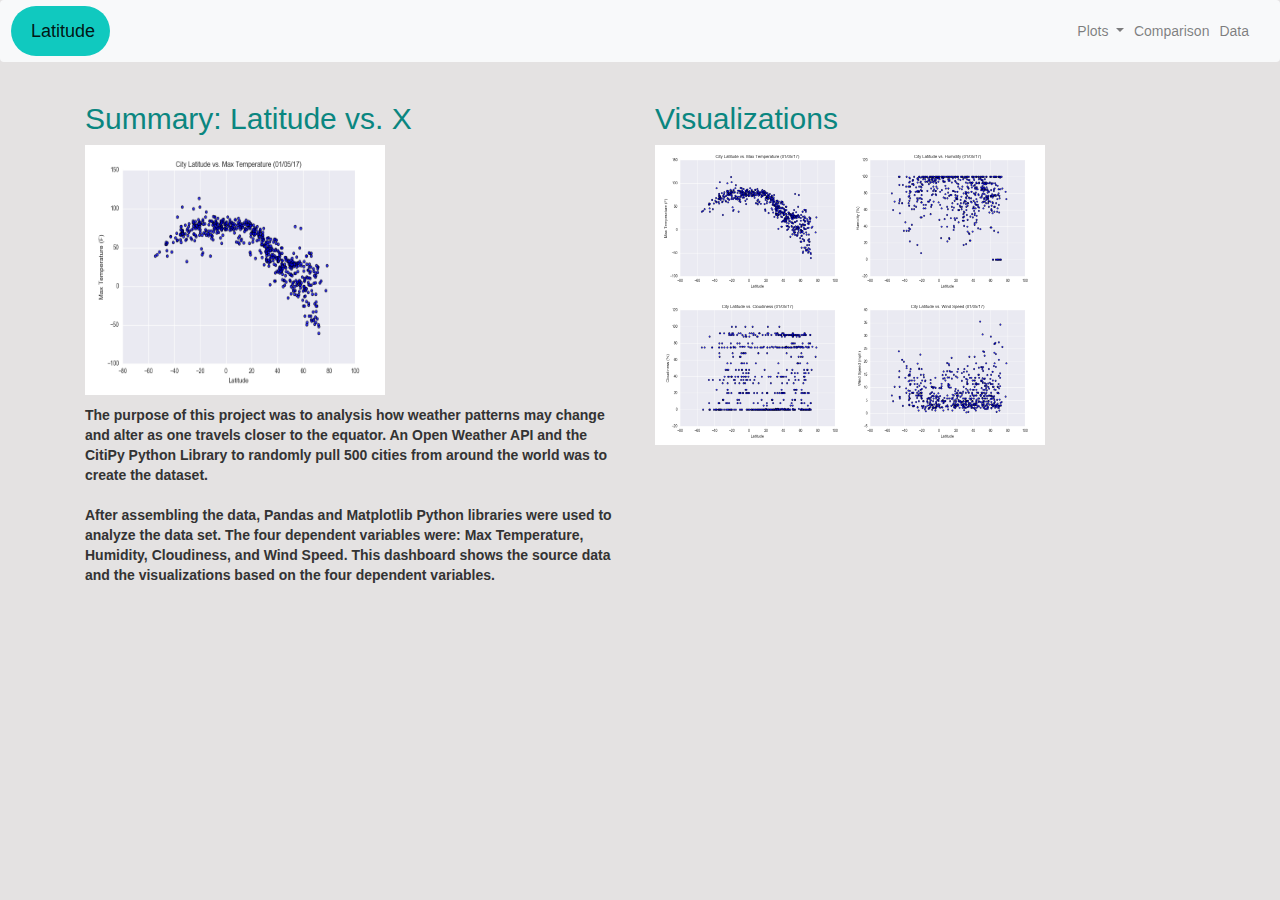
<file: index.html>
<!DOCTYPE html>
<html lang="en">
<head>
  <meta charset="UTF-8">
  <title>Landing Page</title>
  <link rel="stylesheet" href="https://stackpath.bootstrapcdn.com/bootstrap/4.3.1/css/bootstrap.min.css" integrity="sha384-ggOyR0iXCbMQv3Xipma34MD+dH/1fQ784/j6cY/iJTQUOhcWr7x9JvoRxT2MZw1T" crossorigin="anonymous">
  <link rel="stylesheet" href="https://maxcdn.bootstrapcdn.com/bootstrap/3.3.7/css/bootstrap.min.css" integrity="sha384-BVYiiSIFeK1dGmJRAkycuHAHRg32OmUcww7on3RYdg4Va+PmSTsz/K68vbdEjh4u" crossorigin="anonymous">
  <link rel="stylesheet" type="text/css" href="style.css">
</head>
<body>
    
    <nav class="navbar navbar-expand-lg navbar-light bg-light">

        <div class="container-fluid">
            <a class="navbar-brand" href="index.html">Latitude</a>
            <button class="navbar-toggler" type="button" data-toggle="collapse" data-target="#navbarSupportedContent" aria-controls="navbarSupportedContent" aria-expanded="false" aria-label="Toggle navigation">
            <span class="navbar-toggler-icon"></span>
            </button>
        
            <div class="collapse navbar-collapse" id="navbarSupportedContent">
                <ul class="nav navbar-nav navbar-right">
                    <li class="nav-item dropdown">
                        <a class="nav-link dropdown-toggle" href="#" id="navbarDropdown" role="button" data-toggle="dropdown" aria-haspopup="true" aria-expanded="false">
                        Plots
                        </a>
                        <div class="dropdown-menu" aria-labelledby="navbarDropdown">
                        <a class="dropdown-item" href="Resources/assets/images/Fig1.png">Max Temperature</a>
                        <a class="dropdown-item" href="Resources/assets/images/Fig2.png">Humidity</a>
                        <a class="dropdown-item" href="Resources/assets/images/Fig3.png">Cloudiness</a>
                        <a class="dropdown-item" href="Resources/assets/images/Fig4.png">Wind Speed</a>
                        </div>
                    </li>
                        <li class="nav-item">
                            <a class="nav-link" href="comparisons.html">Comparison</a>
                        </li>
                        <li class="nav-item">
                            <a class="nav-link" href="data.html">Data</a>
                        </li>
                    </li>
                
                </ul>
            
            </div>
    </nav>
    <div class="container">
        <div class="row">         
            <div class="col-md-6">
                <h2>Summary: Latitude vs. X</h2>
                <img src="Resources/assets/images/Fig1.png" width="300px" height="250px"> 
                <p></p>
                <p><strong>The purpose of this project was to analysis how weather patterns may change and alter as one travels closer to the equator. 
                    An Open Weather API and the CitiPy Python Library to randomly pull 500 cities from around the world was to create the dataset. 
                    </br>
                    </br>After assembling the data, Pandas and Matplotlib Python libraries were used to analyze the data set. The four dependent
                     variables were: Max Temperature, Humidity, Cloudiness, and Wind Speed. This dashboard shows the source data and the 
                     visualizations based on the four dependent variables.</strong> 
                </p>
            
            </div>    
            <div class="col-md-4 sidebar">
                <div class="row">
                    <div class="col-md-12">
                        <h2>Visualizations</h2>
                    </div>
                </div>
            <div class="row">
    
              <div class="col-md-3">    
                   <a href="max_temp.html"><img src="Resources/assets/images/Fig1.png" width="200px" height="150px"></a>
              </div>
              <div class="col-md-3"></div>
            
              <div class="col-md-3">  
                   <a href="humidity.html"><img src="Resources/assets/images/Fig2.png" width="200px" height="150px"></a>
              </div>
              <div class="col-md-3"></div>  
           </div>   
           <div class ="row"> 
              
              <div class="col-md-3">  
                <a href="cloudiness.html"><img src="Resources/assets/images/Fig3.png" width="200px" height="150px"></a>
              </div>
              <div class="col-md-3"></div>
    
              <div class="col-md-3">     
                <a href="wind_speed.html"><img src="Resources/assets/images/Fig4.png" width="200px" height="150px"></a>
              </div>
              <div class="col-md-3"></div>
            </div>    
         </div>         
        <div class="col-md-1"></div>
      </div>      
    </div>


</body>



</div>
  <script src="https://code.jquery.com/jquery-3.3.1.slim.min.js" integrity="sha384-q8i/X+965DzO0rT7abK41JStQIAqVgRVzpbzo5smXKp4YfRvH+8abtTE1Pi6jizo" crossorigin="anonymous"></script>
  <script src="https://cdnjs.cloudflare.com/ajax/libs/popper.js/1.14.7/umd/popper.min.js" integrity="sha384-UO2eT0CpHqdSJQ6hJty5KVphtPhzWj9WO1clHTMGa3JDZwrnQq4sF86dIHNDz0W1" crossorigin="anonymous"></script>
  <script src="https://stackpath.bootstrapcdn.com/bootstrap/4.3.1/js/bootstrap.min.js" integrity="sha384-JjSmVgyd0p3pXB1rRibZUAYoIIy6OrQ6VrjIEaFf/nJGzIxFDsf4x0xIM+B07jRM" crossorigin="anonymous"></script>
</div>
</html>
</file>
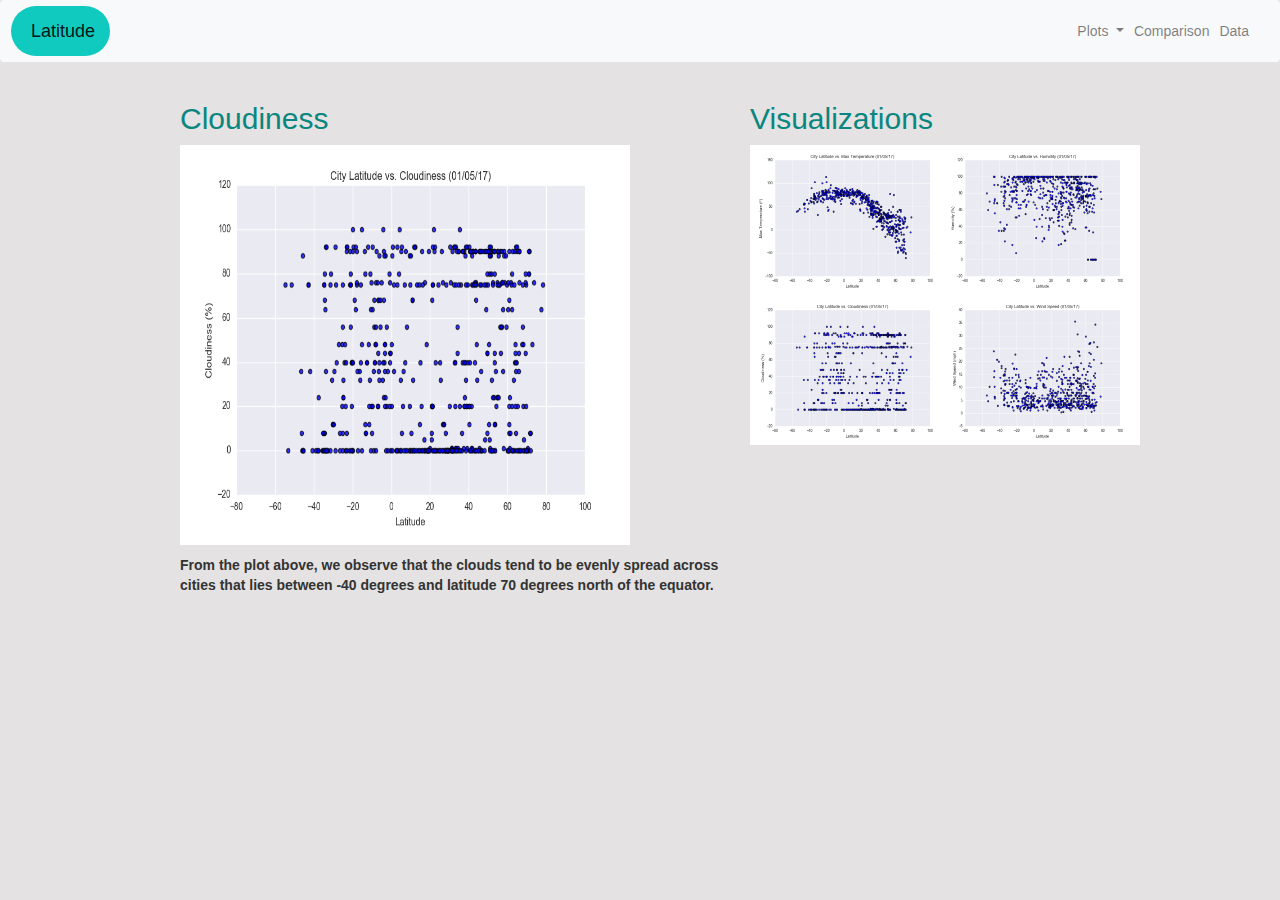
<file: cloudiness.html>
<!DOCTYPE html>
<html lang="en">
<head>
  <meta charset="UTF-8">
  <title>Cloudiness</title>
  <link rel="stylesheet" href="https://stackpath.bootstrapcdn.com/bootstrap/4.3.1/css/bootstrap.min.css" integrity="sha384-ggOyR0iXCbMQv3Xipma34MD+dH/1fQ784/j6cY/iJTQUOhcWr7x9JvoRxT2MZw1T" crossorigin="anonymous">
  <link rel="stylesheet" href="https://maxcdn.bootstrapcdn.com/bootstrap/3.3.7/css/bootstrap.min.css" integrity="sha384-BVYiiSIFeK1dGmJRAkycuHAHRg32OmUcww7on3RYdg4Va+PmSTsz/K68vbdEjh4u" crossorigin="anonymous">
  <link rel="stylesheet" type="text/css" href="style.css">
</head>
<body>
    
    <nav class="navbar navbar-expand-lg navbar-light bg-light">

        <div class="container-fluid">
            <a class="navbar-brand" href="index.html">Latitude</a>
            <button class="navbar-toggler" type="button" data-toggle="collapse" data-target="#navbarSupportedContent" aria-controls="navbarSupportedContent" aria-expanded="false" aria-label="Toggle navigation">
            <span class="navbar-toggler-icon"></span>
            </button>
        
            <div class="collapse navbar-collapse" id="navbarSupportedContent">
                <ul class="nav navbar-nav navbar-right">
                    <li class="nav-item dropdown">
                        <a class="nav-link dropdown-toggle" href="#" id="navbarDropdown" role="button" data-toggle="dropdown" aria-haspopup="true" aria-expanded="false">
                        Plots
                        </a>
                        <div class="dropdown-menu" aria-labelledby="navbarDropdown">
                        <a class="dropdown-item" href="Resources/assets/images/Fig1.png">Max Temperature</a>
                        <a class="dropdown-item" href="Resources/assets/images/Fig2.png">Humidity</a>
                        <a class="dropdown-item" href="Resources/assets/images/Fig3.png">Cloudiness</a>
                        <a class="dropdown-item" href="Resources/assets/images/Fig4.png">Wind Speed</a>
                        </div>
                    </li>
                        <li class="nav-item">
                            <a class="nav-link" href="comparisons.html">Comparison</a>
                        </li>
                        <li class="nav-item">
                            <a class="nav-link" href="data.html">Data</a>
                        </li>
                    </li>
                
                
                </ul>
            
            </div>
    </nav>
    <div class="container">
        <div class="row">
         <div class="col-md-1"></div>  
           <div class="col-md-6">
          <h2>Cloudiness</h2>
            <img src="Resources/assets/images/Fig3.png" width="450px" height="400px">
            <p> </p>
            <p><strong>From the plot above, we observe that the clouds tend to be evenly spread across cities that lies between -40 degrees and 
              latitude 70 degrees north of the equator.</strong>      
            </p>
         </div>    
           <div class="col-md-4 sidebar">
            <div class="row">
              <div class="col-md-12">
                <h2>Visualizations</h2>
              </div>
            </div>
           <div class="row">
    
              <div class="col-md-3">    
                   <a href="max_temp.html"><img src="Resources/assets/images/Fig1.png" width="200px" height="150px"></a>
              </div>
              <div class="col-md-3"></div>
            
              <div class="col-md-3">  
                   <a href="humidity.html"><img src="Resources/assets/images/Fig2.png" width="200px" height="150px"></a>
              </div>
              <div class="col-md-3"></div>  
           </div>   
           <div class ="row"> 
              
              <div class="col-md-3">  
                <a href="cloudiness.html"><img src="Resources/assets/images/Fig3.png" width="200px" height="150px"></a>
              </div>
              <div class="col-md-3"></div>
    
              <div class="col-md-3">     
                <a href="wind_speed.html"><img src="Resources/assets/images/Fig4.png" width="200px" height="150px"></a>
              </div>
              <div class="col-md-3"></div>
            </div>    
         </div>         
        <div class="col-md-1"></div>
      </div>      
    </div>


</body>



</div>


  <script src="https://code.jquery.com/jquery-3.3.1.slim.min.js" integrity="sha384-q8i/X+965DzO0rT7abK41JStQIAqVgRVzpbzo5smXKp4YfRvH+8abtTE1Pi6jizo" crossorigin="anonymous"></script>
  <script src="https://cdnjs.cloudflare.com/ajax/libs/popper.js/1.14.7/umd/popper.min.js" integrity="sha384-UO2eT0CpHqdSJQ6hJty5KVphtPhzWj9WO1clHTMGa3JDZwrnQq4sF86dIHNDz0W1" crossorigin="anonymous"></script>
  <script src="https://stackpath.bootstrapcdn.com/bootstrap/4.3.1/js/bootstrap.min.js" integrity="sha384-JjSmVgyd0p3pXB1rRibZUAYoIIy6OrQ6VrjIEaFf/nJGzIxFDsf4x0xIM+B07jRM" crossorigin="anonymous"></script>
</body>
</html>
</file>
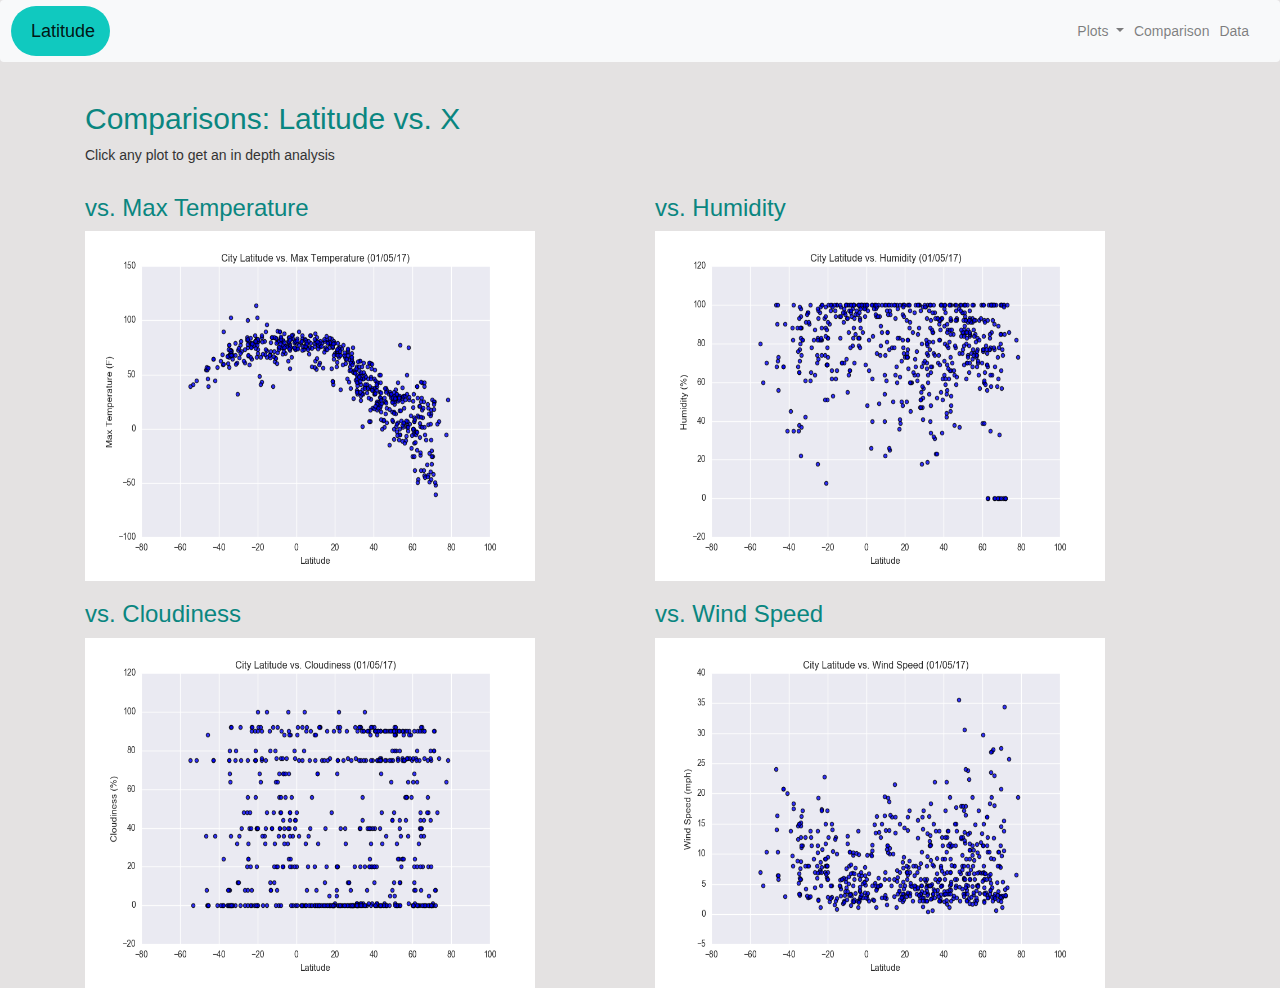
<file: comparisons.html>
<!DOCTYPE html>
<html lang="en">
  <head>
    <meta charset="UTF-8">
    <title>Comparisons</title>
    <link rel="stylesheet" href="https://stackpath.bootstrapcdn.com/bootstrap/4.3.1/css/bootstrap.min.css" integrity="sha384-ggOyR0iXCbMQv3Xipma34MD+dH/1fQ784/j6cY/iJTQUOhcWr7x9JvoRxT2MZw1T" crossorigin="anonymous">
    <link rel="stylesheet" href="https://maxcdn.bootstrapcdn.com/bootstrap/3.3.7/css/bootstrap.min.css" integrity="sha384-BVYiiSIFeK1dGmJRAkycuHAHRg32OmUcww7on3RYdg4Va+PmSTsz/K68vbdEjh4u" crossorigin="anonymous">
    <link rel="stylesheet" type="text/css" href="style.css">
  </head>
  <body>
      
      <nav class="navbar navbar-expand-lg navbar-light bg-light">

          <div class="container-fluid">
              <a class="navbar-brand" href="index.html">Latitude</a>
              <button class="navbar-toggler" type="button" data-toggle="collapse" data-target="#navbarSupportedContent" aria-controls="navbarSupportedContent" aria-expanded="false" aria-label="Toggle navigation">
              <span class="navbar-toggler-icon"></span>
              </button>
          
              <div class="collapse navbar-collapse" id="navbarSupportedContent">
                  <ul class="nav navbar-nav navbar-right">
                      <li class="nav-item dropdown">
                          <a class="nav-link dropdown-toggle" href="#" id="navbarDropdown" role="button" data-toggle="dropdown" aria-haspopup="true" aria-expanded="false">
                          Plots
                          </a>
                          <div class="dropdown-menu" aria-labelledby="navbarDropdown">
                          <a class="dropdown-item" href="Resources/assets/images/Fig1.png">Max Temperature</a>
                          <a class="dropdown-item" href="Resources/assets/images/Fig2.png">Humidity</a>
                          <a class="dropdown-item" href="Resources/assets/images/Fig3.png">Cloudiness</a>
                          <a class="dropdown-item" href="Resources/assets/images/Fig4.png">Wind Speed</a>
                          </div>
                      </li>
                          <li class="nav-item">
                              <a class="nav-link" href="comparisons.html">Comparison</a>
                          </li>
                          <li class="nav-item">
                              <a class="nav-link" href="data.html">Data</a>
                          </li>
                      </li>
                  
                  
                  </ul>
              
              </div>
      </nav>
      <div class="container">
        <div class="row">
          <div class="col-md-12">
            <h2>Comparisons: Latitude vs. X</h2>
            <p>Click any plot to get an in depth analysis</p> 
          </div> 
        </div>
        <div class="row">
          <div class="col-md-6">
            <h3>vs. Max Temperature</h3>    
            <a href="max_temp.html"><img src="Resources/assets/images/Fig1.png" width="450" height="350"></a> 
          </div>
          <div class="col-md-6">
            <h3>vs. Humidity</h3>     
            <a href="humidity.html"><img src="Resources/assets/images/Fig2.png" width="450" height="350"></a> 
          </div>
        </div>
        <div class="row">
          <div class="col-md-6">
            <h3>vs. Cloudiness</h3>     
            <a href="cloudiness.html"><img src="Resources/assets/images/Fig3.png" width="450" height="350"></a> 
          </div>
          <div class="col-md-6">
            <h3>vs. Wind Speed</h3>     
            <a href="wind_speed.html"><img src="Resources/assets/images/Fig4.png" width="450" height="350"></a> 
          </div>
        </div>
              </div>
          </div>    
      
      </div>

  </body>

  </div>
    <script src="https://code.jquery.com/jquery-3.3.1.slim.min.js" integrity="sha384-q8i/X+965DzO0rT7abK41JStQIAqVgRVzpbzo5smXKp4YfRvH+8abtTE1Pi6jizo" crossorigin="anonymous"></script>
    <script src="https://cdnjs.cloudflare.com/ajax/libs/popper.js/1.14.7/umd/popper.min.js" integrity="sha384-UO2eT0CpHqdSJQ6hJty5KVphtPhzWj9WO1clHTMGa3JDZwrnQq4sF86dIHNDz0W1" crossorigin="anonymous"></script>
    <script src="https://stackpath.bootstrapcdn.com/bootstrap/4.3.1/js/bootstrap.min.js" integrity="sha384-JjSmVgyd0p3pXB1rRibZUAYoIIy6OrQ6VrjIEaFf/nJGzIxFDsf4x0xIM+B07jRM" crossorigin="anonymous"></script>
  </div>
</html>
</file>
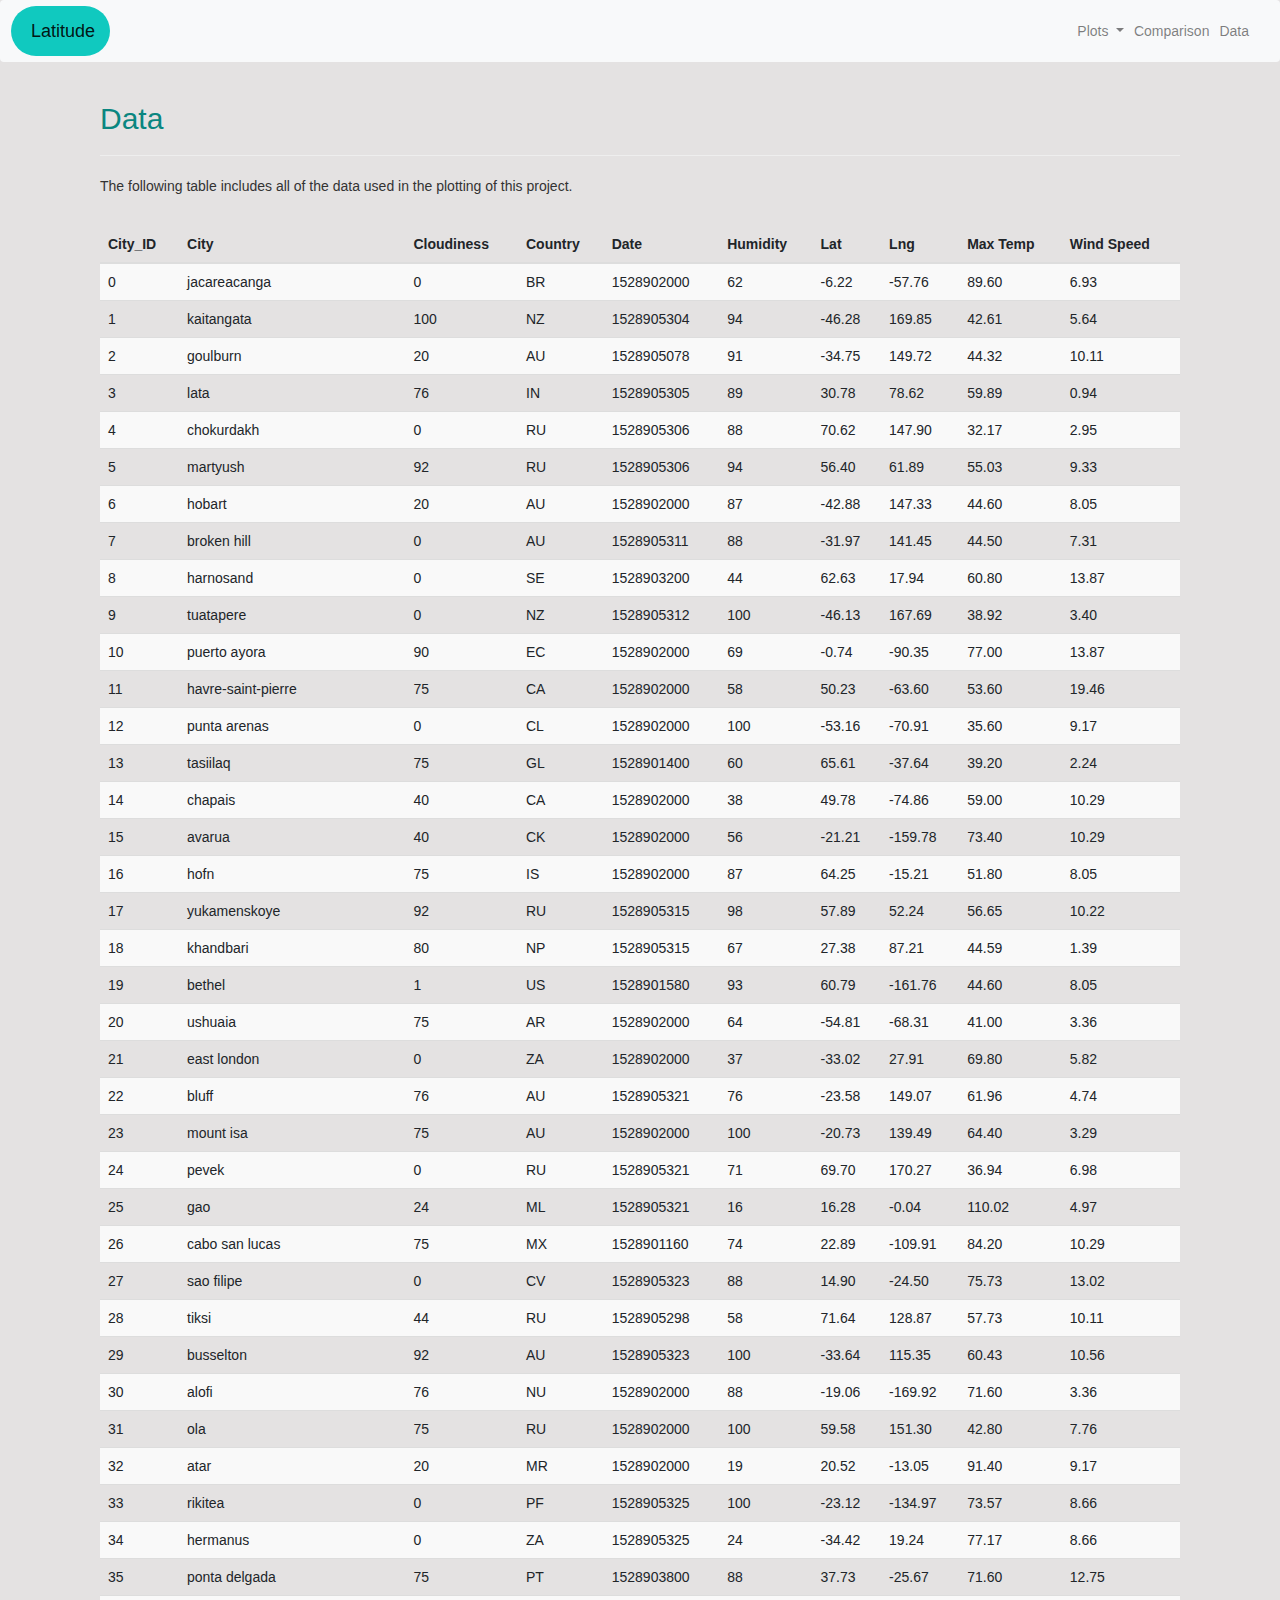
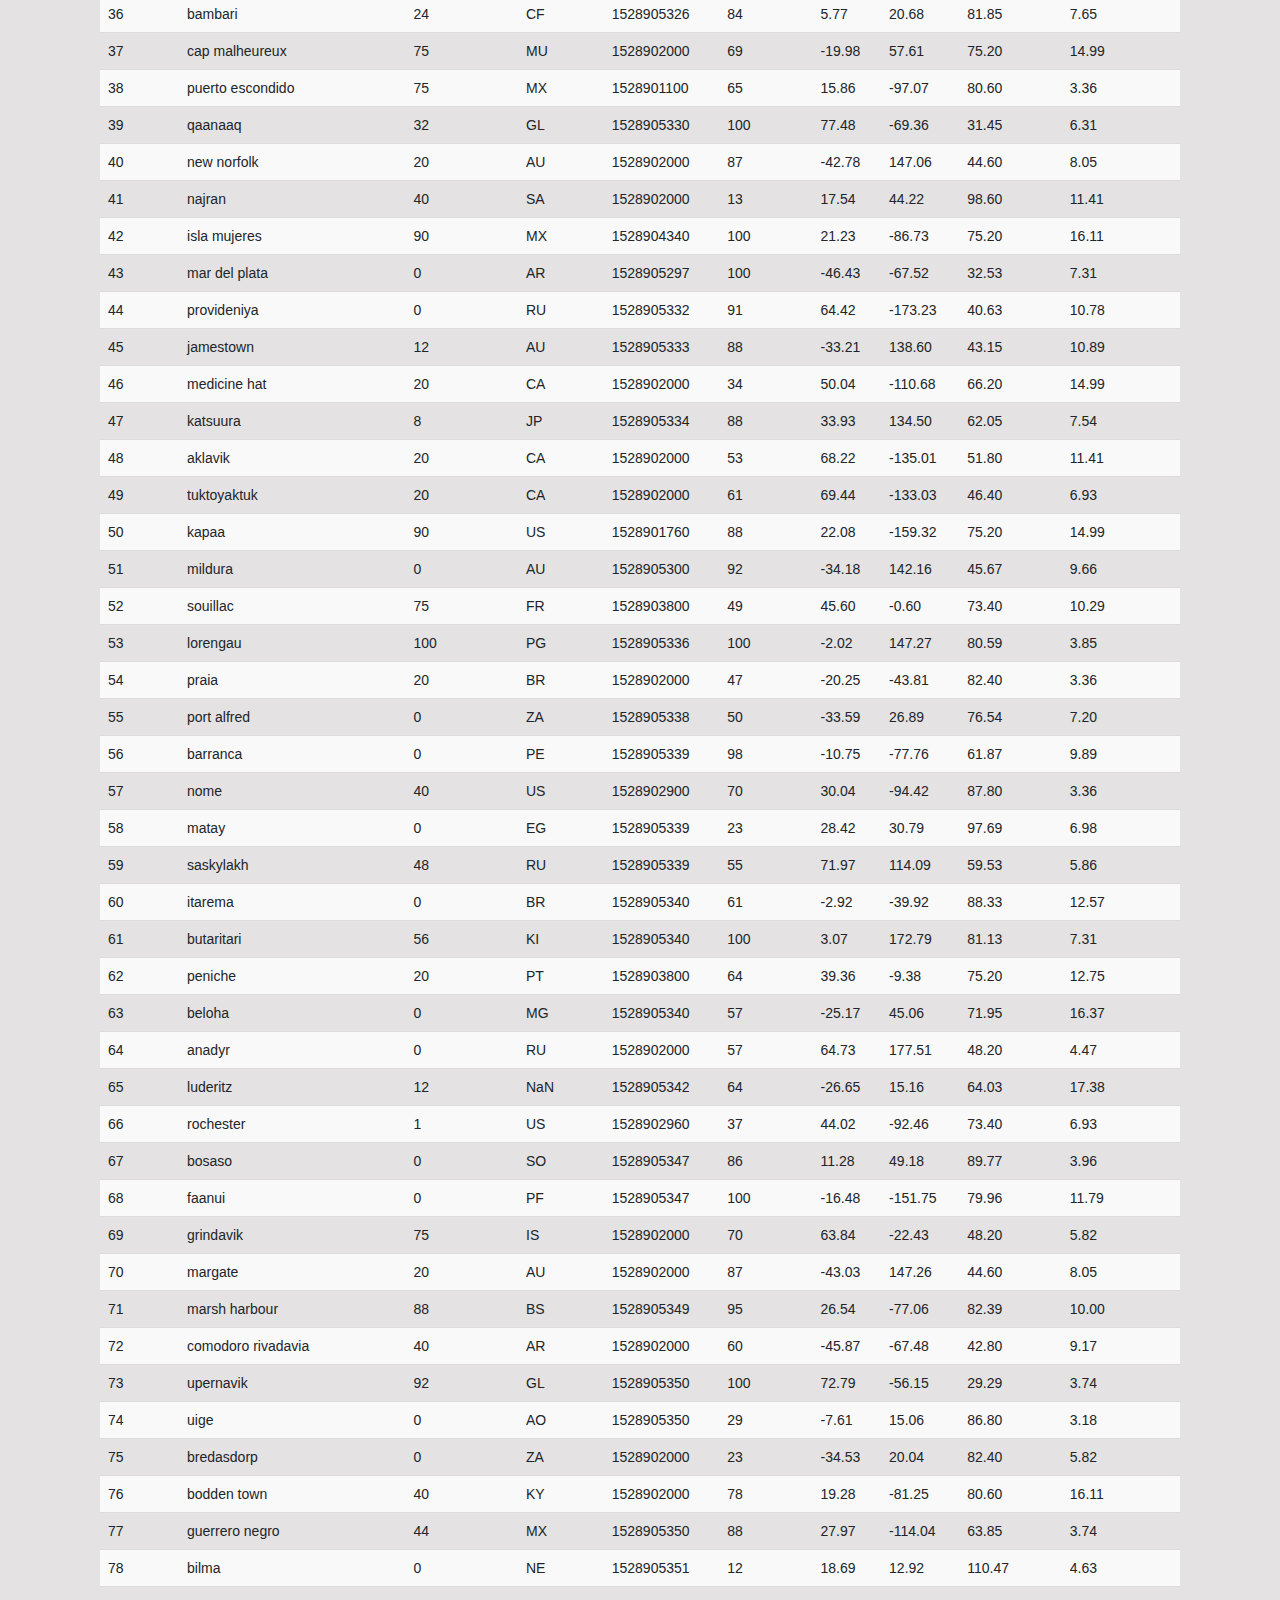
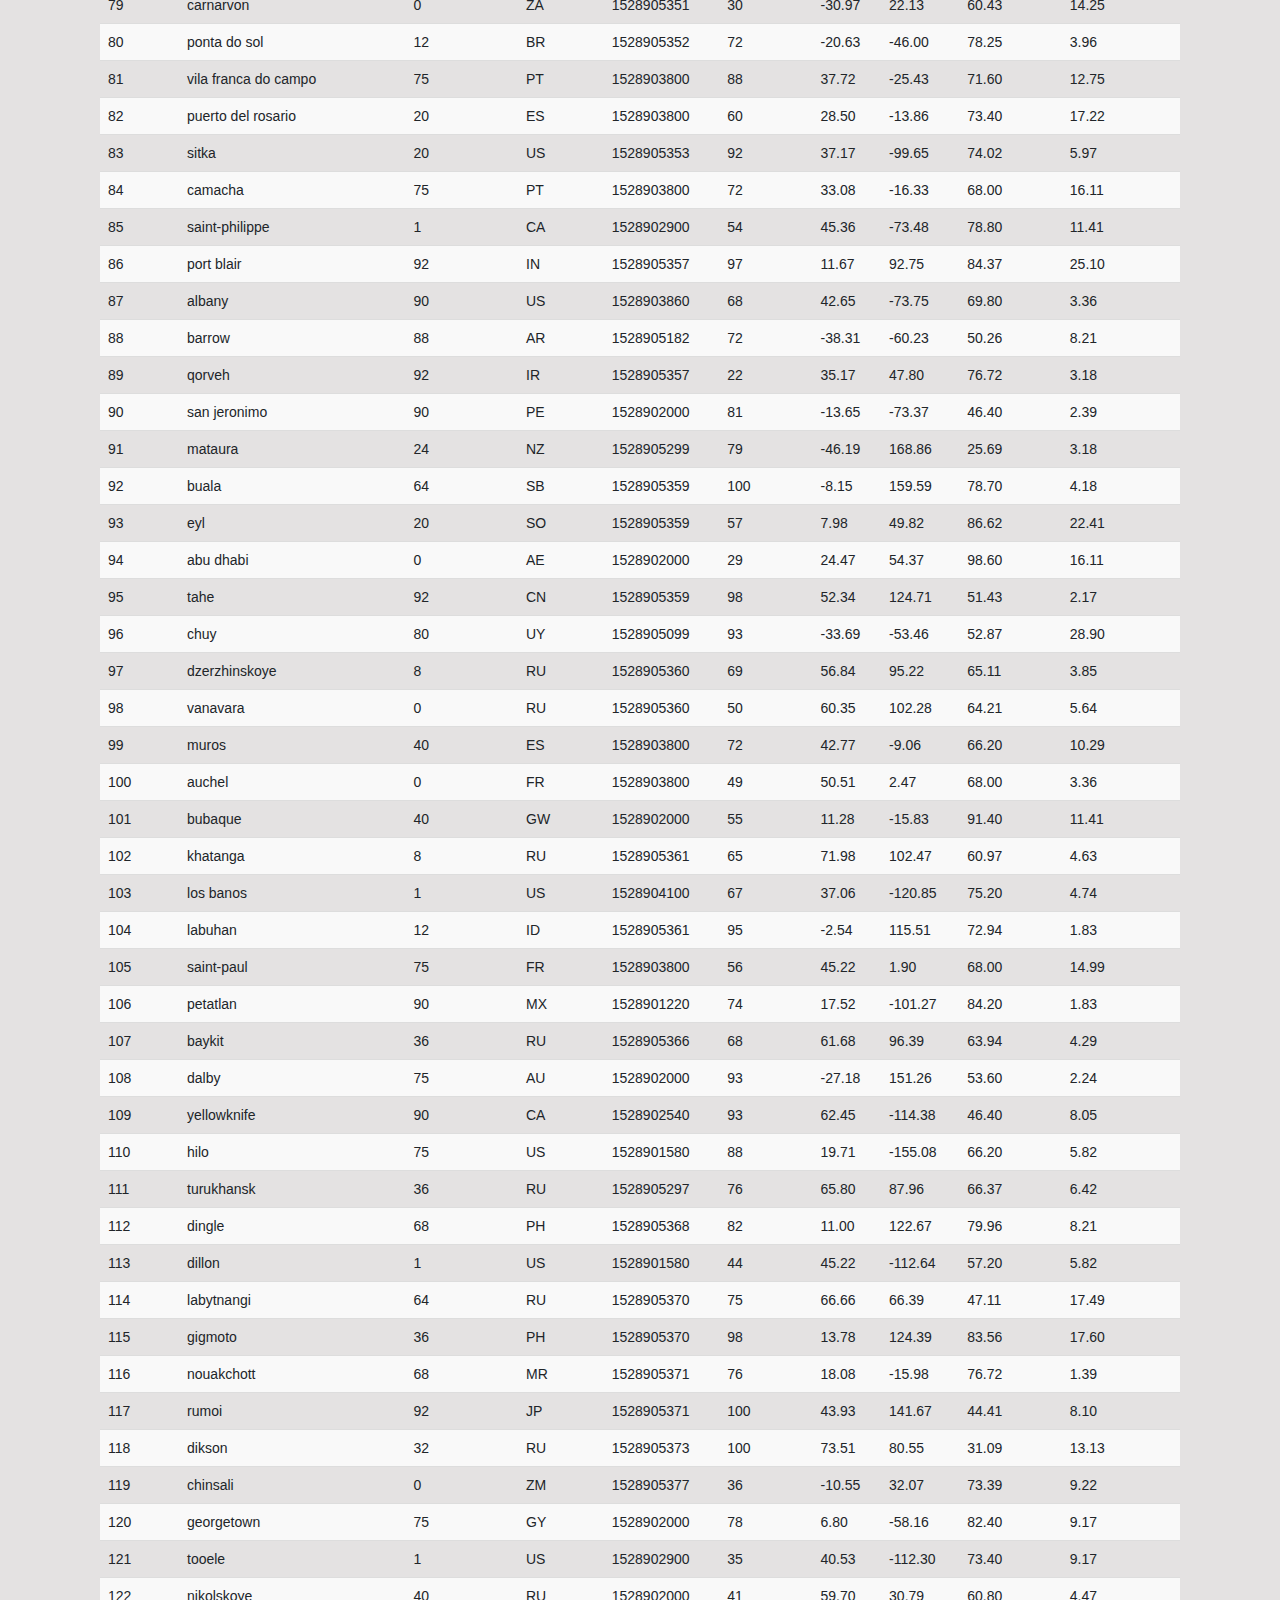
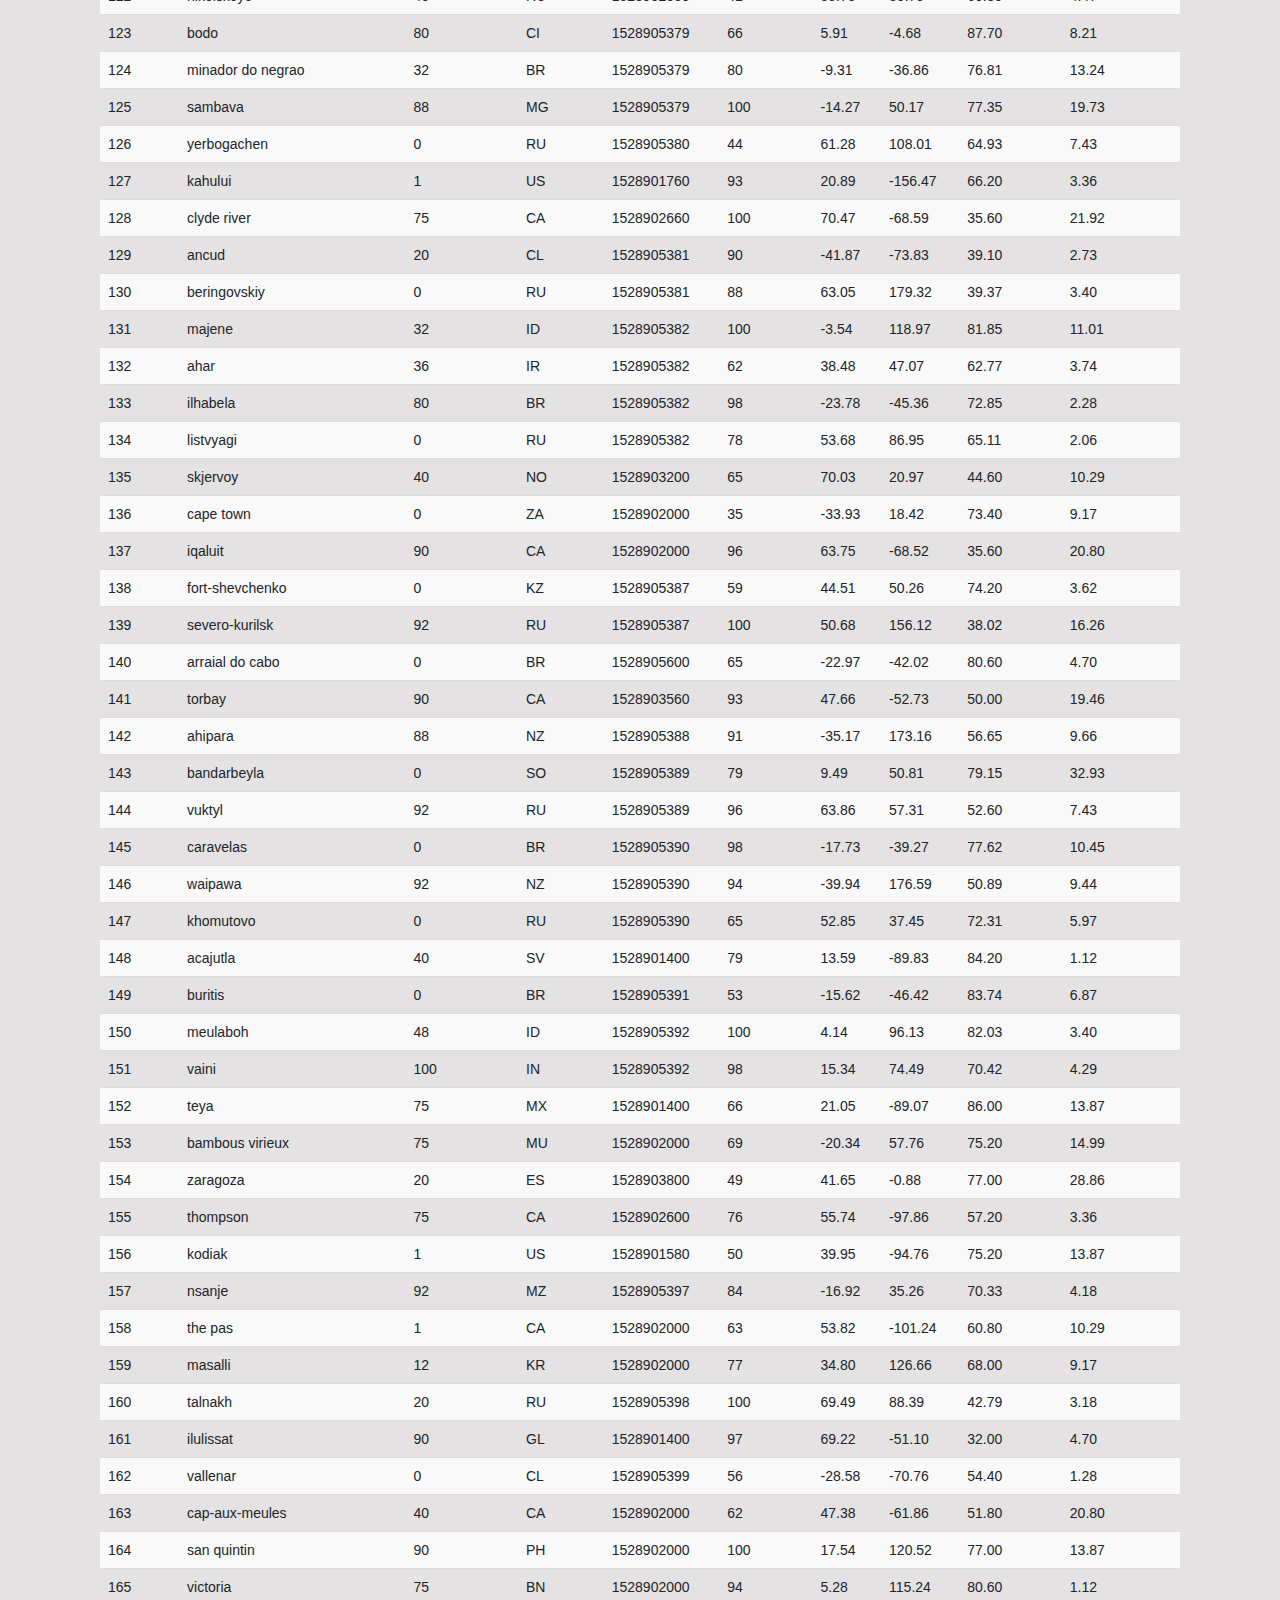
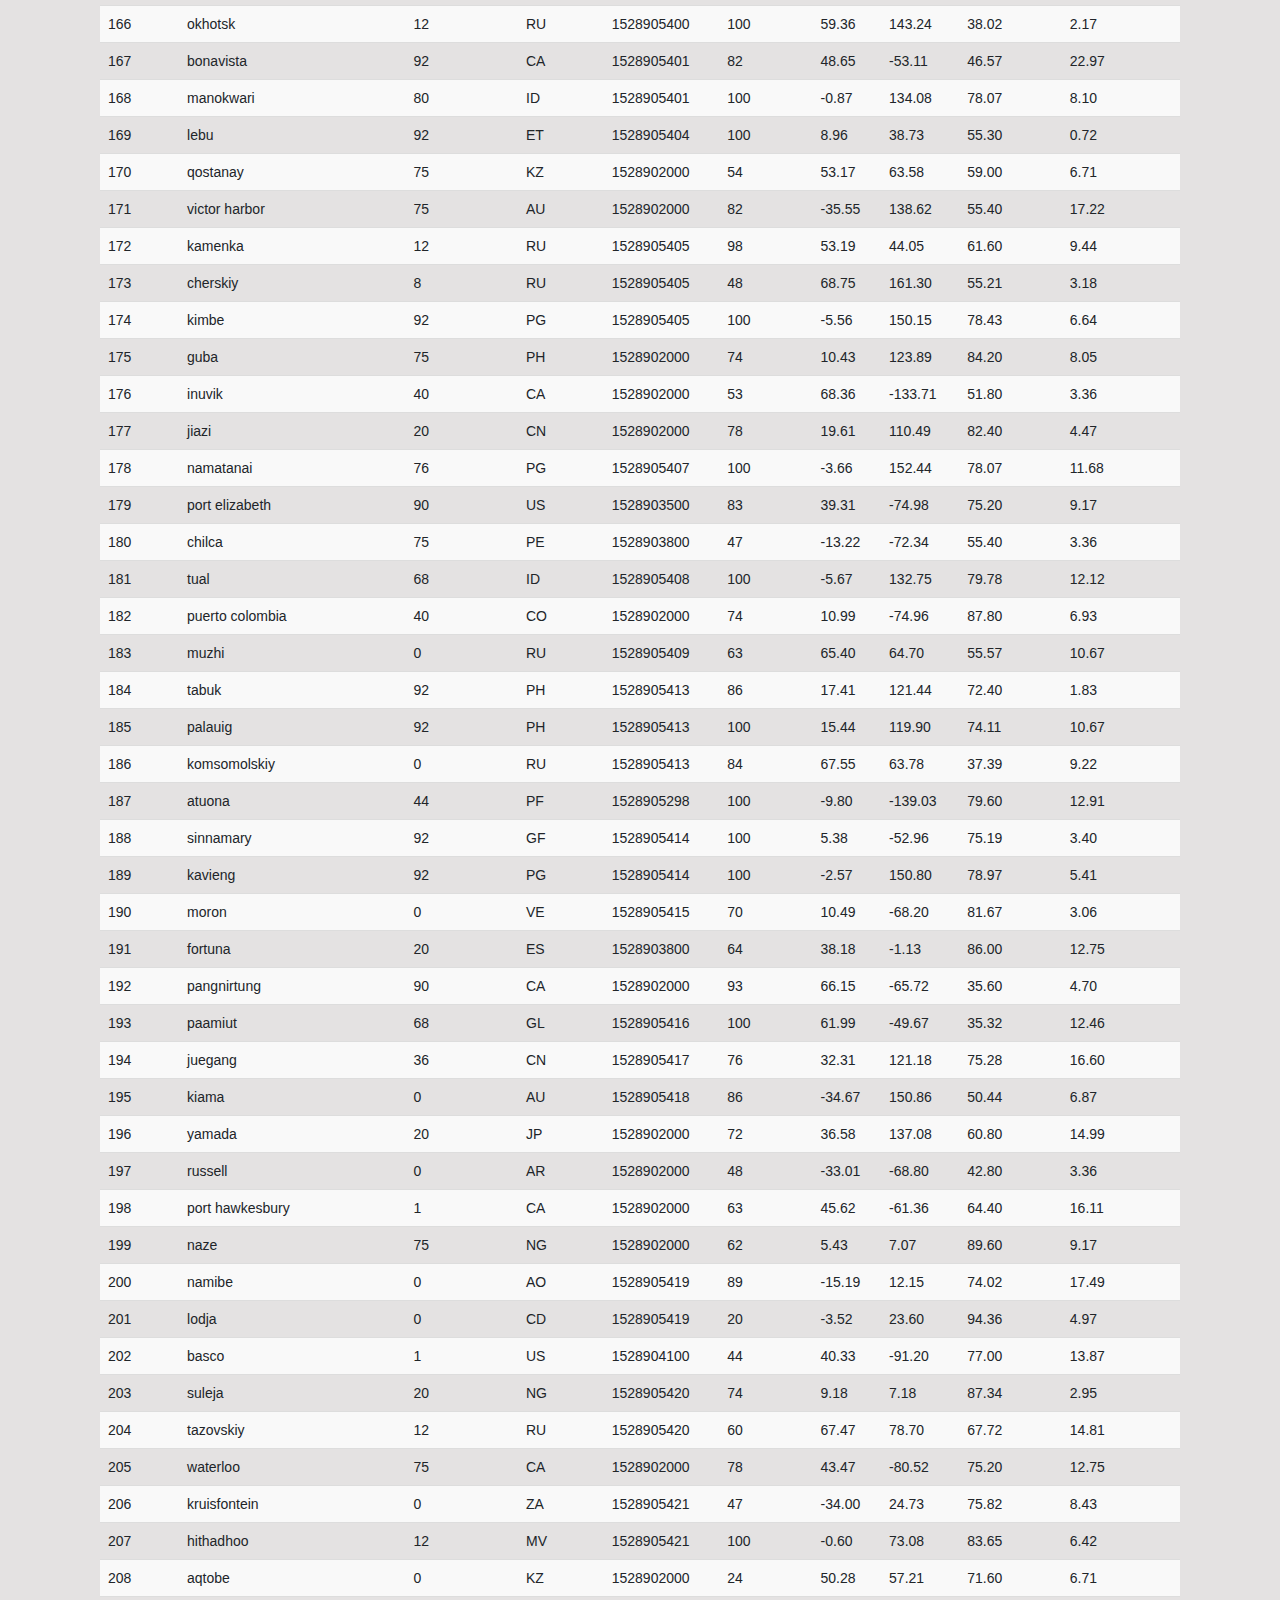
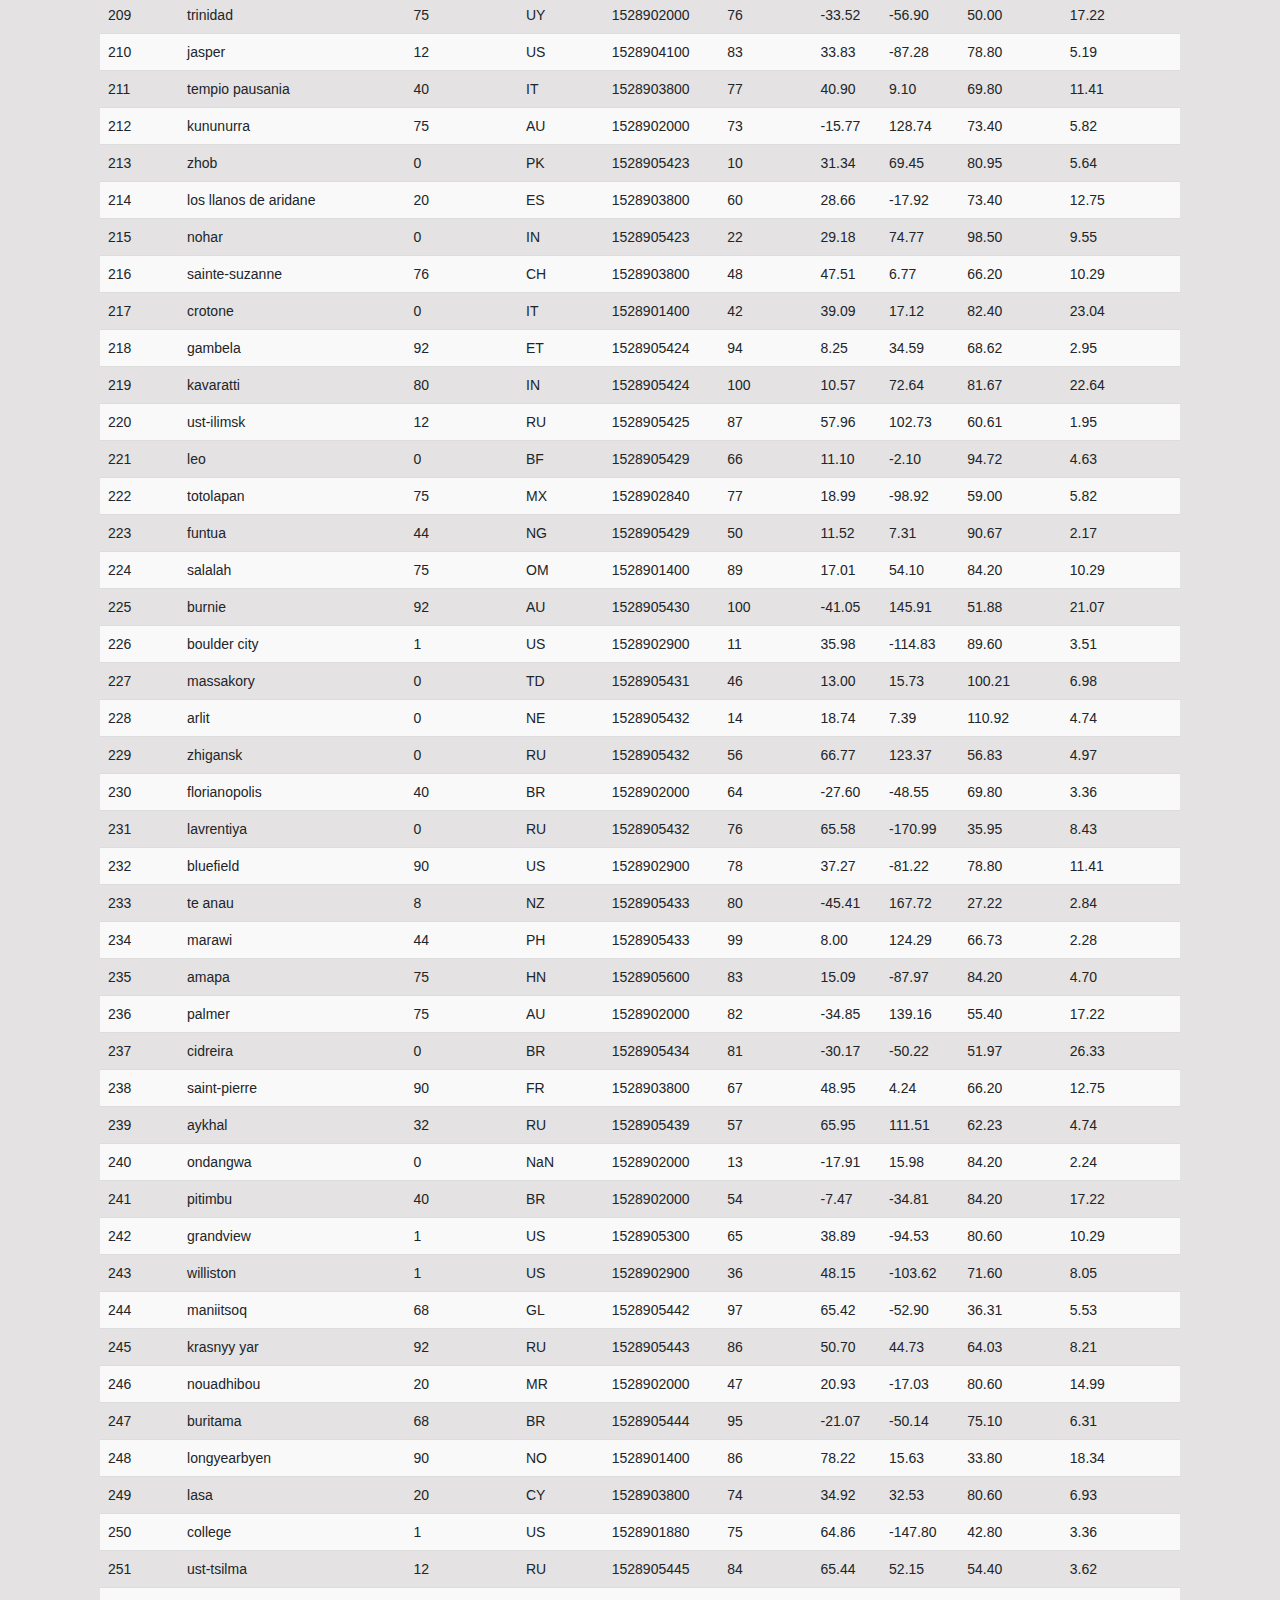
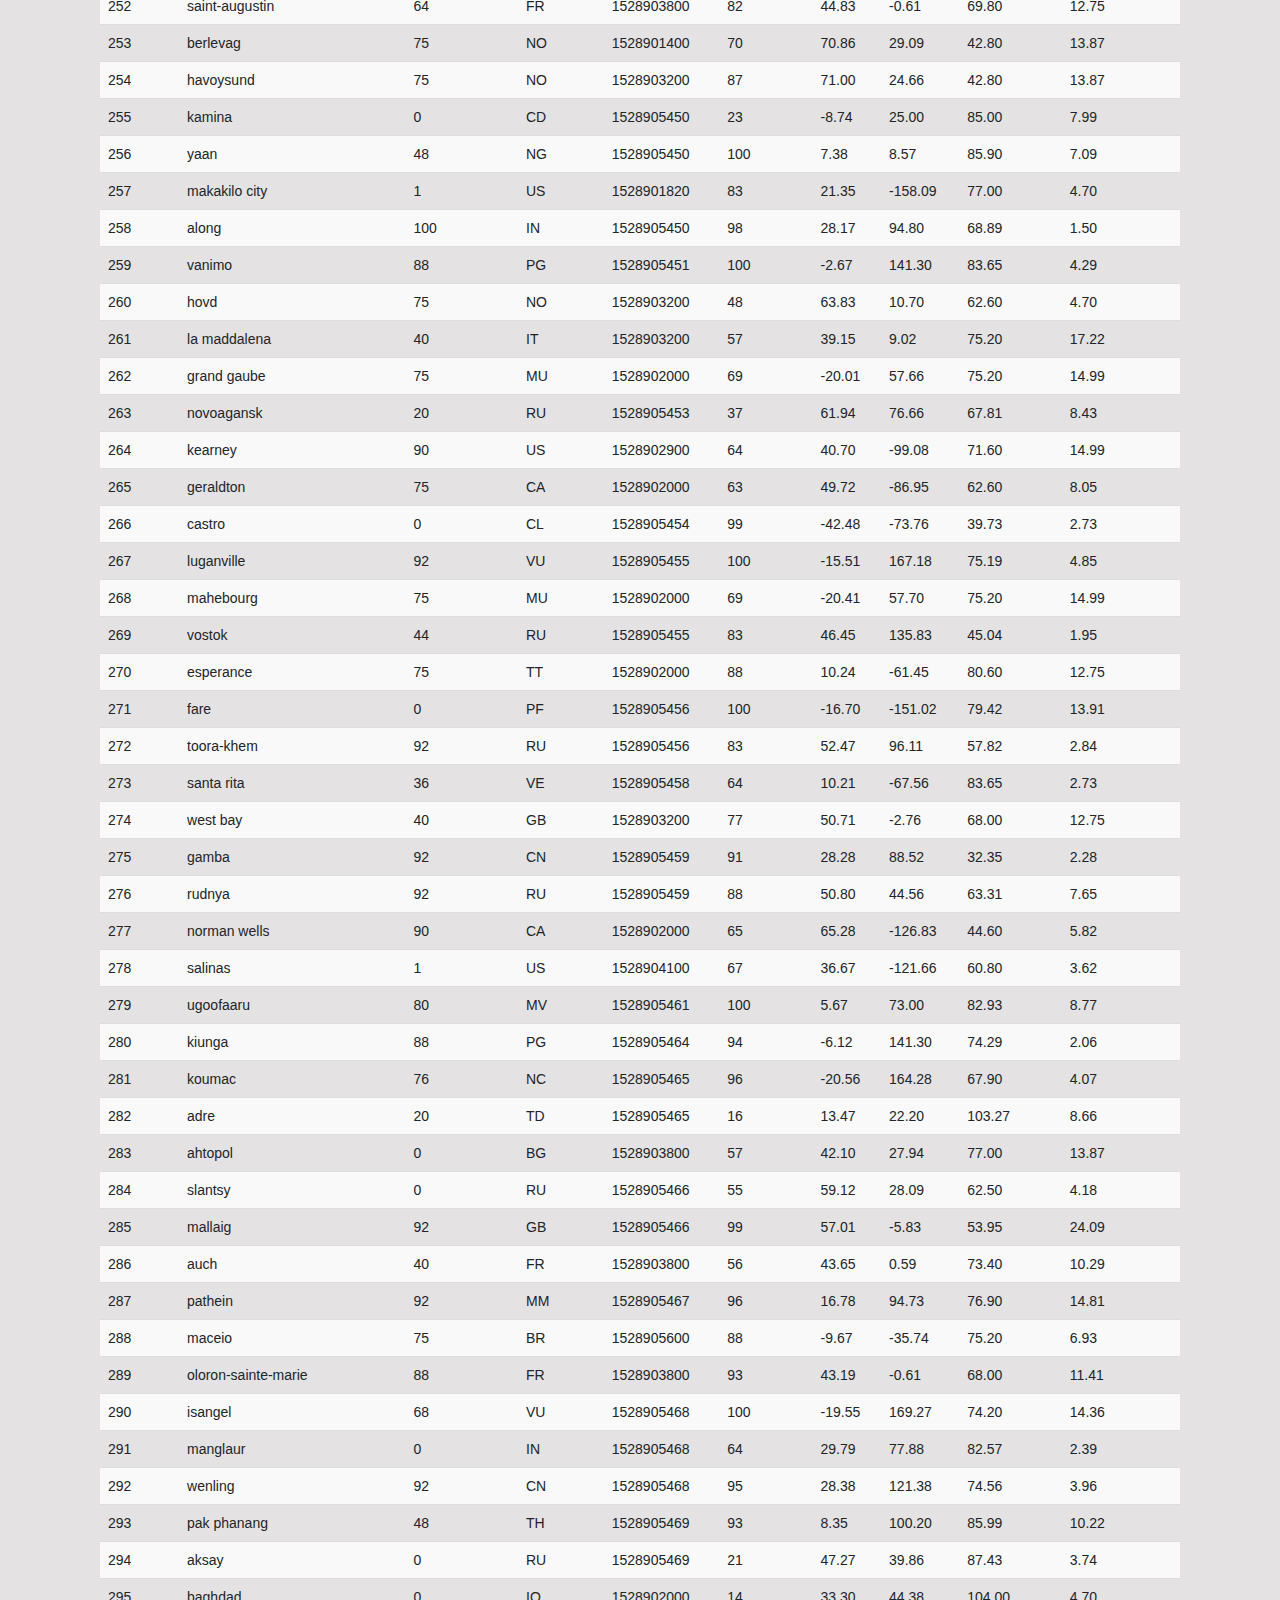
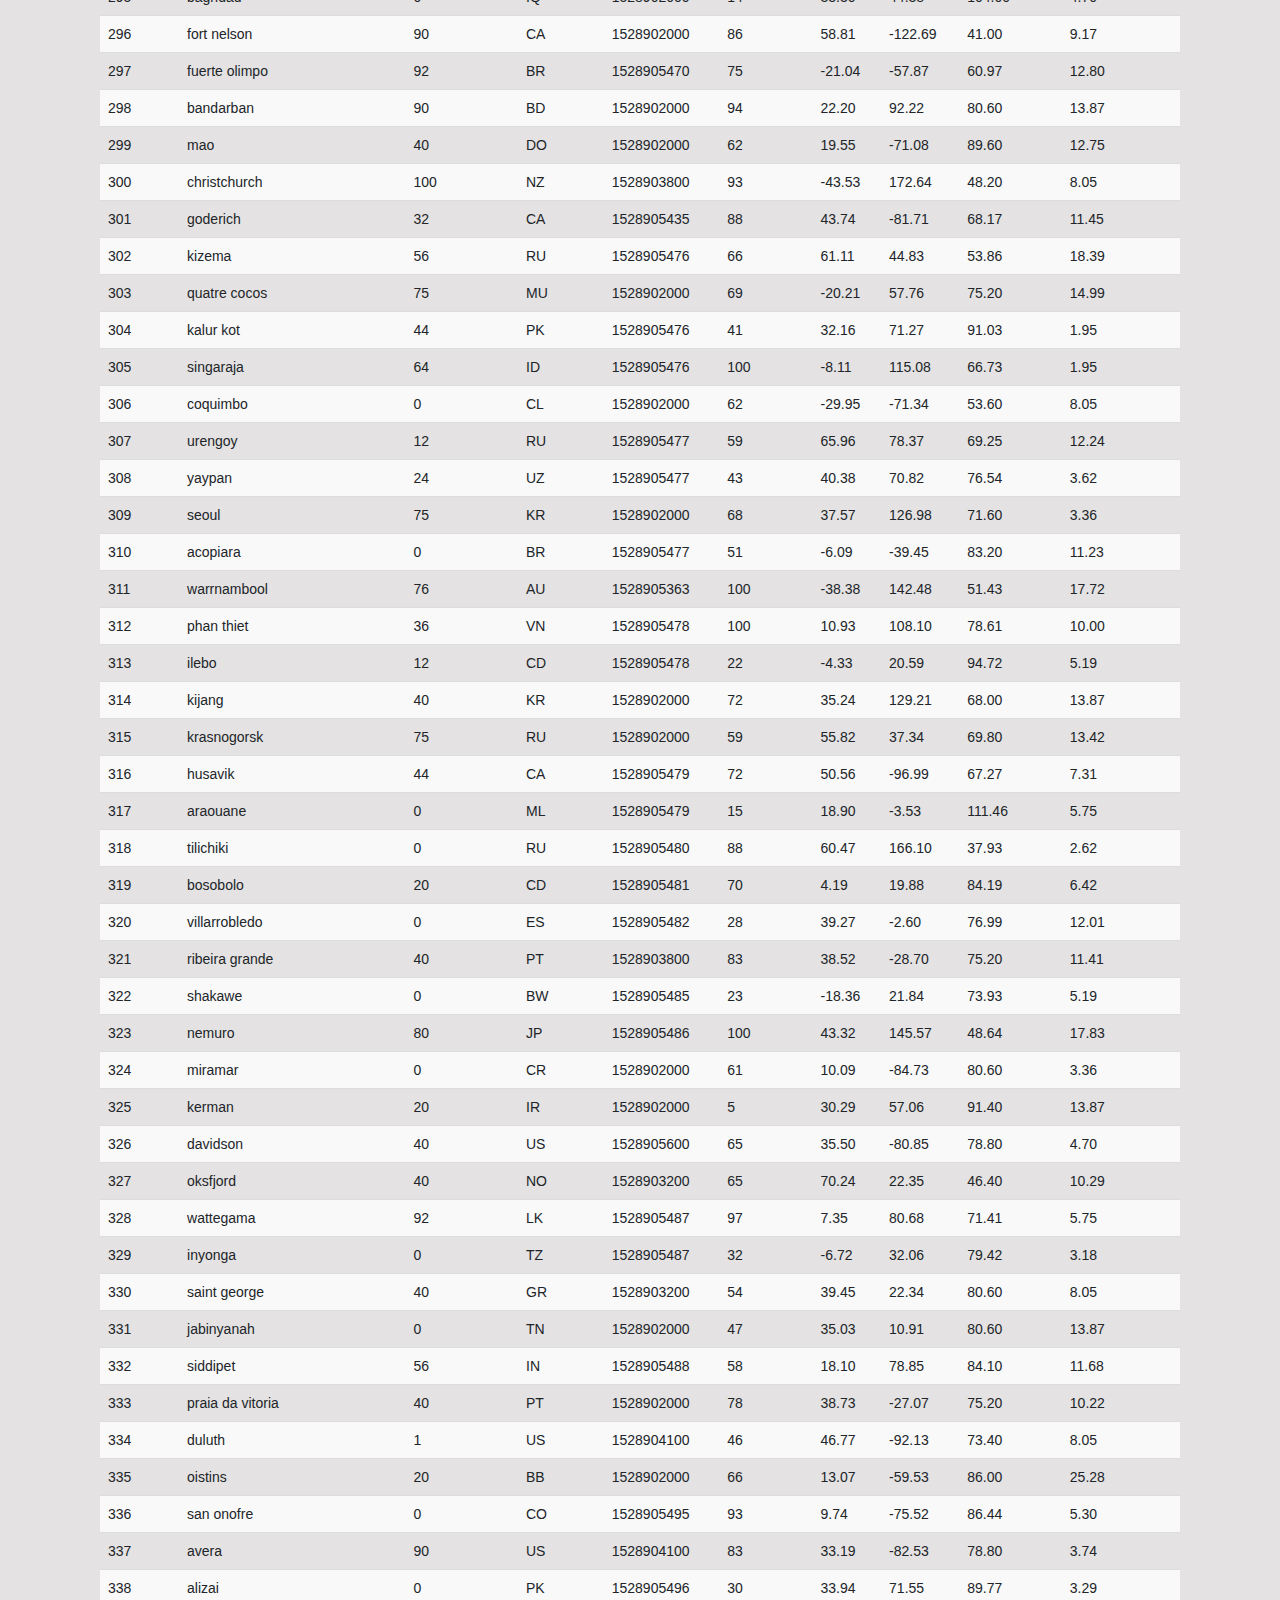
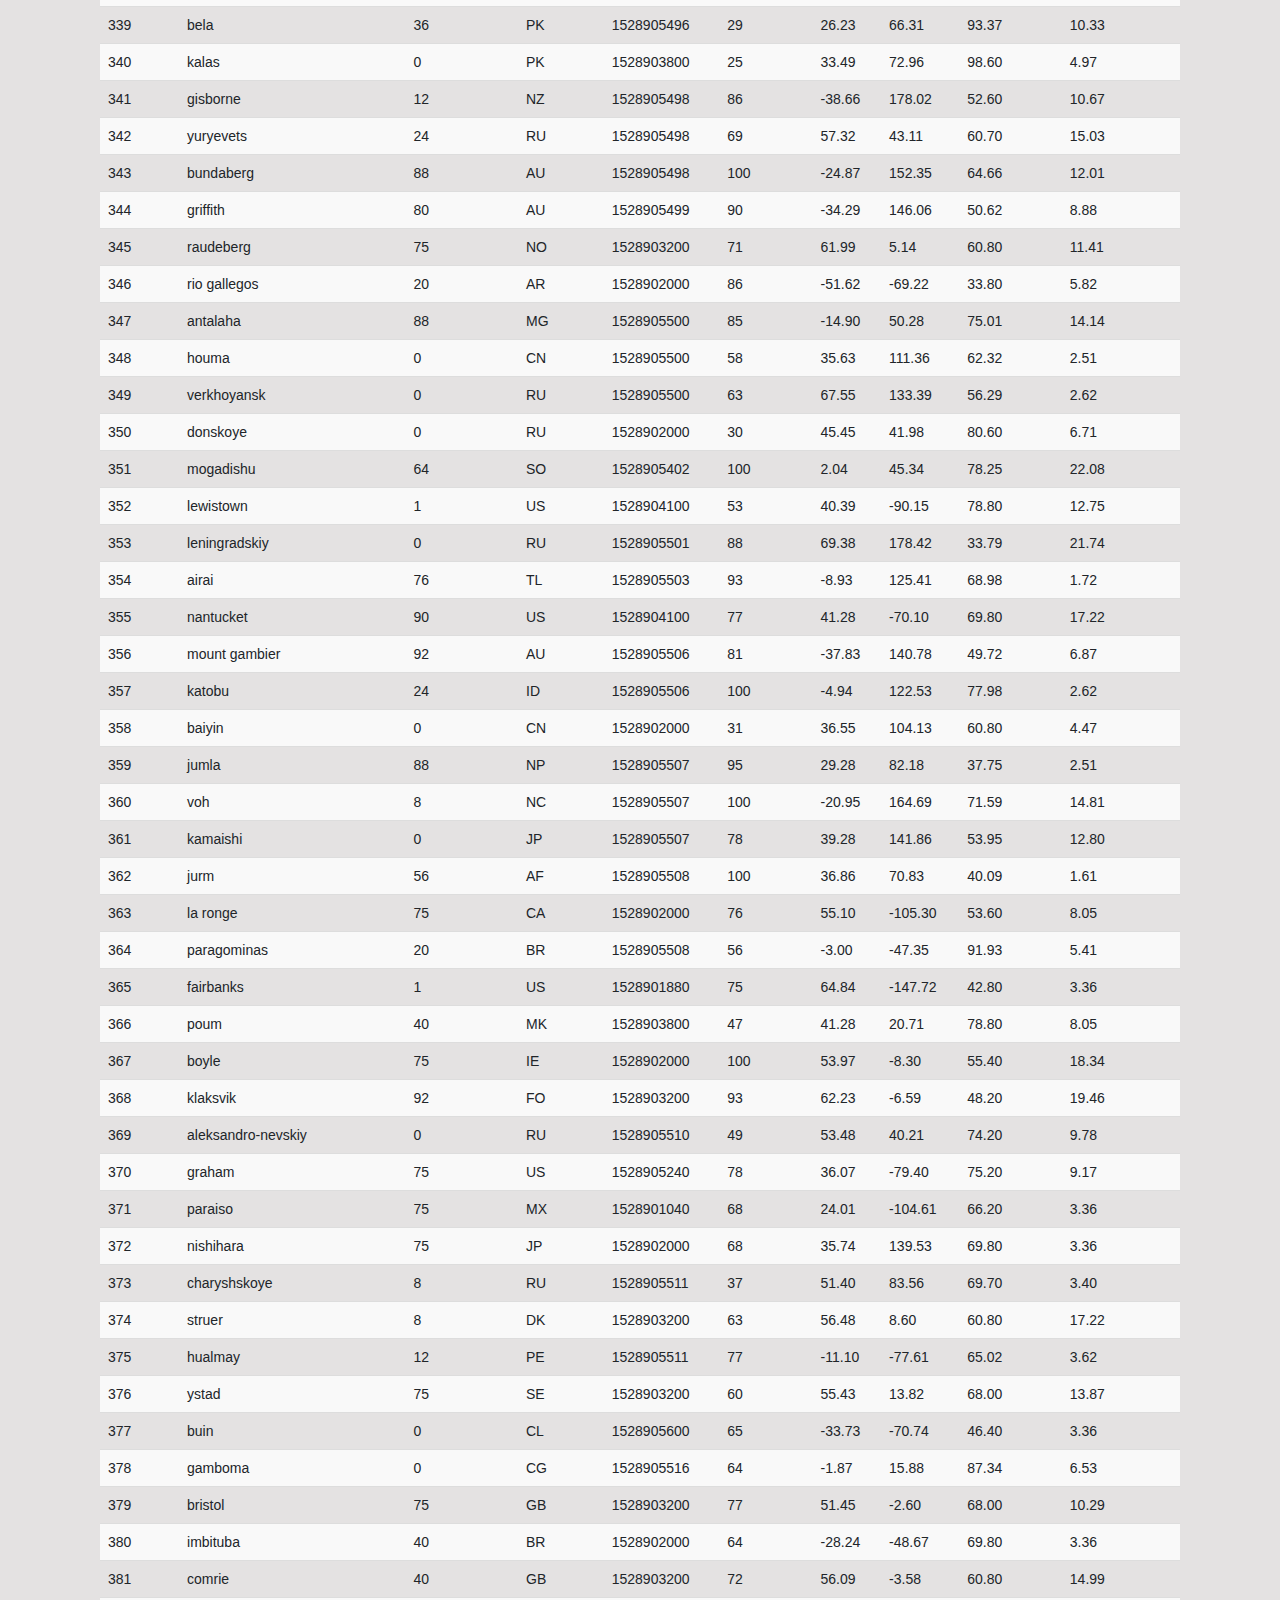
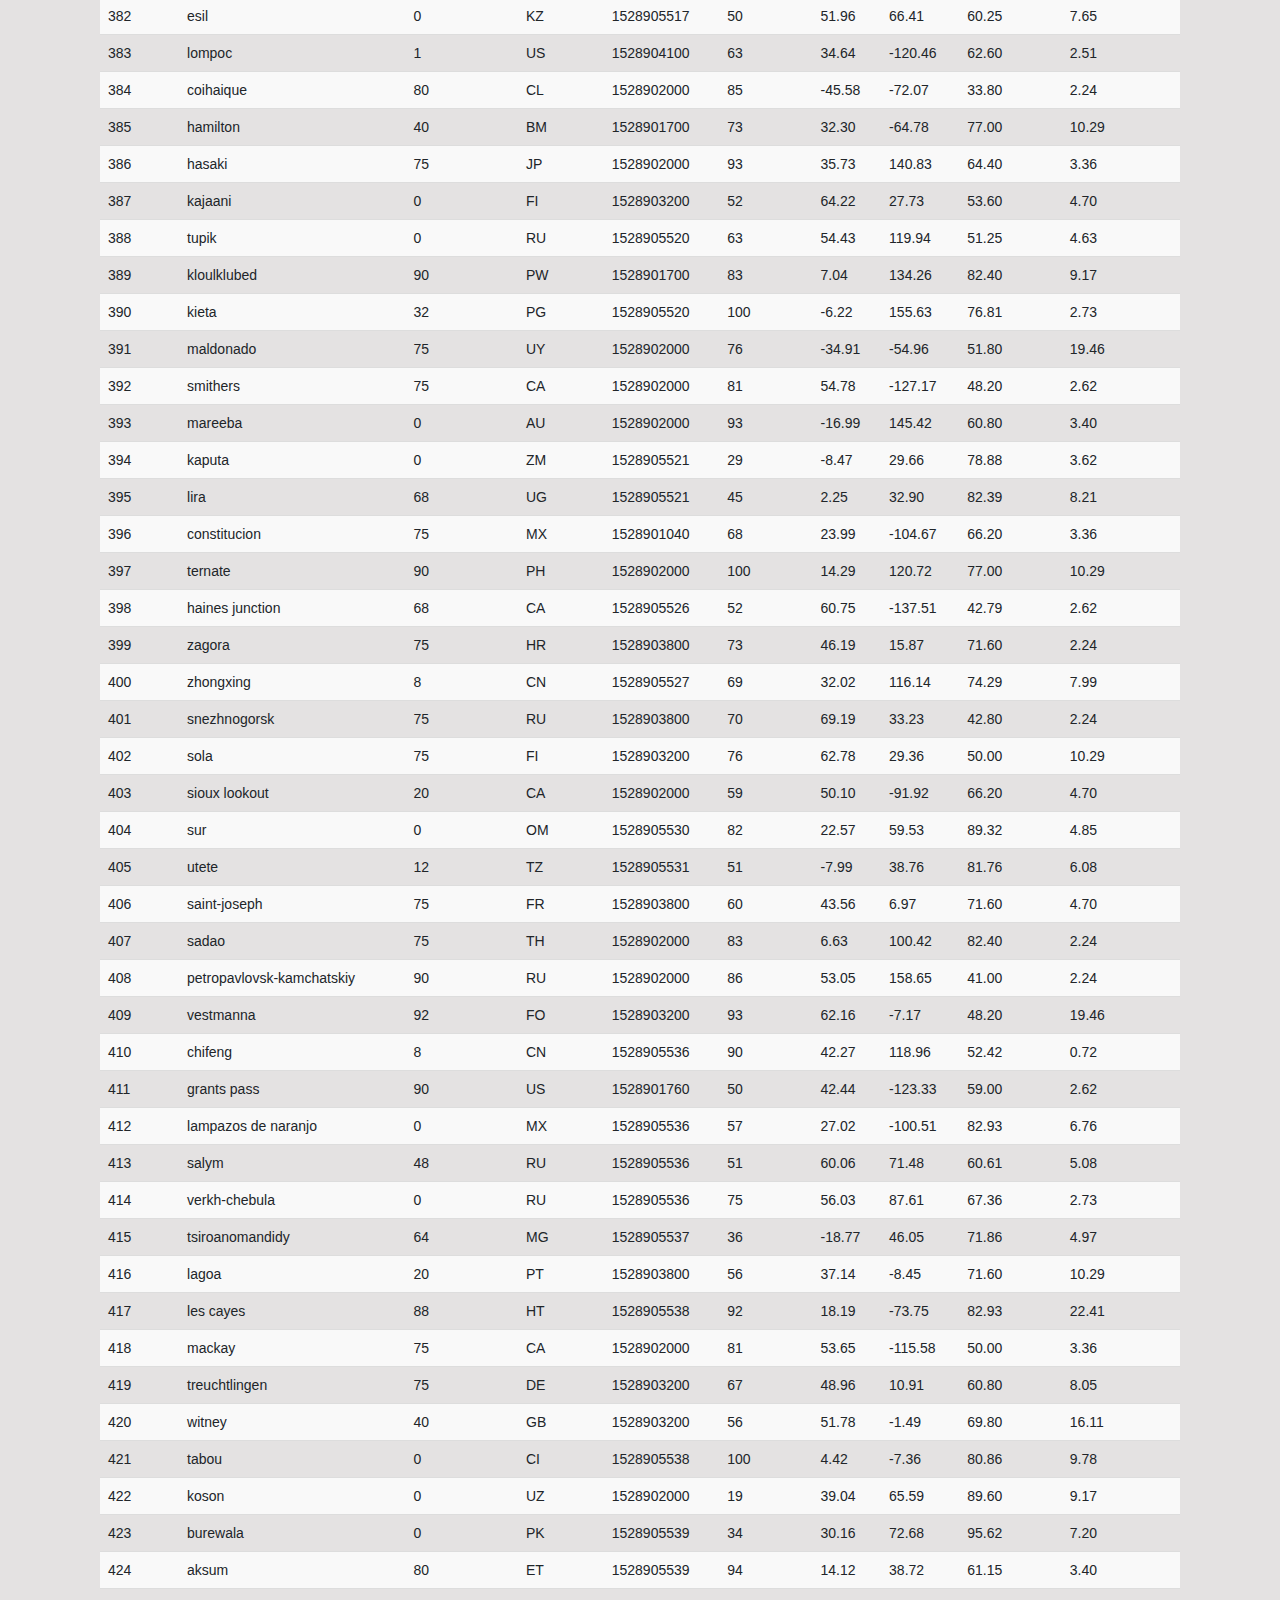
<file: data.html>
<!DOCTYPE html>
<html lang="en">

<head>
    <meta charset="UTF-8">
    <title>Data</title>
    <link rel="stylesheet" href="https://stackpath.bootstrapcdn.com/bootstrap/4.3.1/css/bootstrap.min.css"
        integrity="sha384-ggOyR0iXCbMQv3Xipma34MD+dH/1fQ784/j6cY/iJTQUOhcWr7x9JvoRxT2MZw1T" crossorigin="anonymous">
    <link rel="stylesheet" href="https://maxcdn.bootstrapcdn.com/bootstrap/3.3.7/css/bootstrap.min.css"
        integrity="sha384-BVYiiSIFeK1dGmJRAkycuHAHRg32OmUcww7on3RYdg4Va+PmSTsz/K68vbdEjh4u" crossorigin="anonymous">
    <link rel="stylesheet" type="text/css" href="style.css">
</head>

<body>

    <nav class="navbar navbar-expand-lg navbar-light bg-light">

        <div class="container-fluid">
            <a class="navbar-brand" href="index.html">Latitude</a>
            <button class="navbar-toggler" type="button" data-toggle="collapse" data-target="#navbarSupportedContent"
                aria-controls="navbarSupportedContent" aria-expanded="false" aria-label="Toggle navigation">
                <span class="navbar-toggler-icon"></span>
            </button>

            <div class="collapse navbar-collapse" id="navbarSupportedContent">
                <ul class="nav navbar-nav navbar-right">
                    <li class="nav-item dropdown">
                        <a class="nav-link dropdown-toggle" href="#" id="navbarDropdown" role="button"
                            data-toggle="dropdown" aria-haspopup="true" aria-expanded="false">
                            Plots
                        </a>
                        <div class="dropdown-menu" aria-labelledby="navbarDropdown">
                            <a class="dropdown-item" href="Resources/assets/images/Fig1.png">Max Temperature</a>
                            <a class="dropdown-item" href="Resources/assets/images/Fig2.png">Humidity</a>
                            <a class="dropdown-item" href="Resources/assets/images/Fig3.png">Cloudiness</a>
                            <a class="dropdown-item" href="Resources/assets/images/Fig4.png">Wind Speed</a>
                        </div>
                    </li>
                    <li class="nav-item">
                        <a class="nav-link" href="comparisons.html">Comparison</a>
                    </li>
                    <li class="nav-item">
                        <a class="nav-link" href="data.html">Data</a>
                    </li>
                    </li>


                </ul>

            </div>
    </nav>
    <div class="container">
        <div class="col-md-12">
            <h2>Data</h2>
            <hr>
            <p>The following table includes all of the data used in the plotting of this project.</p> 
            <br>
            <div class="table-responsive">
                <table class="table table-striped">
                    <thead>
                        <tr style="text-align: center;">
                            <th>City_ID</th>
                            <th>City</th>
                            <th>Cloudiness</th>
                            <th>Country</th>
                            <th>Date</th>
                            <th>Humidity</th>
                            <th>Lat</th>
                            <th>Lng</th>
                            <th>Max Temp</th>
                            <th>Wind Speed</th>
                        </tr>
                    </thead>
                    <tbody>
                      <tr>
                        <td>0</td>
                        <td>jacareacanga</td>
                        <td>0</td>
                        <td>BR</td>
                        <td>1528902000</td>
                        <td>62</td>
                        <td>-6.22</td>
                        <td>-57.76</td>
                        <td>89.60</td>
                        <td>6.93</td>
                      </tr>
                      <tr>
                        <td>1</td>
                        <td>kaitangata</td>
                        <td>100</td>
                        <td>NZ</td>
                        <td>1528905304</td>
                        <td>94</td>
                        <td>-46.28</td>
                        <td>169.85</td>
                        <td>42.61</td>
                        <td>5.64</td>
                      </tr>
                      <tr>
                        <td>2</td>
                        <td>goulburn</td>
                        <td>20</td>
                        <td>AU</td>
                        <td>1528905078</td>
                        <td>91</td>
                        <td>-34.75</td>
                        <td>149.72</td>
                        <td>44.32</td>
                        <td>10.11</td>
                      </tr>
                      <tr>
                        <td>3</td>
                        <td>lata</td>
                        <td>76</td>
                        <td>IN</td>
                        <td>1528905305</td>
                        <td>89</td>
                        <td>30.78</td>
                        <td>78.62</td>
                        <td>59.89</td>
                        <td>0.94</td>
                      </tr>
                      <tr>
                        <td>4</td>
                        <td>chokurdakh</td>
                        <td>0</td>
                        <td>RU</td>
                        <td>1528905306</td>
                        <td>88</td>
                        <td>70.62</td>
                        <td>147.90</td>
                        <td>32.17</td>
                        <td>2.95</td>
                      </tr>
                      <tr>
                        <td>5</td>
                        <td>martyush</td>
                        <td>92</td>
                        <td>RU</td>
                        <td>1528905306</td>
                        <td>94</td>
                        <td>56.40</td>
                        <td>61.89</td>
                        <td>55.03</td>
                        <td>9.33</td>
                      </tr>
                      <tr>
                        <td>6</td>
                        <td>hobart</td>
                        <td>20</td>
                        <td>AU</td>
                        <td>1528902000</td>
                        <td>87</td>
                        <td>-42.88</td>
                        <td>147.33</td>
                        <td>44.60</td>
                        <td>8.05</td>
                      </tr>
                      <tr>
                        <td>7</td>
                        <td>broken hill</td>
                        <td>0</td>
                        <td>AU</td>
                        <td>1528905311</td>
                        <td>88</td>
                        <td>-31.97</td>
                        <td>141.45</td>
                        <td>44.50</td>
                        <td>7.31</td>
                      </tr>
                      <tr>
                        <td>8</td>
                        <td>harnosand</td>
                        <td>0</td>
                        <td>SE</td>
                        <td>1528903200</td>
                        <td>44</td>
                        <td>62.63</td>
                        <td>17.94</td>
                        <td>60.80</td>
                        <td>13.87</td>
                      </tr>
                      <tr>
                        <td>9</td>
                        <td>tuatapere</td>
                        <td>0</td>
                        <td>NZ</td>
                        <td>1528905312</td>
                        <td>100</td>
                        <td>-46.13</td>
                        <td>167.69</td>
                        <td>38.92</td>
                        <td>3.40</td>
                      </tr>
                      <tr>
                        <td>10</td>
                        <td>puerto ayora</td>
                        <td>90</td>
                        <td>EC</td>
                        <td>1528902000</td>
                        <td>69</td>
                        <td>-0.74</td>
                        <td>-90.35</td>
                        <td>77.00</td>
                        <td>13.87</td>
                      </tr>
                      <tr>
                        <td>11</td>
                        <td>havre-saint-pierre</td>
                        <td>75</td>
                        <td>CA</td>
                        <td>1528902000</td>
                        <td>58</td>
                        <td>50.23</td>
                        <td>-63.60</td>
                        <td>53.60</td>
                        <td>19.46</td>
                      </tr>
                      <tr>
                        <td>12</td>
                        <td>punta arenas</td>
                        <td>0</td>
                        <td>CL</td>
                        <td>1528902000</td>
                        <td>100</td>
                        <td>-53.16</td>
                        <td>-70.91</td>
                        <td>35.60</td>
                        <td>9.17</td>
                      </tr>
                      <tr>
                        <td>13</td>
                        <td>tasiilaq</td>
                        <td>75</td>
                        <td>GL</td>
                        <td>1528901400</td>
                        <td>60</td>
                        <td>65.61</td>
                        <td>-37.64</td>
                        <td>39.20</td>
                        <td>2.24</td>
                      </tr>
                      <tr>
                        <td>14</td>
                        <td>chapais</td>
                        <td>40</td>
                        <td>CA</td>
                        <td>1528902000</td>
                        <td>38</td>
                        <td>49.78</td>
                        <td>-74.86</td>
                        <td>59.00</td>
                        <td>10.29</td>
                      </tr>
                      <tr>
                        <td>15</td>
                        <td>avarua</td>
                        <td>40</td>
                        <td>CK</td>
                        <td>1528902000</td>
                        <td>56</td>
                        <td>-21.21</td>
                        <td>-159.78</td>
                        <td>73.40</td>
                        <td>10.29</td>
                      </tr>
                      <tr>
                        <td>16</td>
                        <td>hofn</td>
                        <td>75</td>
                        <td>IS</td>
                        <td>1528902000</td>
                        <td>87</td>
                        <td>64.25</td>
                        <td>-15.21</td>
                        <td>51.80</td>
                        <td>8.05</td>
                      </tr>
                      <tr>
                        <td>17</td>
                        <td>yukamenskoye</td>
                        <td>92</td>
                        <td>RU</td>
                        <td>1528905315</td>
                        <td>98</td>
                        <td>57.89</td>
                        <td>52.24</td>
                        <td>56.65</td>
                        <td>10.22</td>
                      </tr>
                      <tr>
                        <td>18</td>
                        <td>khandbari</td>
                        <td>80</td>
                        <td>NP</td>
                        <td>1528905315</td>
                        <td>67</td>
                        <td>27.38</td>
                        <td>87.21</td>
                        <td>44.59</td>
                        <td>1.39</td>
                      </tr>
                      <tr>
                        <td>19</td>
                        <td>bethel</td>
                        <td>1</td>
                        <td>US</td>
                        <td>1528901580</td>
                        <td>93</td>
                        <td>60.79</td>
                        <td>-161.76</td>
                        <td>44.60</td>
                        <td>8.05</td>
                      </tr>
                      <tr>
                        <td>20</td>
                        <td>ushuaia</td>
                        <td>75</td>
                        <td>AR</td>
                        <td>1528902000</td>
                        <td>64</td>
                        <td>-54.81</td>
                        <td>-68.31</td>
                        <td>41.00</td>
                        <td>3.36</td>
                      </tr>
                      <tr>
                        <td>21</td>
                        <td>east london</td>
                        <td>0</td>
                        <td>ZA</td>
                        <td>1528902000</td>
                        <td>37</td>
                        <td>-33.02</td>
                        <td>27.91</td>
                        <td>69.80</td>
                        <td>5.82</td>
                      </tr>
                      <tr>
                        <td>22</td>
                        <td>bluff</td>
                        <td>76</td>
                        <td>AU</td>
                        <td>1528905321</td>
                        <td>76</td>
                        <td>-23.58</td>
                        <td>149.07</td>
                        <td>61.96</td>
                        <td>4.74</td>
                      </tr>
                      <tr>
                        <td>23</td>
                        <td>mount isa</td>
                        <td>75</td>
                        <td>AU</td>
                        <td>1528902000</td>
                        <td>100</td>
                        <td>-20.73</td>
                        <td>139.49</td>
                        <td>64.40</td>
                        <td>3.29</td>
                      </tr>
                      <tr>
                        <td>24</td>
                        <td>pevek</td>
                        <td>0</td>
                        <td>RU</td>
                        <td>1528905321</td>
                        <td>71</td>
                        <td>69.70</td>
                        <td>170.27</td>
                        <td>36.94</td>
                        <td>6.98</td>
                      </tr>
                      <tr>
                        <td>25</td>
                        <td>gao</td>
                        <td>24</td>
                        <td>ML</td>
                        <td>1528905321</td>
                        <td>16</td>
                        <td>16.28</td>
                        <td>-0.04</td>
                        <td>110.02</td>
                        <td>4.97</td>
                      </tr>
                      <tr>
                        <td>26</td>
                        <td>cabo san lucas</td>
                        <td>75</td>
                        <td>MX</td>
                        <td>1528901160</td>
                        <td>74</td>
                        <td>22.89</td>
                        <td>-109.91</td>
                        <td>84.20</td>
                        <td>10.29</td>
                      </tr>
                      <tr>
                        <td>27</td>
                        <td>sao filipe</td>
                        <td>0</td>
                        <td>CV</td>
                        <td>1528905323</td>
                        <td>88</td>
                        <td>14.90</td>
                        <td>-24.50</td>
                        <td>75.73</td>
                        <td>13.02</td>
                      </tr>
                      <tr>
                        <td>28</td>
                        <td>tiksi</td>
                        <td>44</td>
                        <td>RU</td>
                        <td>1528905298</td>
                        <td>58</td>
                        <td>71.64</td>
                        <td>128.87</td>
                        <td>57.73</td>
                        <td>10.11</td>
                      </tr>
                      <tr>
                        <td>29</td>
                        <td>busselton</td>
                        <td>92</td>
                        <td>AU</td>
                        <td>1528905323</td>
                        <td>100</td>
                        <td>-33.64</td>
                        <td>115.35</td>
                        <td>60.43</td>
                        <td>10.56</td>
                      </tr>
                      <tr>
                        <td>30</td>
                        <td>alofi</td>
                        <td>76</td>
                        <td>NU</td>
                        <td>1528902000</td>
                        <td>88</td>
                        <td>-19.06</td>
                        <td>-169.92</td>
                        <td>71.60</td>
                        <td>3.36</td>
                      </tr>
                      <tr>
                        <td>31</td>
                        <td>ola</td>
                        <td>75</td>
                        <td>RU</td>
                        <td>1528902000</td>
                        <td>100</td>
                        <td>59.58</td>
                        <td>151.30</td>
                        <td>42.80</td>
                        <td>7.76</td>
                      </tr>
                      <tr>
                        <td>32</td>
                        <td>atar</td>
                        <td>20</td>
                        <td>MR</td>
                        <td>1528902000</td>
                        <td>19</td>
                        <td>20.52</td>
                        <td>-13.05</td>
                        <td>91.40</td>
                        <td>9.17</td>
                      </tr>
                      <tr>
                        <td>33</td>
                        <td>rikitea</td>
                        <td>0</td>
                        <td>PF</td>
                        <td>1528905325</td>
                        <td>100</td>
                        <td>-23.12</td>
                        <td>-134.97</td>
                        <td>73.57</td>
                        <td>8.66</td>
                      </tr>
                      <tr>
                        <td>34</td>
                        <td>hermanus</td>
                        <td>0</td>
                        <td>ZA</td>
                        <td>1528905325</td>
                        <td>24</td>
                        <td>-34.42</td>
                        <td>19.24</td>
                        <td>77.17</td>
                        <td>8.66</td>
                      </tr>
                      <tr>
                        <td>35</td>
                        <td>ponta delgada</td>
                        <td>75</td>
                        <td>PT</td>
                        <td>1528903800</td>
                        <td>88</td>
                        <td>37.73</td>
                        <td>-25.67</td>
                        <td>71.60</td>
                        <td>12.75</td>
                      </tr>
                      <tr>
                        <td>36</td>
                        <td>bambari</td>
                        <td>24</td>
                        <td>CF</td>
                        <td>1528905326</td>
                        <td>84</td>
                        <td>5.77</td>
                        <td>20.68</td>
                        <td>81.85</td>
                        <td>7.65</td>
                      </tr>
                      <tr>
                        <td>37</td>
                        <td>cap malheureux</td>
                        <td>75</td>
                        <td>MU</td>
                        <td>1528902000</td>
                        <td>69</td>
                        <td>-19.98</td>
                        <td>57.61</td>
                        <td>75.20</td>
                        <td>14.99</td>
                      </tr>
                      <tr>
                        <td>38</td>
                        <td>puerto escondido</td>
                        <td>75</td>
                        <td>MX</td>
                        <td>1528901100</td>
                        <td>65</td>
                        <td>15.86</td>
                        <td>-97.07</td>
                        <td>80.60</td>
                        <td>3.36</td>
                      </tr>
                      <tr>
                        <td>39</td>
                        <td>qaanaaq</td>
                        <td>32</td>
                        <td>GL</td>
                        <td>1528905330</td>
                        <td>100</td>
                        <td>77.48</td>
                        <td>-69.36</td>
                        <td>31.45</td>
                        <td>6.31</td>
                      </tr>
                      <tr>
                        <td>40</td>
                        <td>new norfolk</td>
                        <td>20</td>
                        <td>AU</td>
                        <td>1528902000</td>
                        <td>87</td>
                        <td>-42.78</td>
                        <td>147.06</td>
                        <td>44.60</td>
                        <td>8.05</td>
                      </tr>
                      <tr>
                        <td>41</td>
                        <td>najran</td>
                        <td>40</td>
                        <td>SA</td>
                        <td>1528902000</td>
                        <td>13</td>
                        <td>17.54</td>
                        <td>44.22</td>
                        <td>98.60</td>
                        <td>11.41</td>
                      </tr>
                      <tr>
                        <td>42</td>
                        <td>isla mujeres</td>
                        <td>90</td>
                        <td>MX</td>
                        <td>1528904340</td>
                        <td>100</td>
                        <td>21.23</td>
                        <td>-86.73</td>
                        <td>75.20</td>
                        <td>16.11</td>
                      </tr>
                      <tr>
                        <td>43</td>
                        <td>mar del plata</td>
                        <td>0</td>
                        <td>AR</td>
                        <td>1528905297</td>
                        <td>100</td>
                        <td>-46.43</td>
                        <td>-67.52</td>
                        <td>32.53</td>
                        <td>7.31</td>
                      </tr>
                      <tr>
                        <td>44</td>
                        <td>provideniya</td>
                        <td>0</td>
                        <td>RU</td>
                        <td>1528905332</td>
                        <td>91</td>
                        <td>64.42</td>
                        <td>-173.23</td>
                        <td>40.63</td>
                        <td>10.78</td>
                      </tr>
                      <tr>
                        <td>45</td>
                        <td>jamestown</td>
                        <td>12</td>
                        <td>AU</td>
                        <td>1528905333</td>
                        <td>88</td>
                        <td>-33.21</td>
                        <td>138.60</td>
                        <td>43.15</td>
                        <td>10.89</td>
                      </tr>
                      <tr>
                        <td>46</td>
                        <td>medicine hat</td>
                        <td>20</td>
                        <td>CA</td>
                        <td>1528902000</td>
                        <td>34</td>
                        <td>50.04</td>
                        <td>-110.68</td>
                        <td>66.20</td>
                        <td>14.99</td>
                      </tr>
                      <tr>
                        <td>47</td>
                        <td>katsuura</td>
                        <td>8</td>
                        <td>JP</td>
                        <td>1528905334</td>
                        <td>88</td>
                        <td>33.93</td>
                        <td>134.50</td>
                        <td>62.05</td>
                        <td>7.54</td>
                      </tr>
                      <tr>
                        <td>48</td>
                        <td>aklavik</td>
                        <td>20</td>
                        <td>CA</td>
                        <td>1528902000</td>
                        <td>53</td>
                        <td>68.22</td>
                        <td>-135.01</td>
                        <td>51.80</td>
                        <td>11.41</td>
                      </tr>
                      <tr>
                        <td>49</td>
                        <td>tuktoyaktuk</td>
                        <td>20</td>
                        <td>CA</td>
                        <td>1528902000</td>
                        <td>61</td>
                        <td>69.44</td>
                        <td>-133.03</td>
                        <td>46.40</td>
                        <td>6.93</td>
                      </tr>
                      <tr>
                        <td>50</td>
                        <td>kapaa</td>
                        <td>90</td>
                        <td>US</td>
                        <td>1528901760</td>
                        <td>88</td>
                        <td>22.08</td>
                        <td>-159.32</td>
                        <td>75.20</td>
                        <td>14.99</td>
                      </tr>
                      <tr>
                        <td>51</td>
                        <td>mildura</td>
                        <td>0</td>
                        <td>AU</td>
                        <td>1528905300</td>
                        <td>92</td>
                        <td>-34.18</td>
                        <td>142.16</td>
                        <td>45.67</td>
                        <td>9.66</td>
                      </tr>
                      <tr>
                        <td>52</td>
                        <td>souillac</td>
                        <td>75</td>
                        <td>FR</td>
                        <td>1528903800</td>
                        <td>49</td>
                        <td>45.60</td>
                        <td>-0.60</td>
                        <td>73.40</td>
                        <td>10.29</td>
                      </tr>
                      <tr>
                        <td>53</td>
                        <td>lorengau</td>
                        <td>100</td>
                        <td>PG</td>
                        <td>1528905336</td>
                        <td>100</td>
                        <td>-2.02</td>
                        <td>147.27</td>
                        <td>80.59</td>
                        <td>3.85</td>
                      </tr>
                      <tr>
                        <td>54</td>
                        <td>praia</td>
                        <td>20</td>
                        <td>BR</td>
                        <td>1528902000</td>
                        <td>47</td>
                        <td>-20.25</td>
                        <td>-43.81</td>
                        <td>82.40</td>
                        <td>3.36</td>
                      </tr>
                      <tr>
                        <td>55</td>
                        <td>port alfred</td>
                        <td>0</td>
                        <td>ZA</td>
                        <td>1528905338</td>
                        <td>50</td>
                        <td>-33.59</td>
                        <td>26.89</td>
                        <td>76.54</td>
                        <td>7.20</td>
                      </tr>
                      <tr>
                        <td>56</td>
                        <td>barranca</td>
                        <td>0</td>
                        <td>PE</td>
                        <td>1528905339</td>
                        <td>98</td>
                        <td>-10.75</td>
                        <td>-77.76</td>
                        <td>61.87</td>
                        <td>9.89</td>
                      </tr>
                      <tr>
                        <td>57</td>
                        <td>nome</td>
                        <td>40</td>
                        <td>US</td>
                        <td>1528902900</td>
                        <td>70</td>
                        <td>30.04</td>
                        <td>-94.42</td>
                        <td>87.80</td>
                        <td>3.36</td>
                      </tr>
                      <tr>
                        <td>58</td>
                        <td>matay</td>
                        <td>0</td>
                        <td>EG</td>
                        <td>1528905339</td>
                        <td>23</td>
                        <td>28.42</td>
                        <td>30.79</td>
                        <td>97.69</td>
                        <td>6.98</td>
                      </tr>
                      <tr>
                        <td>59</td>
                        <td>saskylakh</td>
                        <td>48</td>
                        <td>RU</td>
                        <td>1528905339</td>
                        <td>55</td>
                        <td>71.97</td>
                        <td>114.09</td>
                        <td>59.53</td>
                        <td>5.86</td>
                      </tr>
                      <tr>
                        <td>60</td>
                        <td>itarema</td>
                        <td>0</td>
                        <td>BR</td>
                        <td>1528905340</td>
                        <td>61</td>
                        <td>-2.92</td>
                        <td>-39.92</td>
                        <td>88.33</td>
                        <td>12.57</td>
                      </tr>
                      <tr>
                        <td>61</td>
                        <td>butaritari</td>
                        <td>56</td>
                        <td>KI</td>
                        <td>1528905340</td>
                        <td>100</td>
                        <td>3.07</td>
                        <td>172.79</td>
                        <td>81.13</td>
                        <td>7.31</td>
                      </tr>
                      <tr>
                        <td>62</td>
                        <td>peniche</td>
                        <td>20</td>
                        <td>PT</td>
                        <td>1528903800</td>
                        <td>64</td>
                        <td>39.36</td>
                        <td>-9.38</td>
                        <td>75.20</td>
                        <td>12.75</td>
                      </tr>
                      <tr>
                        <td>63</td>
                        <td>beloha</td>
                        <td>0</td>
                        <td>MG</td>
                        <td>1528905340</td>
                        <td>57</td>
                        <td>-25.17</td>
                        <td>45.06</td>
                        <td>71.95</td>
                        <td>16.37</td>
                      </tr>
                      <tr>
                        <td>64</td>
                        <td>anadyr</td>
                        <td>0</td>
                        <td>RU</td>
                        <td>1528902000</td>
                        <td>57</td>
                        <td>64.73</td>
                        <td>177.51</td>
                        <td>48.20</td>
                        <td>4.47</td>
                      </tr>
                      <tr>
                        <td>65</td>
                        <td>luderitz</td>
                        <td>12</td>
                        <td>NaN</td>
                        <td>1528905342</td>
                        <td>64</td>
                        <td>-26.65</td>
                        <td>15.16</td>
                        <td>64.03</td>
                        <td>17.38</td>
                      </tr>
                      <tr>
                        <td>66</td>
                        <td>rochester</td>
                        <td>1</td>
                        <td>US</td>
                        <td>1528902960</td>
                        <td>37</td>
                        <td>44.02</td>
                        <td>-92.46</td>
                        <td>73.40</td>
                        <td>6.93</td>
                      </tr>
                      <tr>
                        <td>67</td>
                        <td>bosaso</td>
                        <td>0</td>
                        <td>SO</td>
                        <td>1528905347</td>
                        <td>86</td>
                        <td>11.28</td>
                        <td>49.18</td>
                        <td>89.77</td>
                        <td>3.96</td>
                      </tr>
                      <tr>
                        <td>68</td>
                        <td>faanui</td>
                        <td>0</td>
                        <td>PF</td>
                        <td>1528905347</td>
                        <td>100</td>
                        <td>-16.48</td>
                        <td>-151.75</td>
                        <td>79.96</td>
                        <td>11.79</td>
                      </tr>
                      <tr>
                        <td>69</td>
                        <td>grindavik</td>
                        <td>75</td>
                        <td>IS</td>
                        <td>1528902000</td>
                        <td>70</td>
                        <td>63.84</td>
                        <td>-22.43</td>
                        <td>48.20</td>
                        <td>5.82</td>
                      </tr>
                      <tr>
                        <td>70</td>
                        <td>margate</td>
                        <td>20</td>
                        <td>AU</td>
                        <td>1528902000</td>
                        <td>87</td>
                        <td>-43.03</td>
                        <td>147.26</td>
                        <td>44.60</td>
                        <td>8.05</td>
                      </tr>
                      <tr>
                        <td>71</td>
                        <td>marsh harbour</td>
                        <td>88</td>
                        <td>BS</td>
                        <td>1528905349</td>
                        <td>95</td>
                        <td>26.54</td>
                        <td>-77.06</td>
                        <td>82.39</td>
                        <td>10.00</td>
                      </tr>
                      <tr>
                        <td>72</td>
                        <td>comodoro rivadavia</td>
                        <td>40</td>
                        <td>AR</td>
                        <td>1528902000</td>
                        <td>60</td>
                        <td>-45.87</td>
                        <td>-67.48</td>
                        <td>42.80</td>
                        <td>9.17</td>
                      </tr>
                      <tr>
                        <td>73</td>
                        <td>upernavik</td>
                        <td>92</td>
                        <td>GL</td>
                        <td>1528905350</td>
                        <td>100</td>
                        <td>72.79</td>
                        <td>-56.15</td>
                        <td>29.29</td>
                        <td>3.74</td>
                      </tr>
                      <tr>
                        <td>74</td>
                        <td>uige</td>
                        <td>0</td>
                        <td>AO</td>
                        <td>1528905350</td>
                        <td>29</td>
                        <td>-7.61</td>
                        <td>15.06</td>
                        <td>86.80</td>
                        <td>3.18</td>
                      </tr>
                      <tr>
                        <td>75</td>
                        <td>bredasdorp</td>
                        <td>0</td>
                        <td>ZA</td>
                        <td>1528902000</td>
                        <td>23</td>
                        <td>-34.53</td>
                        <td>20.04</td>
                        <td>82.40</td>
                        <td>5.82</td>
                      </tr>
                      <tr>
                        <td>76</td>
                        <td>bodden town</td>
                        <td>40</td>
                        <td>KY</td>
                        <td>1528902000</td>
                        <td>78</td>
                        <td>19.28</td>
                        <td>-81.25</td>
                        <td>80.60</td>
                        <td>16.11</td>
                      </tr>
                      <tr>
                        <td>77</td>
                        <td>guerrero negro</td>
                        <td>44</td>
                        <td>MX</td>
                        <td>1528905350</td>
                        <td>88</td>
                        <td>27.97</td>
                        <td>-114.04</td>
                        <td>63.85</td>
                        <td>3.74</td>
                      </tr>
                      <tr>
                        <td>78</td>
                        <td>bilma</td>
                        <td>0</td>
                        <td>NE</td>
                        <td>1528905351</td>
                        <td>12</td>
                        <td>18.69</td>
                        <td>12.92</td>
                        <td>110.47</td>
                        <td>4.63</td>
                      </tr>
                      <tr>
                        <td>79</td>
                        <td>carnarvon</td>
                        <td>0</td>
                        <td>ZA</td>
                        <td>1528905351</td>
                        <td>30</td>
                        <td>-30.97</td>
                        <td>22.13</td>
                        <td>60.43</td>
                        <td>14.25</td>
                      </tr>
                      <tr>
                        <td>80</td>
                        <td>ponta do sol</td>
                        <td>12</td>
                        <td>BR</td>
                        <td>1528905352</td>
                        <td>72</td>
                        <td>-20.63</td>
                        <td>-46.00</td>
                        <td>78.25</td>
                        <td>3.96</td>
                      </tr>
                      <tr>
                        <td>81</td>
                        <td>vila franca do campo</td>
                        <td>75</td>
                        <td>PT</td>
                        <td>1528903800</td>
                        <td>88</td>
                        <td>37.72</td>
                        <td>-25.43</td>
                        <td>71.60</td>
                        <td>12.75</td>
                      </tr>
                      <tr>
                        <td>82</td>
                        <td>puerto del rosario</td>
                        <td>20</td>
                        <td>ES</td>
                        <td>1528903800</td>
                        <td>60</td>
                        <td>28.50</td>
                        <td>-13.86</td>
                        <td>73.40</td>
                        <td>17.22</td>
                      </tr>
                      <tr>
                        <td>83</td>
                        <td>sitka</td>
                        <td>20</td>
                        <td>US</td>
                        <td>1528905353</td>
                        <td>92</td>
                        <td>37.17</td>
                        <td>-99.65</td>
                        <td>74.02</td>
                        <td>5.97</td>
                      </tr>
                      <tr>
                        <td>84</td>
                        <td>camacha</td>
                        <td>75</td>
                        <td>PT</td>
                        <td>1528903800</td>
                        <td>72</td>
                        <td>33.08</td>
                        <td>-16.33</td>
                        <td>68.00</td>
                        <td>16.11</td>
                      </tr>
                      <tr>
                        <td>85</td>
                        <td>saint-philippe</td>
                        <td>1</td>
                        <td>CA</td>
                        <td>1528902900</td>
                        <td>54</td>
                        <td>45.36</td>
                        <td>-73.48</td>
                        <td>78.80</td>
                        <td>11.41</td>
                      </tr>
                      <tr>
                        <td>86</td>
                        <td>port blair</td>
                        <td>92</td>
                        <td>IN</td>
                        <td>1528905357</td>
                        <td>97</td>
                        <td>11.67</td>
                        <td>92.75</td>
                        <td>84.37</td>
                        <td>25.10</td>
                      </tr>
                      <tr>
                        <td>87</td>
                        <td>albany</td>
                        <td>90</td>
                        <td>US</td>
                        <td>1528903860</td>
                        <td>68</td>
                        <td>42.65</td>
                        <td>-73.75</td>
                        <td>69.80</td>
                        <td>3.36</td>
                      </tr>
                      <tr>
                        <td>88</td>
                        <td>barrow</td>
                        <td>88</td>
                        <td>AR</td>
                        <td>1528905182</td>
                        <td>72</td>
                        <td>-38.31</td>
                        <td>-60.23</td>
                        <td>50.26</td>
                        <td>8.21</td>
                      </tr>
                      <tr>
                        <td>89</td>
                        <td>qorveh</td>
                        <td>92</td>
                        <td>IR</td>
                        <td>1528905357</td>
                        <td>22</td>
                        <td>35.17</td>
                        <td>47.80</td>
                        <td>76.72</td>
                        <td>3.18</td>
                      </tr>
                      <tr>
                        <td>90</td>
                        <td>san jeronimo</td>
                        <td>90</td>
                        <td>PE</td>
                        <td>1528902000</td>
                        <td>81</td>
                        <td>-13.65</td>
                        <td>-73.37</td>
                        <td>46.40</td>
                        <td>2.39</td>
                      </tr>
                      <tr>
                        <td>91</td>
                        <td>mataura</td>
                        <td>24</td>
                        <td>NZ</td>
                        <td>1528905299</td>
                        <td>79</td>
                        <td>-46.19</td>
                        <td>168.86</td>
                        <td>25.69</td>
                        <td>3.18</td>
                      </tr>
                      <tr>
                        <td>92</td>
                        <td>buala</td>
                        <td>64</td>
                        <td>SB</td>
                        <td>1528905359</td>
                        <td>100</td>
                        <td>-8.15</td>
                        <td>159.59</td>
                        <td>78.70</td>
                        <td>4.18</td>
                      </tr>
                      <tr>
                        <td>93</td>
                        <td>eyl</td>
                        <td>20</td>
                        <td>SO</td>
                        <td>1528905359</td>
                        <td>57</td>
                        <td>7.98</td>
                        <td>49.82</td>
                        <td>86.62</td>
                        <td>22.41</td>
                      </tr>
                      <tr>
                        <td>94</td>
                        <td>abu dhabi</td>
                        <td>0</td>
                        <td>AE</td>
                        <td>1528902000</td>
                        <td>29</td>
                        <td>24.47</td>
                        <td>54.37</td>
                        <td>98.60</td>
                        <td>16.11</td>
                      </tr>
                      <tr>
                        <td>95</td>
                        <td>tahe</td>
                        <td>92</td>
                        <td>CN</td>
                        <td>1528905359</td>
                        <td>98</td>
                        <td>52.34</td>
                        <td>124.71</td>
                        <td>51.43</td>
                        <td>2.17</td>
                      </tr>
                      <tr>
                        <td>96</td>
                        <td>chuy</td>
                        <td>80</td>
                        <td>UY</td>
                        <td>1528905099</td>
                        <td>93</td>
                        <td>-33.69</td>
                        <td>-53.46</td>
                        <td>52.87</td>
                        <td>28.90</td>
                      </tr>
                      <tr>
                        <td>97</td>
                        <td>dzerzhinskoye</td>
                        <td>8</td>
                        <td>RU</td>
                        <td>1528905360</td>
                        <td>69</td>
                        <td>56.84</td>
                        <td>95.22</td>
                        <td>65.11</td>
                        <td>3.85</td>
                      </tr>
                      <tr>
                        <td>98</td>
                        <td>vanavara</td>
                        <td>0</td>
                        <td>RU</td>
                        <td>1528905360</td>
                        <td>50</td>
                        <td>60.35</td>
                        <td>102.28</td>
                        <td>64.21</td>
                        <td>5.64</td>
                      </tr>
                      <tr>
                        <td>99</td>
                        <td>muros</td>
                        <td>40</td>
                        <td>ES</td>
                        <td>1528903800</td>
                        <td>72</td>
                        <td>42.77</td>
                        <td>-9.06</td>
                        <td>66.20</td>
                        <td>10.29</td>
                      </tr>
                      <tr>
                        <td>100</td>
                        <td>auchel</td>
                        <td>0</td>
                        <td>FR</td>
                        <td>1528903800</td>
                        <td>49</td>
                        <td>50.51</td>
                        <td>2.47</td>
                        <td>68.00</td>
                        <td>3.36</td>
                      </tr>
                      <tr>
                        <td>101</td>
                        <td>bubaque</td>
                        <td>40</td>
                        <td>GW</td>
                        <td>1528902000</td>
                        <td>55</td>
                        <td>11.28</td>
                        <td>-15.83</td>
                        <td>91.40</td>
                        <td>11.41</td>
                      </tr>
                      <tr>
                        <td>102</td>
                        <td>khatanga</td>
                        <td>8</td>
                        <td>RU</td>
                        <td>1528905361</td>
                        <td>65</td>
                        <td>71.98</td>
                        <td>102.47</td>
                        <td>60.97</td>
                        <td>4.63</td>
                      </tr>
                      <tr>
                        <td>103</td>
                        <td>los banos</td>
                        <td>1</td>
                        <td>US</td>
                        <td>1528904100</td>
                        <td>67</td>
                        <td>37.06</td>
                        <td>-120.85</td>
                        <td>75.20</td>
                        <td>4.74</td>
                      </tr>
                      <tr>
                        <td>104</td>
                        <td>labuhan</td>
                        <td>12</td>
                        <td>ID</td>
                        <td>1528905361</td>
                        <td>95</td>
                        <td>-2.54</td>
                        <td>115.51</td>
                        <td>72.94</td>
                        <td>1.83</td>
                      </tr>
                      <tr>
                        <td>105</td>
                        <td>saint-paul</td>
                        <td>75</td>
                        <td>FR</td>
                        <td>1528903800</td>
                        <td>56</td>
                        <td>45.22</td>
                        <td>1.90</td>
                        <td>68.00</td>
                        <td>14.99</td>
                      </tr>
                      <tr>
                        <td>106</td>
                        <td>petatlan</td>
                        <td>90</td>
                        <td>MX</td>
                        <td>1528901220</td>
                        <td>74</td>
                        <td>17.52</td>
                        <td>-101.27</td>
                        <td>84.20</td>
                        <td>1.83</td>
                      </tr>
                      <tr>
                        <td>107</td>
                        <td>baykit</td>
                        <td>36</td>
                        <td>RU</td>
                        <td>1528905366</td>
                        <td>68</td>
                        <td>61.68</td>
                        <td>96.39</td>
                        <td>63.94</td>
                        <td>4.29</td>
                      </tr>
                      <tr>
                        <td>108</td>
                        <td>dalby</td>
                        <td>75</td>
                        <td>AU</td>
                        <td>1528902000</td>
                        <td>93</td>
                        <td>-27.18</td>
                        <td>151.26</td>
                        <td>53.60</td>
                        <td>2.24</td>
                      </tr>
                      <tr>
                        <td>109</td>
                        <td>yellowknife</td>
                        <td>90</td>
                        <td>CA</td>
                        <td>1528902540</td>
                        <td>93</td>
                        <td>62.45</td>
                        <td>-114.38</td>
                        <td>46.40</td>
                        <td>8.05</td>
                      </tr>
                      <tr>
                        <td>110</td>
                        <td>hilo</td>
                        <td>75</td>
                        <td>US</td>
                        <td>1528901580</td>
                        <td>88</td>
                        <td>19.71</td>
                        <td>-155.08</td>
                        <td>66.20</td>
                        <td>5.82</td>
                      </tr>
                      <tr>
                        <td>111</td>
                        <td>turukhansk</td>
                        <td>36</td>
                        <td>RU</td>
                        <td>1528905297</td>
                        <td>76</td>
                        <td>65.80</td>
                        <td>87.96</td>
                        <td>66.37</td>
                        <td>6.42</td>
                      </tr>
                      <tr>
                        <td>112</td>
                        <td>dingle</td>
                        <td>68</td>
                        <td>PH</td>
                        <td>1528905368</td>
                        <td>82</td>
                        <td>11.00</td>
                        <td>122.67</td>
                        <td>79.96</td>
                        <td>8.21</td>
                      </tr>
                      <tr>
                        <td>113</td>
                        <td>dillon</td>
                        <td>1</td>
                        <td>US</td>
                        <td>1528901580</td>
                        <td>44</td>
                        <td>45.22</td>
                        <td>-112.64</td>
                        <td>57.20</td>
                        <td>5.82</td>
                      </tr>
                      <tr>
                        <td>114</td>
                        <td>labytnangi</td>
                        <td>64</td>
                        <td>RU</td>
                        <td>1528905370</td>
                        <td>75</td>
                        <td>66.66</td>
                        <td>66.39</td>
                        <td>47.11</td>
                        <td>17.49</td>
                      </tr>
                      <tr>
                        <td>115</td>
                        <td>gigmoto</td>
                        <td>36</td>
                        <td>PH</td>
                        <td>1528905370</td>
                        <td>98</td>
                        <td>13.78</td>
                        <td>124.39</td>
                        <td>83.56</td>
                        <td>17.60</td>
                      </tr>
                      <tr>
                        <td>116</td>
                        <td>nouakchott</td>
                        <td>68</td>
                        <td>MR</td>
                        <td>1528905371</td>
                        <td>76</td>
                        <td>18.08</td>
                        <td>-15.98</td>
                        <td>76.72</td>
                        <td>1.39</td>
                      </tr>
                      <tr>
                        <td>117</td>
                        <td>rumoi</td>
                        <td>92</td>
                        <td>JP</td>
                        <td>1528905371</td>
                        <td>100</td>
                        <td>43.93</td>
                        <td>141.67</td>
                        <td>44.41</td>
                        <td>8.10</td>
                      </tr>
                      <tr>
                        <td>118</td>
                        <td>dikson</td>
                        <td>32</td>
                        <td>RU</td>
                        <td>1528905373</td>
                        <td>100</td>
                        <td>73.51</td>
                        <td>80.55</td>
                        <td>31.09</td>
                        <td>13.13</td>
                      </tr>
                      <tr>
                        <td>119</td>
                        <td>chinsali</td>
                        <td>0</td>
                        <td>ZM</td>
                        <td>1528905377</td>
                        <td>36</td>
                        <td>-10.55</td>
                        <td>32.07</td>
                        <td>73.39</td>
                        <td>9.22</td>
                      </tr>
                      <tr>
                        <td>120</td>
                        <td>georgetown</td>
                        <td>75</td>
                        <td>GY</td>
                        <td>1528902000</td>
                        <td>78</td>
                        <td>6.80</td>
                        <td>-58.16</td>
                        <td>82.40</td>
                        <td>9.17</td>
                      </tr>
                      <tr>
                        <td>121</td>
                        <td>tooele</td>
                        <td>1</td>
                        <td>US</td>
                        <td>1528902900</td>
                        <td>35</td>
                        <td>40.53</td>
                        <td>-112.30</td>
                        <td>73.40</td>
                        <td>9.17</td>
                      </tr>
                      <tr>
                        <td>122</td>
                        <td>nikolskoye</td>
                        <td>40</td>
                        <td>RU</td>
                        <td>1528902000</td>
                        <td>41</td>
                        <td>59.70</td>
                        <td>30.79</td>
                        <td>60.80</td>
                        <td>4.47</td>
                      </tr>
                      <tr>
                        <td>123</td>
                        <td>bodo</td>
                        <td>80</td>
                        <td>CI</td>
                        <td>1528905379</td>
                        <td>66</td>
                        <td>5.91</td>
                        <td>-4.68</td>
                        <td>87.70</td>
                        <td>8.21</td>
                      </tr>
                      <tr>
                        <td>124</td>
                        <td>minador do negrao</td>
                        <td>32</td>
                        <td>BR</td>
                        <td>1528905379</td>
                        <td>80</td>
                        <td>-9.31</td>
                        <td>-36.86</td>
                        <td>76.81</td>
                        <td>13.24</td>
                      </tr>
                      <tr>
                        <td>125</td>
                        <td>sambava</td>
                        <td>88</td>
                        <td>MG</td>
                        <td>1528905379</td>
                        <td>100</td>
                        <td>-14.27</td>
                        <td>50.17</td>
                        <td>77.35</td>
                        <td>19.73</td>
                      </tr>
                      <tr>
                        <td>126</td>
                        <td>yerbogachen</td>
                        <td>0</td>
                        <td>RU</td>
                        <td>1528905380</td>
                        <td>44</td>
                        <td>61.28</td>
                        <td>108.01</td>
                        <td>64.93</td>
                        <td>7.43</td>
                      </tr>
                      <tr>
                        <td>127</td>
                        <td>kahului</td>
                        <td>1</td>
                        <td>US</td>
                        <td>1528901760</td>
                        <td>93</td>
                        <td>20.89</td>
                        <td>-156.47</td>
                        <td>66.20</td>
                        <td>3.36</td>
                      </tr>
                      <tr>
                        <td>128</td>
                        <td>clyde river</td>
                        <td>75</td>
                        <td>CA</td>
                        <td>1528902660</td>
                        <td>100</td>
                        <td>70.47</td>
                        <td>-68.59</td>
                        <td>35.60</td>
                        <td>21.92</td>
                      </tr>
                      <tr>
                        <td>129</td>
                        <td>ancud</td>
                        <td>20</td>
                        <td>CL</td>
                        <td>1528905381</td>
                        <td>90</td>
                        <td>-41.87</td>
                        <td>-73.83</td>
                        <td>39.10</td>
                        <td>2.73</td>
                      </tr>
                      <tr>
                        <td>130</td>
                        <td>beringovskiy</td>
                        <td>0</td>
                        <td>RU</td>
                        <td>1528905381</td>
                        <td>88</td>
                        <td>63.05</td>
                        <td>179.32</td>
                        <td>39.37</td>
                        <td>3.40</td>
                      </tr>
                      <tr>
                        <td>131</td>
                        <td>majene</td>
                        <td>32</td>
                        <td>ID</td>
                        <td>1528905382</td>
                        <td>100</td>
                        <td>-3.54</td>
                        <td>118.97</td>
                        <td>81.85</td>
                        <td>11.01</td>
                      </tr>
                      <tr>
                        <td>132</td>
                        <td>ahar</td>
                        <td>36</td>
                        <td>IR</td>
                        <td>1528905382</td>
                        <td>62</td>
                        <td>38.48</td>
                        <td>47.07</td>
                        <td>62.77</td>
                        <td>3.74</td>
                      </tr>
                      <tr>
                        <td>133</td>
                        <td>ilhabela</td>
                        <td>80</td>
                        <td>BR</td>
                        <td>1528905382</td>
                        <td>98</td>
                        <td>-23.78</td>
                        <td>-45.36</td>
                        <td>72.85</td>
                        <td>2.28</td>
                      </tr>
                      <tr>
                        <td>134</td>
                        <td>listvyagi</td>
                        <td>0</td>
                        <td>RU</td>
                        <td>1528905382</td>
                        <td>78</td>
                        <td>53.68</td>
                        <td>86.95</td>
                        <td>65.11</td>
                        <td>2.06</td>
                      </tr>
                      <tr>
                        <td>135</td>
                        <td>skjervoy</td>
                        <td>40</td>
                        <td>NO</td>
                        <td>1528903200</td>
                        <td>65</td>
                        <td>70.03</td>
                        <td>20.97</td>
                        <td>44.60</td>
                        <td>10.29</td>
                      </tr>
                      <tr>
                        <td>136</td>
                        <td>cape town</td>
                        <td>0</td>
                        <td>ZA</td>
                        <td>1528902000</td>
                        <td>35</td>
                        <td>-33.93</td>
                        <td>18.42</td>
                        <td>73.40</td>
                        <td>9.17</td>
                      </tr>
                      <tr>
                        <td>137</td>
                        <td>iqaluit</td>
                        <td>90</td>
                        <td>CA</td>
                        <td>1528902000</td>
                        <td>96</td>
                        <td>63.75</td>
                        <td>-68.52</td>
                        <td>35.60</td>
                        <td>20.80</td>
                      </tr>
                      <tr>
                        <td>138</td>
                        <td>fort-shevchenko</td>
                        <td>0</td>
                        <td>KZ</td>
                        <td>1528905387</td>
                        <td>59</td>
                        <td>44.51</td>
                        <td>50.26</td>
                        <td>74.20</td>
                        <td>3.62</td>
                      </tr>
                      <tr>
                        <td>139</td>
                        <td>severo-kurilsk</td>
                        <td>92</td>
                        <td>RU</td>
                        <td>1528905387</td>
                        <td>100</td>
                        <td>50.68</td>
                        <td>156.12</td>
                        <td>38.02</td>
                        <td>16.26</td>
                      </tr>
                      <tr>
                        <td>140</td>
                        <td>arraial do cabo</td>
                        <td>0</td>
                        <td>BR</td>
                        <td>1528905600</td>
                        <td>65</td>
                        <td>-22.97</td>
                        <td>-42.02</td>
                        <td>80.60</td>
                        <td>4.70</td>
                      </tr>
                      <tr>
                        <td>141</td>
                        <td>torbay</td>
                        <td>90</td>
                        <td>CA</td>
                        <td>1528903560</td>
                        <td>93</td>
                        <td>47.66</td>
                        <td>-52.73</td>
                        <td>50.00</td>
                        <td>19.46</td>
                      </tr>
                      <tr>
                        <td>142</td>
                        <td>ahipara</td>
                        <td>88</td>
                        <td>NZ</td>
                        <td>1528905388</td>
                        <td>91</td>
                        <td>-35.17</td>
                        <td>173.16</td>
                        <td>56.65</td>
                        <td>9.66</td>
                      </tr>
                      <tr>
                        <td>143</td>
                        <td>bandarbeyla</td>
                        <td>0</td>
                        <td>SO</td>
                        <td>1528905389</td>
                        <td>79</td>
                        <td>9.49</td>
                        <td>50.81</td>
                        <td>79.15</td>
                        <td>32.93</td>
                      </tr>
                      <tr>
                        <td>144</td>
                        <td>vuktyl</td>
                        <td>92</td>
                        <td>RU</td>
                        <td>1528905389</td>
                        <td>96</td>
                        <td>63.86</td>
                        <td>57.31</td>
                        <td>52.60</td>
                        <td>7.43</td>
                      </tr>
                      <tr>
                        <td>145</td>
                        <td>caravelas</td>
                        <td>0</td>
                        <td>BR</td>
                        <td>1528905390</td>
                        <td>98</td>
                        <td>-17.73</td>
                        <td>-39.27</td>
                        <td>77.62</td>
                        <td>10.45</td>
                      </tr>
                      <tr>
                        <td>146</td>
                        <td>waipawa</td>
                        <td>92</td>
                        <td>NZ</td>
                        <td>1528905390</td>
                        <td>94</td>
                        <td>-39.94</td>
                        <td>176.59</td>
                        <td>50.89</td>
                        <td>9.44</td>
                      </tr>
                      <tr>
                        <td>147</td>
                        <td>khomutovo</td>
                        <td>0</td>
                        <td>RU</td>
                        <td>1528905390</td>
                        <td>65</td>
                        <td>52.85</td>
                        <td>37.45</td>
                        <td>72.31</td>
                        <td>5.97</td>
                      </tr>
                      <tr>
                        <td>148</td>
                        <td>acajutla</td>
                        <td>40</td>
                        <td>SV</td>
                        <td>1528901400</td>
                        <td>79</td>
                        <td>13.59</td>
                        <td>-89.83</td>
                        <td>84.20</td>
                        <td>1.12</td>
                      </tr>
                      <tr>
                        <td>149</td>
                        <td>buritis</td>
                        <td>0</td>
                        <td>BR</td>
                        <td>1528905391</td>
                        <td>53</td>
                        <td>-15.62</td>
                        <td>-46.42</td>
                        <td>83.74</td>
                        <td>6.87</td>
                      </tr>
                      <tr>
                        <td>150</td>
                        <td>meulaboh</td>
                        <td>48</td>
                        <td>ID</td>
                        <td>1528905392</td>
                        <td>100</td>
                        <td>4.14</td>
                        <td>96.13</td>
                        <td>82.03</td>
                        <td>3.40</td>
                      </tr>
                      <tr>
                        <td>151</td>
                        <td>vaini</td>
                        <td>100</td>
                        <td>IN</td>
                        <td>1528905392</td>
                        <td>98</td>
                        <td>15.34</td>
                        <td>74.49</td>
                        <td>70.42</td>
                        <td>4.29</td>
                      </tr>
                      <tr>
                        <td>152</td>
                        <td>teya</td>
                        <td>75</td>
                        <td>MX</td>
                        <td>1528901400</td>
                        <td>66</td>
                        <td>21.05</td>
                        <td>-89.07</td>
                        <td>86.00</td>
                        <td>13.87</td>
                      </tr>
                      <tr>
                        <td>153</td>
                        <td>bambous virieux</td>
                        <td>75</td>
                        <td>MU</td>
                        <td>1528902000</td>
                        <td>69</td>
                        <td>-20.34</td>
                        <td>57.76</td>
                        <td>75.20</td>
                        <td>14.99</td>
                      </tr>
                      <tr>
                        <td>154</td>
                        <td>zaragoza</td>
                        <td>20</td>
                        <td>ES</td>
                        <td>1528903800</td>
                        <td>49</td>
                        <td>41.65</td>
                        <td>-0.88</td>
                        <td>77.00</td>
                        <td>28.86</td>
                      </tr>
                      <tr>
                        <td>155</td>
                        <td>thompson</td>
                        <td>75</td>
                        <td>CA</td>
                        <td>1528902600</td>
                        <td>76</td>
                        <td>55.74</td>
                        <td>-97.86</td>
                        <td>57.20</td>
                        <td>3.36</td>
                      </tr>
                      <tr>
                        <td>156</td>
                        <td>kodiak</td>
                        <td>1</td>
                        <td>US</td>
                        <td>1528901580</td>
                        <td>50</td>
                        <td>39.95</td>
                        <td>-94.76</td>
                        <td>75.20</td>
                        <td>13.87</td>
                      </tr>
                      <tr>
                        <td>157</td>
                        <td>nsanje</td>
                        <td>92</td>
                        <td>MZ</td>
                        <td>1528905397</td>
                        <td>84</td>
                        <td>-16.92</td>
                        <td>35.26</td>
                        <td>70.33</td>
                        <td>4.18</td>
                      </tr>
                      <tr>
                        <td>158</td>
                        <td>the pas</td>
                        <td>1</td>
                        <td>CA</td>
                        <td>1528902000</td>
                        <td>63</td>
                        <td>53.82</td>
                        <td>-101.24</td>
                        <td>60.80</td>
                        <td>10.29</td>
                      </tr>
                      <tr>
                        <td>159</td>
                        <td>masalli</td>
                        <td>12</td>
                        <td>KR</td>
                        <td>1528902000</td>
                        <td>77</td>
                        <td>34.80</td>
                        <td>126.66</td>
                        <td>68.00</td>
                        <td>9.17</td>
                      </tr>
                      <tr>
                        <td>160</td>
                        <td>talnakh</td>
                        <td>20</td>
                        <td>RU</td>
                        <td>1528905398</td>
                        <td>100</td>
                        <td>69.49</td>
                        <td>88.39</td>
                        <td>42.79</td>
                        <td>3.18</td>
                      </tr>
                      <tr>
                        <td>161</td>
                        <td>ilulissat</td>
                        <td>90</td>
                        <td>GL</td>
                        <td>1528901400</td>
                        <td>97</td>
                        <td>69.22</td>
                        <td>-51.10</td>
                        <td>32.00</td>
                        <td>4.70</td>
                      </tr>
                      <tr>
                        <td>162</td>
                        <td>vallenar</td>
                        <td>0</td>
                        <td>CL</td>
                        <td>1528905399</td>
                        <td>56</td>
                        <td>-28.58</td>
                        <td>-70.76</td>
                        <td>54.40</td>
                        <td>1.28</td>
                      </tr>
                      <tr>
                        <td>163</td>
                        <td>cap-aux-meules</td>
                        <td>40</td>
                        <td>CA</td>
                        <td>1528902000</td>
                        <td>62</td>
                        <td>47.38</td>
                        <td>-61.86</td>
                        <td>51.80</td>
                        <td>20.80</td>
                      </tr>
                      <tr>
                        <td>164</td>
                        <td>san quintin</td>
                        <td>90</td>
                        <td>PH</td>
                        <td>1528902000</td>
                        <td>100</td>
                        <td>17.54</td>
                        <td>120.52</td>
                        <td>77.00</td>
                        <td>13.87</td>
                      </tr>
                      <tr>
                        <td>165</td>
                        <td>victoria</td>
                        <td>75</td>
                        <td>BN</td>
                        <td>1528902000</td>
                        <td>94</td>
                        <td>5.28</td>
                        <td>115.24</td>
                        <td>80.60</td>
                        <td>1.12</td>
                      </tr>
                      <tr>
                        <td>166</td>
                        <td>okhotsk</td>
                        <td>12</td>
                        <td>RU</td>
                        <td>1528905400</td>
                        <td>100</td>
                        <td>59.36</td>
                        <td>143.24</td>
                        <td>38.02</td>
                        <td>2.17</td>
                      </tr>
                      <tr>
                        <td>167</td>
                        <td>bonavista</td>
                        <td>92</td>
                        <td>CA</td>
                        <td>1528905401</td>
                        <td>82</td>
                        <td>48.65</td>
                        <td>-53.11</td>
                        <td>46.57</td>
                        <td>22.97</td>
                      </tr>
                      <tr>
                        <td>168</td>
                        <td>manokwari</td>
                        <td>80</td>
                        <td>ID</td>
                        <td>1528905401</td>
                        <td>100</td>
                        <td>-0.87</td>
                        <td>134.08</td>
                        <td>78.07</td>
                        <td>8.10</td>
                      </tr>
                      <tr>
                        <td>169</td>
                        <td>lebu</td>
                        <td>92</td>
                        <td>ET</td>
                        <td>1528905404</td>
                        <td>100</td>
                        <td>8.96</td>
                        <td>38.73</td>
                        <td>55.30</td>
                        <td>0.72</td>
                      </tr>
                      <tr>
                        <td>170</td>
                        <td>qostanay</td>
                        <td>75</td>
                        <td>KZ</td>
                        <td>1528902000</td>
                        <td>54</td>
                        <td>53.17</td>
                        <td>63.58</td>
                        <td>59.00</td>
                        <td>6.71</td>
                      </tr>
                      <tr>
                        <td>171</td>
                        <td>victor harbor</td>
                        <td>75</td>
                        <td>AU</td>
                        <td>1528902000</td>
                        <td>82</td>
                        <td>-35.55</td>
                        <td>138.62</td>
                        <td>55.40</td>
                        <td>17.22</td>
                      </tr>
                      <tr>
                        <td>172</td>
                        <td>kamenka</td>
                        <td>12</td>
                        <td>RU</td>
                        <td>1528905405</td>
                        <td>98</td>
                        <td>53.19</td>
                        <td>44.05</td>
                        <td>61.60</td>
                        <td>9.44</td>
                      </tr>
                      <tr>
                        <td>173</td>
                        <td>cherskiy</td>
                        <td>8</td>
                        <td>RU</td>
                        <td>1528905405</td>
                        <td>48</td>
                        <td>68.75</td>
                        <td>161.30</td>
                        <td>55.21</td>
                        <td>3.18</td>
                      </tr>
                      <tr>
                        <td>174</td>
                        <td>kimbe</td>
                        <td>92</td>
                        <td>PG</td>
                        <td>1528905405</td>
                        <td>100</td>
                        <td>-5.56</td>
                        <td>150.15</td>
                        <td>78.43</td>
                        <td>6.64</td>
                      </tr>
                      <tr>
                        <td>175</td>
                        <td>guba</td>
                        <td>75</td>
                        <td>PH</td>
                        <td>1528902000</td>
                        <td>74</td>
                        <td>10.43</td>
                        <td>123.89</td>
                        <td>84.20</td>
                        <td>8.05</td>
                      </tr>
                      <tr>
                        <td>176</td>
                        <td>inuvik</td>
                        <td>40</td>
                        <td>CA</td>
                        <td>1528902000</td>
                        <td>53</td>
                        <td>68.36</td>
                        <td>-133.71</td>
                        <td>51.80</td>
                        <td>3.36</td>
                      </tr>
                      <tr>
                        <td>177</td>
                        <td>jiazi</td>
                        <td>20</td>
                        <td>CN</td>
                        <td>1528902000</td>
                        <td>78</td>
                        <td>19.61</td>
                        <td>110.49</td>
                        <td>82.40</td>
                        <td>4.47</td>
                      </tr>
                      <tr>
                        <td>178</td>
                        <td>namatanai</td>
                        <td>76</td>
                        <td>PG</td>
                        <td>1528905407</td>
                        <td>100</td>
                        <td>-3.66</td>
                        <td>152.44</td>
                        <td>78.07</td>
                        <td>11.68</td>
                      </tr>
                      <tr>
                        <td>179</td>
                        <td>port elizabeth</td>
                        <td>90</td>
                        <td>US</td>
                        <td>1528903500</td>
                        <td>83</td>
                        <td>39.31</td>
                        <td>-74.98</td>
                        <td>75.20</td>
                        <td>9.17</td>
                      </tr>
                      <tr>
                        <td>180</td>
                        <td>chilca</td>
                        <td>75</td>
                        <td>PE</td>
                        <td>1528903800</td>
                        <td>47</td>
                        <td>-13.22</td>
                        <td>-72.34</td>
                        <td>55.40</td>
                        <td>3.36</td>
                      </tr>
                      <tr>
                        <td>181</td>
                        <td>tual</td>
                        <td>68</td>
                        <td>ID</td>
                        <td>1528905408</td>
                        <td>100</td>
                        <td>-5.67</td>
                        <td>132.75</td>
                        <td>79.78</td>
                        <td>12.12</td>
                      </tr>
                      <tr>
                        <td>182</td>
                        <td>puerto colombia</td>
                        <td>40</td>
                        <td>CO</td>
                        <td>1528902000</td>
                        <td>74</td>
                        <td>10.99</td>
                        <td>-74.96</td>
                        <td>87.80</td>
                        <td>6.93</td>
                      </tr>
                      <tr>
                        <td>183</td>
                        <td>muzhi</td>
                        <td>0</td>
                        <td>RU</td>
                        <td>1528905409</td>
                        <td>63</td>
                        <td>65.40</td>
                        <td>64.70</td>
                        <td>55.57</td>
                        <td>10.67</td>
                      </tr>
                      <tr>
                        <td>184</td>
                        <td>tabuk</td>
                        <td>92</td>
                        <td>PH</td>
                        <td>1528905413</td>
                        <td>86</td>
                        <td>17.41</td>
                        <td>121.44</td>
                        <td>72.40</td>
                        <td>1.83</td>
                      </tr>
                      <tr>
                        <td>185</td>
                        <td>palauig</td>
                        <td>92</td>
                        <td>PH</td>
                        <td>1528905413</td>
                        <td>100</td>
                        <td>15.44</td>
                        <td>119.90</td>
                        <td>74.11</td>
                        <td>10.67</td>
                      </tr>
                      <tr>
                        <td>186</td>
                        <td>komsomolskiy</td>
                        <td>0</td>
                        <td>RU</td>
                        <td>1528905413</td>
                        <td>84</td>
                        <td>67.55</td>
                        <td>63.78</td>
                        <td>37.39</td>
                        <td>9.22</td>
                      </tr>
                      <tr>
                        <td>187</td>
                        <td>atuona</td>
                        <td>44</td>
                        <td>PF</td>
                        <td>1528905298</td>
                        <td>100</td>
                        <td>-9.80</td>
                        <td>-139.03</td>
                        <td>79.60</td>
                        <td>12.91</td>
                      </tr>
                      <tr>
                        <td>188</td>
                        <td>sinnamary</td>
                        <td>92</td>
                        <td>GF</td>
                        <td>1528905414</td>
                        <td>100</td>
                        <td>5.38</td>
                        <td>-52.96</td>
                        <td>75.19</td>
                        <td>3.40</td>
                      </tr>
                      <tr>
                        <td>189</td>
                        <td>kavieng</td>
                        <td>92</td>
                        <td>PG</td>
                        <td>1528905414</td>
                        <td>100</td>
                        <td>-2.57</td>
                        <td>150.80</td>
                        <td>78.97</td>
                        <td>5.41</td>
                      </tr>
                      <tr>
                        <td>190</td>
                        <td>moron</td>
                        <td>0</td>
                        <td>VE</td>
                        <td>1528905415</td>
                        <td>70</td>
                        <td>10.49</td>
                        <td>-68.20</td>
                        <td>81.67</td>
                        <td>3.06</td>
                      </tr>
                      <tr>
                        <td>191</td>
                        <td>fortuna</td>
                        <td>20</td>
                        <td>ES</td>
                        <td>1528903800</td>
                        <td>64</td>
                        <td>38.18</td>
                        <td>-1.13</td>
                        <td>86.00</td>
                        <td>12.75</td>
                      </tr>
                      <tr>
                        <td>192</td>
                        <td>pangnirtung</td>
                        <td>90</td>
                        <td>CA</td>
                        <td>1528902000</td>
                        <td>93</td>
                        <td>66.15</td>
                        <td>-65.72</td>
                        <td>35.60</td>
                        <td>4.70</td>
                      </tr>
                      <tr>
                        <td>193</td>
                        <td>paamiut</td>
                        <td>68</td>
                        <td>GL</td>
                        <td>1528905416</td>
                        <td>100</td>
                        <td>61.99</td>
                        <td>-49.67</td>
                        <td>35.32</td>
                        <td>12.46</td>
                      </tr>
                      <tr>
                        <td>194</td>
                        <td>juegang</td>
                        <td>36</td>
                        <td>CN</td>
                        <td>1528905417</td>
                        <td>76</td>
                        <td>32.31</td>
                        <td>121.18</td>
                        <td>75.28</td>
                        <td>16.60</td>
                      </tr>
                      <tr>
                        <td>195</td>
                        <td>kiama</td>
                        <td>0</td>
                        <td>AU</td>
                        <td>1528905418</td>
                        <td>86</td>
                        <td>-34.67</td>
                        <td>150.86</td>
                        <td>50.44</td>
                        <td>6.87</td>
                      </tr>
                      <tr>
                        <td>196</td>
                        <td>yamada</td>
                        <td>20</td>
                        <td>JP</td>
                        <td>1528902000</td>
                        <td>72</td>
                        <td>36.58</td>
                        <td>137.08</td>
                        <td>60.80</td>
                        <td>14.99</td>
                      </tr>
                      <tr>
                        <td>197</td>
                        <td>russell</td>
                        <td>0</td>
                        <td>AR</td>
                        <td>1528902000</td>
                        <td>48</td>
                        <td>-33.01</td>
                        <td>-68.80</td>
                        <td>42.80</td>
                        <td>3.36</td>
                      </tr>
                      <tr>
                        <td>198</td>
                        <td>port hawkesbury</td>
                        <td>1</td>
                        <td>CA</td>
                        <td>1528902000</td>
                        <td>63</td>
                        <td>45.62</td>
                        <td>-61.36</td>
                        <td>64.40</td>
                        <td>16.11</td>
                      </tr>
                      <tr>
                        <td>199</td>
                        <td>naze</td>
                        <td>75</td>
                        <td>NG</td>
                        <td>1528902000</td>
                        <td>62</td>
                        <td>5.43</td>
                        <td>7.07</td>
                        <td>89.60</td>
                        <td>9.17</td>
                      </tr>
                      <tr>
                        <td>200</td>
                        <td>namibe</td>
                        <td>0</td>
                        <td>AO</td>
                        <td>1528905419</td>
                        <td>89</td>
                        <td>-15.19</td>
                        <td>12.15</td>
                        <td>74.02</td>
                        <td>17.49</td>
                      </tr>
                      <tr>
                        <td>201</td>
                        <td>lodja</td>
                        <td>0</td>
                        <td>CD</td>
                        <td>1528905419</td>
                        <td>20</td>
                        <td>-3.52</td>
                        <td>23.60</td>
                        <td>94.36</td>
                        <td>4.97</td>
                      </tr>
                      <tr>
                        <td>202</td>
                        <td>basco</td>
                        <td>1</td>
                        <td>US</td>
                        <td>1528904100</td>
                        <td>44</td>
                        <td>40.33</td>
                        <td>-91.20</td>
                        <td>77.00</td>
                        <td>13.87</td>
                      </tr>
                      <tr>
                        <td>203</td>
                        <td>suleja</td>
                        <td>20</td>
                        <td>NG</td>
                        <td>1528905420</td>
                        <td>74</td>
                        <td>9.18</td>
                        <td>7.18</td>
                        <td>87.34</td>
                        <td>2.95</td>
                      </tr>
                      <tr>
                        <td>204</td>
                        <td>tazovskiy</td>
                        <td>12</td>
                        <td>RU</td>
                        <td>1528905420</td>
                        <td>60</td>
                        <td>67.47</td>
                        <td>78.70</td>
                        <td>67.72</td>
                        <td>14.81</td>
                      </tr>
                      <tr>
                        <td>205</td>
                        <td>waterloo</td>
                        <td>75</td>
                        <td>CA</td>
                        <td>1528902000</td>
                        <td>78</td>
                        <td>43.47</td>
                        <td>-80.52</td>
                        <td>75.20</td>
                        <td>12.75</td>
                      </tr>
                      <tr>
                        <td>206</td>
                        <td>kruisfontein</td>
                        <td>0</td>
                        <td>ZA</td>
                        <td>1528905421</td>
                        <td>47</td>
                        <td>-34.00</td>
                        <td>24.73</td>
                        <td>75.82</td>
                        <td>8.43</td>
                      </tr>
                      <tr>
                        <td>207</td>
                        <td>hithadhoo</td>
                        <td>12</td>
                        <td>MV</td>
                        <td>1528905421</td>
                        <td>100</td>
                        <td>-0.60</td>
                        <td>73.08</td>
                        <td>83.65</td>
                        <td>6.42</td>
                      </tr>
                      <tr>
                        <td>208</td>
                        <td>aqtobe</td>
                        <td>0</td>
                        <td>KZ</td>
                        <td>1528902000</td>
                        <td>24</td>
                        <td>50.28</td>
                        <td>57.21</td>
                        <td>71.60</td>
                        <td>6.71</td>
                      </tr>
                      <tr>
                        <td>209</td>
                        <td>trinidad</td>
                        <td>75</td>
                        <td>UY</td>
                        <td>1528902000</td>
                        <td>76</td>
                        <td>-33.52</td>
                        <td>-56.90</td>
                        <td>50.00</td>
                        <td>17.22</td>
                      </tr>
                      <tr>
                        <td>210</td>
                        <td>jasper</td>
                        <td>12</td>
                        <td>US</td>
                        <td>1528904100</td>
                        <td>83</td>
                        <td>33.83</td>
                        <td>-87.28</td>
                        <td>78.80</td>
                        <td>5.19</td>
                      </tr>
                      <tr>
                        <td>211</td>
                        <td>tempio pausania</td>
                        <td>40</td>
                        <td>IT</td>
                        <td>1528903800</td>
                        <td>77</td>
                        <td>40.90</td>
                        <td>9.10</td>
                        <td>69.80</td>
                        <td>11.41</td>
                      </tr>
                      <tr>
                        <td>212</td>
                        <td>kununurra</td>
                        <td>75</td>
                        <td>AU</td>
                        <td>1528902000</td>
                        <td>73</td>
                        <td>-15.77</td>
                        <td>128.74</td>
                        <td>73.40</td>
                        <td>5.82</td>
                      </tr>
                      <tr>
                        <td>213</td>
                        <td>zhob</td>
                        <td>0</td>
                        <td>PK</td>
                        <td>1528905423</td>
                        <td>10</td>
                        <td>31.34</td>
                        <td>69.45</td>
                        <td>80.95</td>
                        <td>5.64</td>
                      </tr>
                      <tr>
                        <td>214</td>
                        <td>los llanos de aridane</td>
                        <td>20</td>
                        <td>ES</td>
                        <td>1528903800</td>
                        <td>60</td>
                        <td>28.66</td>
                        <td>-17.92</td>
                        <td>73.40</td>
                        <td>12.75</td>
                      </tr>
                      <tr>
                        <td>215</td>
                        <td>nohar</td>
                        <td>0</td>
                        <td>IN</td>
                        <td>1528905423</td>
                        <td>22</td>
                        <td>29.18</td>
                        <td>74.77</td>
                        <td>98.50</td>
                        <td>9.55</td>
                      </tr>
                      <tr>
                        <td>216</td>
                        <td>sainte-suzanne</td>
                        <td>76</td>
                        <td>CH</td>
                        <td>1528903800</td>
                        <td>48</td>
                        <td>47.51</td>
                        <td>6.77</td>
                        <td>66.20</td>
                        <td>10.29</td>
                      </tr>
                      <tr>
                        <td>217</td>
                        <td>crotone</td>
                        <td>0</td>
                        <td>IT</td>
                        <td>1528901400</td>
                        <td>42</td>
                        <td>39.09</td>
                        <td>17.12</td>
                        <td>82.40</td>
                        <td>23.04</td>
                      </tr>
                      <tr>
                        <td>218</td>
                        <td>gambela</td>
                        <td>92</td>
                        <td>ET</td>
                        <td>1528905424</td>
                        <td>94</td>
                        <td>8.25</td>
                        <td>34.59</td>
                        <td>68.62</td>
                        <td>2.95</td>
                      </tr>
                      <tr>
                        <td>219</td>
                        <td>kavaratti</td>
                        <td>80</td>
                        <td>IN</td>
                        <td>1528905424</td>
                        <td>100</td>
                        <td>10.57</td>
                        <td>72.64</td>
                        <td>81.67</td>
                        <td>22.64</td>
                      </tr>
                      <tr>
                        <td>220</td>
                        <td>ust-ilimsk</td>
                        <td>12</td>
                        <td>RU</td>
                        <td>1528905425</td>
                        <td>87</td>
                        <td>57.96</td>
                        <td>102.73</td>
                        <td>60.61</td>
                        <td>1.95</td>
                      </tr>
                      <tr>
                        <td>221</td>
                        <td>leo</td>
                        <td>0</td>
                        <td>BF</td>
                        <td>1528905429</td>
                        <td>66</td>
                        <td>11.10</td>
                        <td>-2.10</td>
                        <td>94.72</td>
                        <td>4.63</td>
                      </tr>
                      <tr>
                        <td>222</td>
                        <td>totolapan</td>
                        <td>75</td>
                        <td>MX</td>
                        <td>1528902840</td>
                        <td>77</td>
                        <td>18.99</td>
                        <td>-98.92</td>
                        <td>59.00</td>
                        <td>5.82</td>
                      </tr>
                      <tr>
                        <td>223</td>
                        <td>funtua</td>
                        <td>44</td>
                        <td>NG</td>
                        <td>1528905429</td>
                        <td>50</td>
                        <td>11.52</td>
                        <td>7.31</td>
                        <td>90.67</td>
                        <td>2.17</td>
                      </tr>
                      <tr>
                        <td>224</td>
                        <td>salalah</td>
                        <td>75</td>
                        <td>OM</td>
                        <td>1528901400</td>
                        <td>89</td>
                        <td>17.01</td>
                        <td>54.10</td>
                        <td>84.20</td>
                        <td>10.29</td>
                      </tr>
                      <tr>
                        <td>225</td>
                        <td>burnie</td>
                        <td>92</td>
                        <td>AU</td>
                        <td>1528905430</td>
                        <td>100</td>
                        <td>-41.05</td>
                        <td>145.91</td>
                        <td>51.88</td>
                        <td>21.07</td>
                      </tr>
                      <tr>
                        <td>226</td>
                        <td>boulder city</td>
                        <td>1</td>
                        <td>US</td>
                        <td>1528902900</td>
                        <td>11</td>
                        <td>35.98</td>
                        <td>-114.83</td>
                        <td>89.60</td>
                        <td>3.51</td>
                      </tr>
                      <tr>
                        <td>227</td>
                        <td>massakory</td>
                        <td>0</td>
                        <td>TD</td>
                        <td>1528905431</td>
                        <td>46</td>
                        <td>13.00</td>
                        <td>15.73</td>
                        <td>100.21</td>
                        <td>6.98</td>
                      </tr>
                      <tr>
                        <td>228</td>
                        <td>arlit</td>
                        <td>0</td>
                        <td>NE</td>
                        <td>1528905432</td>
                        <td>14</td>
                        <td>18.74</td>
                        <td>7.39</td>
                        <td>110.92</td>
                        <td>4.74</td>
                      </tr>
                      <tr>
                        <td>229</td>
                        <td>zhigansk</td>
                        <td>0</td>
                        <td>RU</td>
                        <td>1528905432</td>
                        <td>56</td>
                        <td>66.77</td>
                        <td>123.37</td>
                        <td>56.83</td>
                        <td>4.97</td>
                      </tr>
                      <tr>
                        <td>230</td>
                        <td>florianopolis</td>
                        <td>40</td>
                        <td>BR</td>
                        <td>1528902000</td>
                        <td>64</td>
                        <td>-27.60</td>
                        <td>-48.55</td>
                        <td>69.80</td>
                        <td>3.36</td>
                      </tr>
                      <tr>
                        <td>231</td>
                        <td>lavrentiya</td>
                        <td>0</td>
                        <td>RU</td>
                        <td>1528905432</td>
                        <td>76</td>
                        <td>65.58</td>
                        <td>-170.99</td>
                        <td>35.95</td>
                        <td>8.43</td>
                      </tr>
                      <tr>
                        <td>232</td>
                        <td>bluefield</td>
                        <td>90</td>
                        <td>US</td>
                        <td>1528902900</td>
                        <td>78</td>
                        <td>37.27</td>
                        <td>-81.22</td>
                        <td>78.80</td>
                        <td>11.41</td>
                      </tr>
                      <tr>
                        <td>233</td>
                        <td>te anau</td>
                        <td>8</td>
                        <td>NZ</td>
                        <td>1528905433</td>
                        <td>80</td>
                        <td>-45.41</td>
                        <td>167.72</td>
                        <td>27.22</td>
                        <td>2.84</td>
                      </tr>
                      <tr>
                        <td>234</td>
                        <td>marawi</td>
                        <td>44</td>
                        <td>PH</td>
                        <td>1528905433</td>
                        <td>99</td>
                        <td>8.00</td>
                        <td>124.29</td>
                        <td>66.73</td>
                        <td>2.28</td>
                      </tr>
                      <tr>
                        <td>235</td>
                        <td>amapa</td>
                        <td>75</td>
                        <td>HN</td>
                        <td>1528905600</td>
                        <td>83</td>
                        <td>15.09</td>
                        <td>-87.97</td>
                        <td>84.20</td>
                        <td>4.70</td>
                      </tr>
                      <tr>
                        <td>236</td>
                        <td>palmer</td>
                        <td>75</td>
                        <td>AU</td>
                        <td>1528902000</td>
                        <td>82</td>
                        <td>-34.85</td>
                        <td>139.16</td>
                        <td>55.40</td>
                        <td>17.22</td>
                      </tr>
                      <tr>
                        <td>237</td>
                        <td>cidreira</td>
                        <td>0</td>
                        <td>BR</td>
                        <td>1528905434</td>
                        <td>81</td>
                        <td>-30.17</td>
                        <td>-50.22</td>
                        <td>51.97</td>
                        <td>26.33</td>
                      </tr>
                      <tr>
                        <td>238</td>
                        <td>saint-pierre</td>
                        <td>90</td>
                        <td>FR</td>
                        <td>1528903800</td>
                        <td>67</td>
                        <td>48.95</td>
                        <td>4.24</td>
                        <td>66.20</td>
                        <td>12.75</td>
                      </tr>
                      <tr>
                        <td>239</td>
                        <td>aykhal</td>
                        <td>32</td>
                        <td>RU</td>
                        <td>1528905439</td>
                        <td>57</td>
                        <td>65.95</td>
                        <td>111.51</td>
                        <td>62.23</td>
                        <td>4.74</td>
                      </tr>
                      <tr>
                        <td>240</td>
                        <td>ondangwa</td>
                        <td>0</td>
                        <td>NaN</td>
                        <td>1528902000</td>
                        <td>13</td>
                        <td>-17.91</td>
                        <td>15.98</td>
                        <td>84.20</td>
                        <td>2.24</td>
                      </tr>
                      <tr>
                        <td>241</td>
                        <td>pitimbu</td>
                        <td>40</td>
                        <td>BR</td>
                        <td>1528902000</td>
                        <td>54</td>
                        <td>-7.47</td>
                        <td>-34.81</td>
                        <td>84.20</td>
                        <td>17.22</td>
                      </tr>
                      <tr>
                        <td>242</td>
                        <td>grandview</td>
                        <td>1</td>
                        <td>US</td>
                        <td>1528905300</td>
                        <td>65</td>
                        <td>38.89</td>
                        <td>-94.53</td>
                        <td>80.60</td>
                        <td>10.29</td>
                      </tr>
                      <tr>
                        <td>243</td>
                        <td>williston</td>
                        <td>1</td>
                        <td>US</td>
                        <td>1528902900</td>
                        <td>36</td>
                        <td>48.15</td>
                        <td>-103.62</td>
                        <td>71.60</td>
                        <td>8.05</td>
                      </tr>
                      <tr>
                        <td>244</td>
                        <td>maniitsoq</td>
                        <td>68</td>
                        <td>GL</td>
                        <td>1528905442</td>
                        <td>97</td>
                        <td>65.42</td>
                        <td>-52.90</td>
                        <td>36.31</td>
                        <td>5.53</td>
                      </tr>
                      <tr>
                        <td>245</td>
                        <td>krasnyy yar</td>
                        <td>92</td>
                        <td>RU</td>
                        <td>1528905443</td>
                        <td>86</td>
                        <td>50.70</td>
                        <td>44.73</td>
                        <td>64.03</td>
                        <td>8.21</td>
                      </tr>
                      <tr>
                        <td>246</td>
                        <td>nouadhibou</td>
                        <td>20</td>
                        <td>MR</td>
                        <td>1528902000</td>
                        <td>47</td>
                        <td>20.93</td>
                        <td>-17.03</td>
                        <td>80.60</td>
                        <td>14.99</td>
                      </tr>
                      <tr>
                        <td>247</td>
                        <td>buritama</td>
                        <td>68</td>
                        <td>BR</td>
                        <td>1528905444</td>
                        <td>95</td>
                        <td>-21.07</td>
                        <td>-50.14</td>
                        <td>75.10</td>
                        <td>6.31</td>
                      </tr>
                      <tr>
                        <td>248</td>
                        <td>longyearbyen</td>
                        <td>90</td>
                        <td>NO</td>
                        <td>1528901400</td>
                        <td>86</td>
                        <td>78.22</td>
                        <td>15.63</td>
                        <td>33.80</td>
                        <td>18.34</td>
                      </tr>
                      <tr>
                        <td>249</td>
                        <td>lasa</td>
                        <td>20</td>
                        <td>CY</td>
                        <td>1528903800</td>
                        <td>74</td>
                        <td>34.92</td>
                        <td>32.53</td>
                        <td>80.60</td>
                        <td>6.93</td>
                      </tr>
                      <tr>
                        <td>250</td>
                        <td>college</td>
                        <td>1</td>
                        <td>US</td>
                        <td>1528901880</td>
                        <td>75</td>
                        <td>64.86</td>
                        <td>-147.80</td>
                        <td>42.80</td>
                        <td>3.36</td>
                      </tr>
                      <tr>
                        <td>251</td>
                        <td>ust-tsilma</td>
                        <td>12</td>
                        <td>RU</td>
                        <td>1528905445</td>
                        <td>84</td>
                        <td>65.44</td>
                        <td>52.15</td>
                        <td>54.40</td>
                        <td>3.62</td>
                      </tr>
                      <tr>
                        <td>252</td>
                        <td>saint-augustin</td>
                        <td>64</td>
                        <td>FR</td>
                        <td>1528903800</td>
                        <td>82</td>
                        <td>44.83</td>
                        <td>-0.61</td>
                        <td>69.80</td>
                        <td>12.75</td>
                      </tr>
                      <tr>
                        <td>253</td>
                        <td>berlevag</td>
                        <td>75</td>
                        <td>NO</td>
                        <td>1528901400</td>
                        <td>70</td>
                        <td>70.86</td>
                        <td>29.09</td>
                        <td>42.80</td>
                        <td>13.87</td>
                      </tr>
                      <tr>
                        <td>254</td>
                        <td>havoysund</td>
                        <td>75</td>
                        <td>NO</td>
                        <td>1528903200</td>
                        <td>87</td>
                        <td>71.00</td>
                        <td>24.66</td>
                        <td>42.80</td>
                        <td>13.87</td>
                      </tr>
                      <tr>
                        <td>255</td>
                        <td>kamina</td>
                        <td>0</td>
                        <td>CD</td>
                        <td>1528905450</td>
                        <td>23</td>
                        <td>-8.74</td>
                        <td>25.00</td>
                        <td>85.00</td>
                        <td>7.99</td>
                      </tr>
                      <tr>
                        <td>256</td>
                        <td>yaan</td>
                        <td>48</td>
                        <td>NG</td>
                        <td>1528905450</td>
                        <td>100</td>
                        <td>7.38</td>
                        <td>8.57</td>
                        <td>85.90</td>
                        <td>7.09</td>
                      </tr>
                      <tr>
                        <td>257</td>
                        <td>makakilo city</td>
                        <td>1</td>
                        <td>US</td>
                        <td>1528901820</td>
                        <td>83</td>
                        <td>21.35</td>
                        <td>-158.09</td>
                        <td>77.00</td>
                        <td>4.70</td>
                      </tr>
                      <tr>
                        <td>258</td>
                        <td>along</td>
                        <td>100</td>
                        <td>IN</td>
                        <td>1528905450</td>
                        <td>98</td>
                        <td>28.17</td>
                        <td>94.80</td>
                        <td>68.89</td>
                        <td>1.50</td>
                      </tr>
                      <tr>
                        <td>259</td>
                        <td>vanimo</td>
                        <td>88</td>
                        <td>PG</td>
                        <td>1528905451</td>
                        <td>100</td>
                        <td>-2.67</td>
                        <td>141.30</td>
                        <td>83.65</td>
                        <td>4.29</td>
                      </tr>
                      <tr>
                        <td>260</td>
                        <td>hovd</td>
                        <td>75</td>
                        <td>NO</td>
                        <td>1528903200</td>
                        <td>48</td>
                        <td>63.83</td>
                        <td>10.70</td>
                        <td>62.60</td>
                        <td>4.70</td>
                      </tr>
                      <tr>
                        <td>261</td>
                        <td>la maddalena</td>
                        <td>40</td>
                        <td>IT</td>
                        <td>1528903200</td>
                        <td>57</td>
                        <td>39.15</td>
                        <td>9.02</td>
                        <td>75.20</td>
                        <td>17.22</td>
                      </tr>
                      <tr>
                        <td>262</td>
                        <td>grand gaube</td>
                        <td>75</td>
                        <td>MU</td>
                        <td>1528902000</td>
                        <td>69</td>
                        <td>-20.01</td>
                        <td>57.66</td>
                        <td>75.20</td>
                        <td>14.99</td>
                      </tr>
                      <tr>
                        <td>263</td>
                        <td>novoagansk</td>
                        <td>20</td>
                        <td>RU</td>
                        <td>1528905453</td>
                        <td>37</td>
                        <td>61.94</td>
                        <td>76.66</td>
                        <td>67.81</td>
                        <td>8.43</td>
                      </tr>
                      <tr>
                        <td>264</td>
                        <td>kearney</td>
                        <td>90</td>
                        <td>US</td>
                        <td>1528902900</td>
                        <td>64</td>
                        <td>40.70</td>
                        <td>-99.08</td>
                        <td>71.60</td>
                        <td>14.99</td>
                      </tr>
                      <tr>
                        <td>265</td>
                        <td>geraldton</td>
                        <td>75</td>
                        <td>CA</td>
                        <td>1528902000</td>
                        <td>63</td>
                        <td>49.72</td>
                        <td>-86.95</td>
                        <td>62.60</td>
                        <td>8.05</td>
                      </tr>
                      <tr>
                        <td>266</td>
                        <td>castro</td>
                        <td>0</td>
                        <td>CL</td>
                        <td>1528905454</td>
                        <td>99</td>
                        <td>-42.48</td>
                        <td>-73.76</td>
                        <td>39.73</td>
                        <td>2.73</td>
                      </tr>
                      <tr>
                        <td>267</td>
                        <td>luganville</td>
                        <td>92</td>
                        <td>VU</td>
                        <td>1528905455</td>
                        <td>100</td>
                        <td>-15.51</td>
                        <td>167.18</td>
                        <td>75.19</td>
                        <td>4.85</td>
                      </tr>
                      <tr>
                        <td>268</td>
                        <td>mahebourg</td>
                        <td>75</td>
                        <td>MU</td>
                        <td>1528902000</td>
                        <td>69</td>
                        <td>-20.41</td>
                        <td>57.70</td>
                        <td>75.20</td>
                        <td>14.99</td>
                      </tr>
                      <tr>
                        <td>269</td>
                        <td>vostok</td>
                        <td>44</td>
                        <td>RU</td>
                        <td>1528905455</td>
                        <td>83</td>
                        <td>46.45</td>
                        <td>135.83</td>
                        <td>45.04</td>
                        <td>1.95</td>
                      </tr>
                      <tr>
                        <td>270</td>
                        <td>esperance</td>
                        <td>75</td>
                        <td>TT</td>
                        <td>1528902000</td>
                        <td>88</td>
                        <td>10.24</td>
                        <td>-61.45</td>
                        <td>80.60</td>
                        <td>12.75</td>
                      </tr>
                      <tr>
                        <td>271</td>
                        <td>fare</td>
                        <td>0</td>
                        <td>PF</td>
                        <td>1528905456</td>
                        <td>100</td>
                        <td>-16.70</td>
                        <td>-151.02</td>
                        <td>79.42</td>
                        <td>13.91</td>
                      </tr>
                      <tr>
                        <td>272</td>
                        <td>toora-khem</td>
                        <td>92</td>
                        <td>RU</td>
                        <td>1528905456</td>
                        <td>83</td>
                        <td>52.47</td>
                        <td>96.11</td>
                        <td>57.82</td>
                        <td>2.84</td>
                      </tr>
                      <tr>
                        <td>273</td>
                        <td>santa rita</td>
                        <td>36</td>
                        <td>VE</td>
                        <td>1528905458</td>
                        <td>64</td>
                        <td>10.21</td>
                        <td>-67.56</td>
                        <td>83.65</td>
                        <td>2.73</td>
                      </tr>
                      <tr>
                        <td>274</td>
                        <td>west bay</td>
                        <td>40</td>
                        <td>GB</td>
                        <td>1528903200</td>
                        <td>77</td>
                        <td>50.71</td>
                        <td>-2.76</td>
                        <td>68.00</td>
                        <td>12.75</td>
                      </tr>
                      <tr>
                        <td>275</td>
                        <td>gamba</td>
                        <td>92</td>
                        <td>CN</td>
                        <td>1528905459</td>
                        <td>91</td>
                        <td>28.28</td>
                        <td>88.52</td>
                        <td>32.35</td>
                        <td>2.28</td>
                      </tr>
                      <tr>
                        <td>276</td>
                        <td>rudnya</td>
                        <td>92</td>
                        <td>RU</td>
                        <td>1528905459</td>
                        <td>88</td>
                        <td>50.80</td>
                        <td>44.56</td>
                        <td>63.31</td>
                        <td>7.65</td>
                      </tr>
                      <tr>
                        <td>277</td>
                        <td>norman wells</td>
                        <td>90</td>
                        <td>CA</td>
                        <td>1528902000</td>
                        <td>65</td>
                        <td>65.28</td>
                        <td>-126.83</td>
                        <td>44.60</td>
                        <td>5.82</td>
                      </tr>
                      <tr>
                        <td>278</td>
                        <td>salinas</td>
                        <td>1</td>
                        <td>US</td>
                        <td>1528904100</td>
                        <td>67</td>
                        <td>36.67</td>
                        <td>-121.66</td>
                        <td>60.80</td>
                        <td>3.62</td>
                      </tr>
                      <tr>
                        <td>279</td>
                        <td>ugoofaaru</td>
                        <td>80</td>
                        <td>MV</td>
                        <td>1528905461</td>
                        <td>100</td>
                        <td>5.67</td>
                        <td>73.00</td>
                        <td>82.93</td>
                        <td>8.77</td>
                      </tr>
                      <tr>
                        <td>280</td>
                        <td>kiunga</td>
                        <td>88</td>
                        <td>PG</td>
                        <td>1528905464</td>
                        <td>94</td>
                        <td>-6.12</td>
                        <td>141.30</td>
                        <td>74.29</td>
                        <td>2.06</td>
                      </tr>
                      <tr>
                        <td>281</td>
                        <td>koumac</td>
                        <td>76</td>
                        <td>NC</td>
                        <td>1528905465</td>
                        <td>96</td>
                        <td>-20.56</td>
                        <td>164.28</td>
                        <td>67.90</td>
                        <td>4.07</td>
                      </tr>
                      <tr>
                        <td>282</td>
                        <td>adre</td>
                        <td>20</td>
                        <td>TD</td>
                        <td>1528905465</td>
                        <td>16</td>
                        <td>13.47</td>
                        <td>22.20</td>
                        <td>103.27</td>
                        <td>8.66</td>
                      </tr>
                      <tr>
                        <td>283</td>
                        <td>ahtopol</td>
                        <td>0</td>
                        <td>BG</td>
                        <td>1528903800</td>
                        <td>57</td>
                        <td>42.10</td>
                        <td>27.94</td>
                        <td>77.00</td>
                        <td>13.87</td>
                      </tr>
                      <tr>
                        <td>284</td>
                        <td>slantsy</td>
                        <td>0</td>
                        <td>RU</td>
                        <td>1528905466</td>
                        <td>55</td>
                        <td>59.12</td>
                        <td>28.09</td>
                        <td>62.50</td>
                        <td>4.18</td>
                      </tr>
                      <tr>
                        <td>285</td>
                        <td>mallaig</td>
                        <td>92</td>
                        <td>GB</td>
                        <td>1528905466</td>
                        <td>99</td>
                        <td>57.01</td>
                        <td>-5.83</td>
                        <td>53.95</td>
                        <td>24.09</td>
                      </tr>
                      <tr>
                        <td>286</td>
                        <td>auch</td>
                        <td>40</td>
                        <td>FR</td>
                        <td>1528903800</td>
                        <td>56</td>
                        <td>43.65</td>
                        <td>0.59</td>
                        <td>73.40</td>
                        <td>10.29</td>
                      </tr>
                      <tr>
                        <td>287</td>
                        <td>pathein</td>
                        <td>92</td>
                        <td>MM</td>
                        <td>1528905467</td>
                        <td>96</td>
                        <td>16.78</td>
                        <td>94.73</td>
                        <td>76.90</td>
                        <td>14.81</td>
                      </tr>
                      <tr>
                        <td>288</td>
                        <td>maceio</td>
                        <td>75</td>
                        <td>BR</td>
                        <td>1528905600</td>
                        <td>88</td>
                        <td>-9.67</td>
                        <td>-35.74</td>
                        <td>75.20</td>
                        <td>6.93</td>
                      </tr>
                      <tr>
                        <td>289</td>
                        <td>oloron-sainte-marie</td>
                        <td>88</td>
                        <td>FR</td>
                        <td>1528903800</td>
                        <td>93</td>
                        <td>43.19</td>
                        <td>-0.61</td>
                        <td>68.00</td>
                        <td>11.41</td>
                      </tr>
                      <tr>
                        <td>290</td>
                        <td>isangel</td>
                        <td>68</td>
                        <td>VU</td>
                        <td>1528905468</td>
                        <td>100</td>
                        <td>-19.55</td>
                        <td>169.27</td>
                        <td>74.20</td>
                        <td>14.36</td>
                      </tr>
                      <tr>
                        <td>291</td>
                        <td>manglaur</td>
                        <td>0</td>
                        <td>IN</td>
                        <td>1528905468</td>
                        <td>64</td>
                        <td>29.79</td>
                        <td>77.88</td>
                        <td>82.57</td>
                        <td>2.39</td>
                      </tr>
                      <tr>
                        <td>292</td>
                        <td>wenling</td>
                        <td>92</td>
                        <td>CN</td>
                        <td>1528905468</td>
                        <td>95</td>
                        <td>28.38</td>
                        <td>121.38</td>
                        <td>74.56</td>
                        <td>3.96</td>
                      </tr>
                      <tr>
                        <td>293</td>
                        <td>pak phanang</td>
                        <td>48</td>
                        <td>TH</td>
                        <td>1528905469</td>
                        <td>93</td>
                        <td>8.35</td>
                        <td>100.20</td>
                        <td>85.99</td>
                        <td>10.22</td>
                      </tr>
                      <tr>
                        <td>294</td>
                        <td>aksay</td>
                        <td>0</td>
                        <td>RU</td>
                        <td>1528905469</td>
                        <td>21</td>
                        <td>47.27</td>
                        <td>39.86</td>
                        <td>87.43</td>
                        <td>3.74</td>
                      </tr>
                      <tr>
                        <td>295</td>
                        <td>baghdad</td>
                        <td>0</td>
                        <td>IQ</td>
                        <td>1528902000</td>
                        <td>14</td>
                        <td>33.30</td>
                        <td>44.38</td>
                        <td>104.00</td>
                        <td>4.70</td>
                      </tr>
                      <tr>
                        <td>296</td>
                        <td>fort nelson</td>
                        <td>90</td>
                        <td>CA</td>
                        <td>1528902000</td>
                        <td>86</td>
                        <td>58.81</td>
                        <td>-122.69</td>
                        <td>41.00</td>
                        <td>9.17</td>
                      </tr>
                      <tr>
                        <td>297</td>
                        <td>fuerte olimpo</td>
                        <td>92</td>
                        <td>BR</td>
                        <td>1528905470</td>
                        <td>75</td>
                        <td>-21.04</td>
                        <td>-57.87</td>
                        <td>60.97</td>
                        <td>12.80</td>
                      </tr>
                      <tr>
                        <td>298</td>
                        <td>bandarban</td>
                        <td>90</td>
                        <td>BD</td>
                        <td>1528902000</td>
                        <td>94</td>
                        <td>22.20</td>
                        <td>92.22</td>
                        <td>80.60</td>
                        <td>13.87</td>
                      </tr>
                      <tr>
                        <td>299</td>
                        <td>mao</td>
                        <td>40</td>
                        <td>DO</td>
                        <td>1528902000</td>
                        <td>62</td>
                        <td>19.55</td>
                        <td>-71.08</td>
                        <td>89.60</td>
                        <td>12.75</td>
                      </tr>
                      <tr>
                        <td>300</td>
                        <td>christchurch</td>
                        <td>100</td>
                        <td>NZ</td>
                        <td>1528903800</td>
                        <td>93</td>
                        <td>-43.53</td>
                        <td>172.64</td>
                        <td>48.20</td>
                        <td>8.05</td>
                      </tr>
                      <tr>
                        <td>301</td>
                        <td>goderich</td>
                        <td>32</td>
                        <td>CA</td>
                        <td>1528905435</td>
                        <td>88</td>
                        <td>43.74</td>
                        <td>-81.71</td>
                        <td>68.17</td>
                        <td>11.45</td>
                      </tr>
                      <tr>
                        <td>302</td>
                        <td>kizema</td>
                        <td>56</td>
                        <td>RU</td>
                        <td>1528905476</td>
                        <td>66</td>
                        <td>61.11</td>
                        <td>44.83</td>
                        <td>53.86</td>
                        <td>18.39</td>
                      </tr>
                      <tr>
                        <td>303</td>
                        <td>quatre cocos</td>
                        <td>75</td>
                        <td>MU</td>
                        <td>1528902000</td>
                        <td>69</td>
                        <td>-20.21</td>
                        <td>57.76</td>
                        <td>75.20</td>
                        <td>14.99</td>
                      </tr>
                      <tr>
                        <td>304</td>
                        <td>kalur kot</td>
                        <td>44</td>
                        <td>PK</td>
                        <td>1528905476</td>
                        <td>41</td>
                        <td>32.16</td>
                        <td>71.27</td>
                        <td>91.03</td>
                        <td>1.95</td>
                      </tr>
                      <tr>
                        <td>305</td>
                        <td>singaraja</td>
                        <td>64</td>
                        <td>ID</td>
                        <td>1528905476</td>
                        <td>100</td>
                        <td>-8.11</td>
                        <td>115.08</td>
                        <td>66.73</td>
                        <td>1.95</td>
                      </tr>
                      <tr>
                        <td>306</td>
                        <td>coquimbo</td>
                        <td>0</td>
                        <td>CL</td>
                        <td>1528902000</td>
                        <td>62</td>
                        <td>-29.95</td>
                        <td>-71.34</td>
                        <td>53.60</td>
                        <td>8.05</td>
                      </tr>
                      <tr>
                        <td>307</td>
                        <td>urengoy</td>
                        <td>12</td>
                        <td>RU</td>
                        <td>1528905477</td>
                        <td>59</td>
                        <td>65.96</td>
                        <td>78.37</td>
                        <td>69.25</td>
                        <td>12.24</td>
                      </tr>
                      <tr>
                        <td>308</td>
                        <td>yaypan</td>
                        <td>24</td>
                        <td>UZ</td>
                        <td>1528905477</td>
                        <td>43</td>
                        <td>40.38</td>
                        <td>70.82</td>
                        <td>76.54</td>
                        <td>3.62</td>
                      </tr>
                      <tr>
                        <td>309</td>
                        <td>seoul</td>
                        <td>75</td>
                        <td>KR</td>
                        <td>1528902000</td>
                        <td>68</td>
                        <td>37.57</td>
                        <td>126.98</td>
                        <td>71.60</td>
                        <td>3.36</td>
                      </tr>
                      <tr>
                        <td>310</td>
                        <td>acopiara</td>
                        <td>0</td>
                        <td>BR</td>
                        <td>1528905477</td>
                        <td>51</td>
                        <td>-6.09</td>
                        <td>-39.45</td>
                        <td>83.20</td>
                        <td>11.23</td>
                      </tr>
                      <tr>
                        <td>311</td>
                        <td>warrnambool</td>
                        <td>76</td>
                        <td>AU</td>
                        <td>1528905363</td>
                        <td>100</td>
                        <td>-38.38</td>
                        <td>142.48</td>
                        <td>51.43</td>
                        <td>17.72</td>
                      </tr>
                      <tr>
                        <td>312</td>
                        <td>phan thiet</td>
                        <td>36</td>
                        <td>VN</td>
                        <td>1528905478</td>
                        <td>100</td>
                        <td>10.93</td>
                        <td>108.10</td>
                        <td>78.61</td>
                        <td>10.00</td>
                      </tr>
                      <tr>
                        <td>313</td>
                        <td>ilebo</td>
                        <td>12</td>
                        <td>CD</td>
                        <td>1528905478</td>
                        <td>22</td>
                        <td>-4.33</td>
                        <td>20.59</td>
                        <td>94.72</td>
                        <td>5.19</td>
                      </tr>
                      <tr>
                        <td>314</td>
                        <td>kijang</td>
                        <td>40</td>
                        <td>KR</td>
                        <td>1528902000</td>
                        <td>72</td>
                        <td>35.24</td>
                        <td>129.21</td>
                        <td>68.00</td>
                        <td>13.87</td>
                      </tr>
                      <tr>
                        <td>315</td>
                        <td>krasnogorsk</td>
                        <td>75</td>
                        <td>RU</td>
                        <td>1528902000</td>
                        <td>59</td>
                        <td>55.82</td>
                        <td>37.34</td>
                        <td>69.80</td>
                        <td>13.42</td>
                      </tr>
                      <tr>
                        <td>316</td>
                        <td>husavik</td>
                        <td>44</td>
                        <td>CA</td>
                        <td>1528905479</td>
                        <td>72</td>
                        <td>50.56</td>
                        <td>-96.99</td>
                        <td>67.27</td>
                        <td>7.31</td>
                      </tr>
                      <tr>
                        <td>317</td>
                        <td>araouane</td>
                        <td>0</td>
                        <td>ML</td>
                        <td>1528905479</td>
                        <td>15</td>
                        <td>18.90</td>
                        <td>-3.53</td>
                        <td>111.46</td>
                        <td>5.75</td>
                      </tr>
                      <tr>
                        <td>318</td>
                        <td>tilichiki</td>
                        <td>0</td>
                        <td>RU</td>
                        <td>1528905480</td>
                        <td>88</td>
                        <td>60.47</td>
                        <td>166.10</td>
                        <td>37.93</td>
                        <td>2.62</td>
                      </tr>
                      <tr>
                        <td>319</td>
                        <td>bosobolo</td>
                        <td>20</td>
                        <td>CD</td>
                        <td>1528905481</td>
                        <td>70</td>
                        <td>4.19</td>
                        <td>19.88</td>
                        <td>84.19</td>
                        <td>6.42</td>
                      </tr>
                      <tr>
                        <td>320</td>
                        <td>villarrobledo</td>
                        <td>0</td>
                        <td>ES</td>
                        <td>1528905482</td>
                        <td>28</td>
                        <td>39.27</td>
                        <td>-2.60</td>
                        <td>76.99</td>
                        <td>12.01</td>
                      </tr>
                      <tr>
                        <td>321</td>
                        <td>ribeira grande</td>
                        <td>40</td>
                        <td>PT</td>
                        <td>1528903800</td>
                        <td>83</td>
                        <td>38.52</td>
                        <td>-28.70</td>
                        <td>75.20</td>
                        <td>11.41</td>
                      </tr>
                      <tr>
                        <td>322</td>
                        <td>shakawe</td>
                        <td>0</td>
                        <td>BW</td>
                        <td>1528905485</td>
                        <td>23</td>
                        <td>-18.36</td>
                        <td>21.84</td>
                        <td>73.93</td>
                        <td>5.19</td>
                      </tr>
                      <tr>
                        <td>323</td>
                        <td>nemuro</td>
                        <td>80</td>
                        <td>JP</td>
                        <td>1528905486</td>
                        <td>100</td>
                        <td>43.32</td>
                        <td>145.57</td>
                        <td>48.64</td>
                        <td>17.83</td>
                      </tr>
                      <tr>
                        <td>324</td>
                        <td>miramar</td>
                        <td>0</td>
                        <td>CR</td>
                        <td>1528902000</td>
                        <td>61</td>
                        <td>10.09</td>
                        <td>-84.73</td>
                        <td>80.60</td>
                        <td>3.36</td>
                      </tr>
                      <tr>
                        <td>325</td>
                        <td>kerman</td>
                        <td>20</td>
                        <td>IR</td>
                        <td>1528902000</td>
                        <td>5</td>
                        <td>30.29</td>
                        <td>57.06</td>
                        <td>91.40</td>
                        <td>13.87</td>
                      </tr>
                      <tr>
                        <td>326</td>
                        <td>davidson</td>
                        <td>40</td>
                        <td>US</td>
                        <td>1528905600</td>
                        <td>65</td>
                        <td>35.50</td>
                        <td>-80.85</td>
                        <td>78.80</td>
                        <td>4.70</td>
                      </tr>
                      <tr>
                        <td>327</td>
                        <td>oksfjord</td>
                        <td>40</td>
                        <td>NO</td>
                        <td>1528903200</td>
                        <td>65</td>
                        <td>70.24</td>
                        <td>22.35</td>
                        <td>46.40</td>
                        <td>10.29</td>
                      </tr>
                      <tr>
                        <td>328</td>
                        <td>wattegama</td>
                        <td>92</td>
                        <td>LK</td>
                        <td>1528905487</td>
                        <td>97</td>
                        <td>7.35</td>
                        <td>80.68</td>
                        <td>71.41</td>
                        <td>5.75</td>
                      </tr>
                      <tr>
                        <td>329</td>
                        <td>inyonga</td>
                        <td>0</td>
                        <td>TZ</td>
                        <td>1528905487</td>
                        <td>32</td>
                        <td>-6.72</td>
                        <td>32.06</td>
                        <td>79.42</td>
                        <td>3.18</td>
                      </tr>
                      <tr>
                        <td>330</td>
                        <td>saint george</td>
                        <td>40</td>
                        <td>GR</td>
                        <td>1528903200</td>
                        <td>54</td>
                        <td>39.45</td>
                        <td>22.34</td>
                        <td>80.60</td>
                        <td>8.05</td>
                      </tr>
                      <tr>
                        <td>331</td>
                        <td>jabinyanah</td>
                        <td>0</td>
                        <td>TN</td>
                        <td>1528902000</td>
                        <td>47</td>
                        <td>35.03</td>
                        <td>10.91</td>
                        <td>80.60</td>
                        <td>13.87</td>
                      </tr>
                      <tr>
                        <td>332</td>
                        <td>siddipet</td>
                        <td>56</td>
                        <td>IN</td>
                        <td>1528905488</td>
                        <td>58</td>
                        <td>18.10</td>
                        <td>78.85</td>
                        <td>84.10</td>
                        <td>11.68</td>
                      </tr>
                      <tr>
                        <td>333</td>
                        <td>praia da vitoria</td>
                        <td>40</td>
                        <td>PT</td>
                        <td>1528902000</td>
                        <td>78</td>
                        <td>38.73</td>
                        <td>-27.07</td>
                        <td>75.20</td>
                        <td>10.22</td>
                      </tr>
                      <tr>
                        <td>334</td>
                        <td>duluth</td>
                        <td>1</td>
                        <td>US</td>
                        <td>1528904100</td>
                        <td>46</td>
                        <td>46.77</td>
                        <td>-92.13</td>
                        <td>73.40</td>
                        <td>8.05</td>
                      </tr>
                      <tr>
                        <td>335</td>
                        <td>oistins</td>
                        <td>20</td>
                        <td>BB</td>
                        <td>1528902000</td>
                        <td>66</td>
                        <td>13.07</td>
                        <td>-59.53</td>
                        <td>86.00</td>
                        <td>25.28</td>
                      </tr>
                      <tr>
                        <td>336</td>
                        <td>san onofre</td>
                        <td>0</td>
                        <td>CO</td>
                        <td>1528905495</td>
                        <td>93</td>
                        <td>9.74</td>
                        <td>-75.52</td>
                        <td>86.44</td>
                        <td>5.30</td>
                      </tr>
                      <tr>
                        <td>337</td>
                        <td>avera</td>
                        <td>90</td>
                        <td>US</td>
                        <td>1528904100</td>
                        <td>83</td>
                        <td>33.19</td>
                        <td>-82.53</td>
                        <td>78.80</td>
                        <td>3.74</td>
                      </tr>
                      <tr>
                        <td>338</td>
                        <td>alizai</td>
                        <td>0</td>
                        <td>PK</td>
                        <td>1528905496</td>
                        <td>30</td>
                        <td>33.94</td>
                        <td>71.55</td>
                        <td>89.77</td>
                        <td>3.29</td>
                      </tr>
                      <tr>
                        <td>339</td>
                        <td>bela</td>
                        <td>36</td>
                        <td>PK</td>
                        <td>1528905496</td>
                        <td>29</td>
                        <td>26.23</td>
                        <td>66.31</td>
                        <td>93.37</td>
                        <td>10.33</td>
                      </tr>
                      <tr>
                        <td>340</td>
                        <td>kalas</td>
                        <td>0</td>
                        <td>PK</td>
                        <td>1528903800</td>
                        <td>25</td>
                        <td>33.49</td>
                        <td>72.96</td>
                        <td>98.60</td>
                        <td>4.97</td>
                      </tr>
                      <tr>
                        <td>341</td>
                        <td>gisborne</td>
                        <td>12</td>
                        <td>NZ</td>
                        <td>1528905498</td>
                        <td>86</td>
                        <td>-38.66</td>
                        <td>178.02</td>
                        <td>52.60</td>
                        <td>10.67</td>
                      </tr>
                      <tr>
                        <td>342</td>
                        <td>yuryevets</td>
                        <td>24</td>
                        <td>RU</td>
                        <td>1528905498</td>
                        <td>69</td>
                        <td>57.32</td>
                        <td>43.11</td>
                        <td>60.70</td>
                        <td>15.03</td>
                      </tr>
                      <tr>
                        <td>343</td>
                        <td>bundaberg</td>
                        <td>88</td>
                        <td>AU</td>
                        <td>1528905498</td>
                        <td>100</td>
                        <td>-24.87</td>
                        <td>152.35</td>
                        <td>64.66</td>
                        <td>12.01</td>
                      </tr>
                      <tr>
                        <td>344</td>
                        <td>griffith</td>
                        <td>80</td>
                        <td>AU</td>
                        <td>1528905499</td>
                        <td>90</td>
                        <td>-34.29</td>
                        <td>146.06</td>
                        <td>50.62</td>
                        <td>8.88</td>
                      </tr>
                      <tr>
                        <td>345</td>
                        <td>raudeberg</td>
                        <td>75</td>
                        <td>NO</td>
                        <td>1528903200</td>
                        <td>71</td>
                        <td>61.99</td>
                        <td>5.14</td>
                        <td>60.80</td>
                        <td>11.41</td>
                      </tr>
                      <tr>
                        <td>346</td>
                        <td>rio gallegos</td>
                        <td>20</td>
                        <td>AR</td>
                        <td>1528902000</td>
                        <td>86</td>
                        <td>-51.62</td>
                        <td>-69.22</td>
                        <td>33.80</td>
                        <td>5.82</td>
                      </tr>
                      <tr>
                        <td>347</td>
                        <td>antalaha</td>
                        <td>88</td>
                        <td>MG</td>
                        <td>1528905500</td>
                        <td>85</td>
                        <td>-14.90</td>
                        <td>50.28</td>
                        <td>75.01</td>
                        <td>14.14</td>
                      </tr>
                      <tr>
                        <td>348</td>
                        <td>houma</td>
                        <td>0</td>
                        <td>CN</td>
                        <td>1528905500</td>
                        <td>58</td>
                        <td>35.63</td>
                        <td>111.36</td>
                        <td>62.32</td>
                        <td>2.51</td>
                      </tr>
                      <tr>
                        <td>349</td>
                        <td>verkhoyansk</td>
                        <td>0</td>
                        <td>RU</td>
                        <td>1528905500</td>
                        <td>63</td>
                        <td>67.55</td>
                        <td>133.39</td>
                        <td>56.29</td>
                        <td>2.62</td>
                      </tr>
                      <tr>
                        <td>350</td>
                        <td>donskoye</td>
                        <td>0</td>
                        <td>RU</td>
                        <td>1528902000</td>
                        <td>30</td>
                        <td>45.45</td>
                        <td>41.98</td>
                        <td>80.60</td>
                        <td>6.71</td>
                      </tr>
                      <tr>
                        <td>351</td>
                        <td>mogadishu</td>
                        <td>64</td>
                        <td>SO</td>
                        <td>1528905402</td>
                        <td>100</td>
                        <td>2.04</td>
                        <td>45.34</td>
                        <td>78.25</td>
                        <td>22.08</td>
                      </tr>
                      <tr>
                        <td>352</td>
                        <td>lewistown</td>
                        <td>1</td>
                        <td>US</td>
                        <td>1528904100</td>
                        <td>53</td>
                        <td>40.39</td>
                        <td>-90.15</td>
                        <td>78.80</td>
                        <td>12.75</td>
                      </tr>
                      <tr>
                        <td>353</td>
                        <td>leningradskiy</td>
                        <td>0</td>
                        <td>RU</td>
                        <td>1528905501</td>
                        <td>88</td>
                        <td>69.38</td>
                        <td>178.42</td>
                        <td>33.79</td>
                        <td>21.74</td>
                      </tr>
                      <tr>
                        <td>354</td>
                        <td>airai</td>
                        <td>76</td>
                        <td>TL</td>
                        <td>1528905503</td>
                        <td>93</td>
                        <td>-8.93</td>
                        <td>125.41</td>
                        <td>68.98</td>
                        <td>1.72</td>
                      </tr>
                      <tr>
                        <td>355</td>
                        <td>nantucket</td>
                        <td>90</td>
                        <td>US</td>
                        <td>1528904100</td>
                        <td>77</td>
                        <td>41.28</td>
                        <td>-70.10</td>
                        <td>69.80</td>
                        <td>17.22</td>
                      </tr>
                      <tr>
                        <td>356</td>
                        <td>mount gambier</td>
                        <td>92</td>
                        <td>AU</td>
                        <td>1528905506</td>
                        <td>81</td>
                        <td>-37.83</td>
                        <td>140.78</td>
                        <td>49.72</td>
                        <td>6.87</td>
                      </tr>
                      <tr>
                        <td>357</td>
                        <td>katobu</td>
                        <td>24</td>
                        <td>ID</td>
                        <td>1528905506</td>
                        <td>100</td>
                        <td>-4.94</td>
                        <td>122.53</td>
                        <td>77.98</td>
                        <td>2.62</td>
                      </tr>
                      <tr>
                        <td>358</td>
                        <td>baiyin</td>
                        <td>0</td>
                        <td>CN</td>
                        <td>1528902000</td>
                        <td>31</td>
                        <td>36.55</td>
                        <td>104.13</td>
                        <td>60.80</td>
                        <td>4.47</td>
                      </tr>
                      <tr>
                        <td>359</td>
                        <td>jumla</td>
                        <td>88</td>
                        <td>NP</td>
                        <td>1528905507</td>
                        <td>95</td>
                        <td>29.28</td>
                        <td>82.18</td>
                        <td>37.75</td>
                        <td>2.51</td>
                      </tr>
                      <tr>
                        <td>360</td>
                        <td>voh</td>
                        <td>8</td>
                        <td>NC</td>
                        <td>1528905507</td>
                        <td>100</td>
                        <td>-20.95</td>
                        <td>164.69</td>
                        <td>71.59</td>
                        <td>14.81</td>
                      </tr>
                      <tr>
                        <td>361</td>
                        <td>kamaishi</td>
                        <td>0</td>
                        <td>JP</td>
                        <td>1528905507</td>
                        <td>78</td>
                        <td>39.28</td>
                        <td>141.86</td>
                        <td>53.95</td>
                        <td>12.80</td>
                      </tr>
                      <tr>
                        <td>362</td>
                        <td>jurm</td>
                        <td>56</td>
                        <td>AF</td>
                        <td>1528905508</td>
                        <td>100</td>
                        <td>36.86</td>
                        <td>70.83</td>
                        <td>40.09</td>
                        <td>1.61</td>
                      </tr>
                      <tr>
                        <td>363</td>
                        <td>la ronge</td>
                        <td>75</td>
                        <td>CA</td>
                        <td>1528902000</td>
                        <td>76</td>
                        <td>55.10</td>
                        <td>-105.30</td>
                        <td>53.60</td>
                        <td>8.05</td>
                      </tr>
                      <tr>
                        <td>364</td>
                        <td>paragominas</td>
                        <td>20</td>
                        <td>BR</td>
                        <td>1528905508</td>
                        <td>56</td>
                        <td>-3.00</td>
                        <td>-47.35</td>
                        <td>91.93</td>
                        <td>5.41</td>
                      </tr>
                      <tr>
                        <td>365</td>
                        <td>fairbanks</td>
                        <td>1</td>
                        <td>US</td>
                        <td>1528901880</td>
                        <td>75</td>
                        <td>64.84</td>
                        <td>-147.72</td>
                        <td>42.80</td>
                        <td>3.36</td>
                      </tr>
                      <tr>
                        <td>366</td>
                        <td>poum</td>
                        <td>40</td>
                        <td>MK</td>
                        <td>1528903800</td>
                        <td>47</td>
                        <td>41.28</td>
                        <td>20.71</td>
                        <td>78.80</td>
                        <td>8.05</td>
                      </tr>
                      <tr>
                        <td>367</td>
                        <td>boyle</td>
                        <td>75</td>
                        <td>IE</td>
                        <td>1528902000</td>
                        <td>100</td>
                        <td>53.97</td>
                        <td>-8.30</td>
                        <td>55.40</td>
                        <td>18.34</td>
                      </tr>
                      <tr>
                        <td>368</td>
                        <td>klaksvik</td>
                        <td>92</td>
                        <td>FO</td>
                        <td>1528903200</td>
                        <td>93</td>
                        <td>62.23</td>
                        <td>-6.59</td>
                        <td>48.20</td>
                        <td>19.46</td>
                      </tr>
                      <tr>
                        <td>369</td>
                        <td>aleksandro-nevskiy</td>
                        <td>0</td>
                        <td>RU</td>
                        <td>1528905510</td>
                        <td>49</td>
                        <td>53.48</td>
                        <td>40.21</td>
                        <td>74.20</td>
                        <td>9.78</td>
                      </tr>
                      <tr>
                        <td>370</td>
                        <td>graham</td>
                        <td>75</td>
                        <td>US</td>
                        <td>1528905240</td>
                        <td>78</td>
                        <td>36.07</td>
                        <td>-79.40</td>
                        <td>75.20</td>
                        <td>9.17</td>
                      </tr>
                      <tr>
                        <td>371</td>
                        <td>paraiso</td>
                        <td>75</td>
                        <td>MX</td>
                        <td>1528901040</td>
                        <td>68</td>
                        <td>24.01</td>
                        <td>-104.61</td>
                        <td>66.20</td>
                        <td>3.36</td>
                      </tr>
                      <tr>
                        <td>372</td>
                        <td>nishihara</td>
                        <td>75</td>
                        <td>JP</td>
                        <td>1528902000</td>
                        <td>68</td>
                        <td>35.74</td>
                        <td>139.53</td>
                        <td>69.80</td>
                        <td>3.36</td>
                      </tr>
                      <tr>
                        <td>373</td>
                        <td>charyshskoye</td>
                        <td>8</td>
                        <td>RU</td>
                        <td>1528905511</td>
                        <td>37</td>
                        <td>51.40</td>
                        <td>83.56</td>
                        <td>69.70</td>
                        <td>3.40</td>
                      </tr>
                      <tr>
                        <td>374</td>
                        <td>struer</td>
                        <td>8</td>
                        <td>DK</td>
                        <td>1528903200</td>
                        <td>63</td>
                        <td>56.48</td>
                        <td>8.60</td>
                        <td>60.80</td>
                        <td>17.22</td>
                      </tr>
                      <tr>
                        <td>375</td>
                        <td>hualmay</td>
                        <td>12</td>
                        <td>PE</td>
                        <td>1528905511</td>
                        <td>77</td>
                        <td>-11.10</td>
                        <td>-77.61</td>
                        <td>65.02</td>
                        <td>3.62</td>
                      </tr>
                      <tr>
                        <td>376</td>
                        <td>ystad</td>
                        <td>75</td>
                        <td>SE</td>
                        <td>1528903200</td>
                        <td>60</td>
                        <td>55.43</td>
                        <td>13.82</td>
                        <td>68.00</td>
                        <td>13.87</td>
                      </tr>
                      <tr>
                        <td>377</td>
                        <td>buin</td>
                        <td>0</td>
                        <td>CL</td>
                        <td>1528905600</td>
                        <td>65</td>
                        <td>-33.73</td>
                        <td>-70.74</td>
                        <td>46.40</td>
                        <td>3.36</td>
                      </tr>
                      <tr>
                        <td>378</td>
                        <td>gamboma</td>
                        <td>0</td>
                        <td>CG</td>
                        <td>1528905516</td>
                        <td>64</td>
                        <td>-1.87</td>
                        <td>15.88</td>
                        <td>87.34</td>
                        <td>6.53</td>
                      </tr>
                      <tr>
                        <td>379</td>
                        <td>bristol</td>
                        <td>75</td>
                        <td>GB</td>
                        <td>1528903200</td>
                        <td>77</td>
                        <td>51.45</td>
                        <td>-2.60</td>
                        <td>68.00</td>
                        <td>10.29</td>
                      </tr>
                      <tr>
                        <td>380</td>
                        <td>imbituba</td>
                        <td>40</td>
                        <td>BR</td>
                        <td>1528902000</td>
                        <td>64</td>
                        <td>-28.24</td>
                        <td>-48.67</td>
                        <td>69.80</td>
                        <td>3.36</td>
                      </tr>
                      <tr>
                        <td>381</td>
                        <td>comrie</td>
                        <td>40</td>
                        <td>GB</td>
                        <td>1528903200</td>
                        <td>72</td>
                        <td>56.09</td>
                        <td>-3.58</td>
                        <td>60.80</td>
                        <td>14.99</td>
                      </tr>
                      <tr>
                        <td>382</td>
                        <td>esil</td>
                        <td>0</td>
                        <td>KZ</td>
                        <td>1528905517</td>
                        <td>50</td>
                        <td>51.96</td>
                        <td>66.41</td>
                        <td>60.25</td>
                        <td>7.65</td>
                      </tr>
                      <tr>
                        <td>383</td>
                        <td>lompoc</td>
                        <td>1</td>
                        <td>US</td>
                        <td>1528904100</td>
                        <td>63</td>
                        <td>34.64</td>
                        <td>-120.46</td>
                        <td>62.60</td>
                        <td>2.51</td>
                      </tr>
                      <tr>
                        <td>384</td>
                        <td>coihaique</td>
                        <td>80</td>
                        <td>CL</td>
                        <td>1528902000</td>
                        <td>85</td>
                        <td>-45.58</td>
                        <td>-72.07</td>
                        <td>33.80</td>
                        <td>2.24</td>
                      </tr>
                      <tr>
                        <td>385</td>
                        <td>hamilton</td>
                        <td>40</td>
                        <td>BM</td>
                        <td>1528901700</td>
                        <td>73</td>
                        <td>32.30</td>
                        <td>-64.78</td>
                        <td>77.00</td>
                        <td>10.29</td>
                      </tr>
                      <tr>
                        <td>386</td>
                        <td>hasaki</td>
                        <td>75</td>
                        <td>JP</td>
                        <td>1528902000</td>
                        <td>93</td>
                        <td>35.73</td>
                        <td>140.83</td>
                        <td>64.40</td>
                        <td>3.36</td>
                      </tr>
                      <tr>
                        <td>387</td>
                        <td>kajaani</td>
                        <td>0</td>
                        <td>FI</td>
                        <td>1528903200</td>
                        <td>52</td>
                        <td>64.22</td>
                        <td>27.73</td>
                        <td>53.60</td>
                        <td>4.70</td>
                      </tr>
                      <tr>
                        <td>388</td>
                        <td>tupik</td>
                        <td>0</td>
                        <td>RU</td>
                        <td>1528905520</td>
                        <td>63</td>
                        <td>54.43</td>
                        <td>119.94</td>
                        <td>51.25</td>
                        <td>4.63</td>
                      </tr>
                      <tr>
                        <td>389</td>
                        <td>kloulklubed</td>
                        <td>90</td>
                        <td>PW</td>
                        <td>1528901700</td>
                        <td>83</td>
                        <td>7.04</td>
                        <td>134.26</td>
                        <td>82.40</td>
                        <td>9.17</td>
                      </tr>
                      <tr>
                        <td>390</td>
                        <td>kieta</td>
                        <td>32</td>
                        <td>PG</td>
                        <td>1528905520</td>
                        <td>100</td>
                        <td>-6.22</td>
                        <td>155.63</td>
                        <td>76.81</td>
                        <td>2.73</td>
                      </tr>
                      <tr>
                        <td>391</td>
                        <td>maldonado</td>
                        <td>75</td>
                        <td>UY</td>
                        <td>1528902000</td>
                        <td>76</td>
                        <td>-34.91</td>
                        <td>-54.96</td>
                        <td>51.80</td>
                        <td>19.46</td>
                      </tr>
                      <tr>
                        <td>392</td>
                        <td>smithers</td>
                        <td>75</td>
                        <td>CA</td>
                        <td>1528902000</td>
                        <td>81</td>
                        <td>54.78</td>
                        <td>-127.17</td>
                        <td>48.20</td>
                        <td>2.62</td>
                      </tr>
                      <tr>
                        <td>393</td>
                        <td>mareeba</td>
                        <td>0</td>
                        <td>AU</td>
                        <td>1528902000</td>
                        <td>93</td>
                        <td>-16.99</td>
                        <td>145.42</td>
                        <td>60.80</td>
                        <td>3.40</td>
                      </tr>
                      <tr>
                        <td>394</td>
                        <td>kaputa</td>
                        <td>0</td>
                        <td>ZM</td>
                        <td>1528905521</td>
                        <td>29</td>
                        <td>-8.47</td>
                        <td>29.66</td>
                        <td>78.88</td>
                        <td>3.62</td>
                      </tr>
                      <tr>
                        <td>395</td>
                        <td>lira</td>
                        <td>68</td>
                        <td>UG</td>
                        <td>1528905521</td>
                        <td>45</td>
                        <td>2.25</td>
                        <td>32.90</td>
                        <td>82.39</td>
                        <td>8.21</td>
                      </tr>
                      <tr>
                        <td>396</td>
                        <td>constitucion</td>
                        <td>75</td>
                        <td>MX</td>
                        <td>1528901040</td>
                        <td>68</td>
                        <td>23.99</td>
                        <td>-104.67</td>
                        <td>66.20</td>
                        <td>3.36</td>
                      </tr>
                      <tr>
                        <td>397</td>
                        <td>ternate</td>
                        <td>90</td>
                        <td>PH</td>
                        <td>1528902000</td>
                        <td>100</td>
                        <td>14.29</td>
                        <td>120.72</td>
                        <td>77.00</td>
                        <td>10.29</td>
                      </tr>
                      <tr>
                        <td>398</td>
                        <td>haines junction</td>
                        <td>68</td>
                        <td>CA</td>
                        <td>1528905526</td>
                        <td>52</td>
                        <td>60.75</td>
                        <td>-137.51</td>
                        <td>42.79</td>
                        <td>2.62</td>
                      </tr>
                      <tr>
                        <td>399</td>
                        <td>zagora</td>
                        <td>75</td>
                        <td>HR</td>
                        <td>1528903800</td>
                        <td>73</td>
                        <td>46.19</td>
                        <td>15.87</td>
                        <td>71.60</td>
                        <td>2.24</td>
                      </tr>
                      <tr>
                        <td>400</td>
                        <td>zhongxing</td>
                        <td>8</td>
                        <td>CN</td>
                        <td>1528905527</td>
                        <td>69</td>
                        <td>32.02</td>
                        <td>116.14</td>
                        <td>74.29</td>
                        <td>7.99</td>
                      </tr>
                      <tr>
                        <td>401</td>
                        <td>snezhnogorsk</td>
                        <td>75</td>
                        <td>RU</td>
                        <td>1528903800</td>
                        <td>70</td>
                        <td>69.19</td>
                        <td>33.23</td>
                        <td>42.80</td>
                        <td>2.24</td>
                      </tr>
                      <tr>
                        <td>402</td>
                        <td>sola</td>
                        <td>75</td>
                        <td>FI</td>
                        <td>1528903200</td>
                        <td>76</td>
                        <td>62.78</td>
                        <td>29.36</td>
                        <td>50.00</td>
                        <td>10.29</td>
                      </tr>
                      <tr>
                        <td>403</td>
                        <td>sioux lookout</td>
                        <td>20</td>
                        <td>CA</td>
                        <td>1528902000</td>
                        <td>59</td>
                        <td>50.10</td>
                        <td>-91.92</td>
                        <td>66.20</td>
                        <td>4.70</td>
                      </tr>
                      <tr>
                        <td>404</td>
                        <td>sur</td>
                        <td>0</td>
                        <td>OM</td>
                        <td>1528905530</td>
                        <td>82</td>
                        <td>22.57</td>
                        <td>59.53</td>
                        <td>89.32</td>
                        <td>4.85</td>
                      </tr>
                      <tr>
                        <td>405</td>
                        <td>utete</td>
                        <td>12</td>
                        <td>TZ</td>
                        <td>1528905531</td>
                        <td>51</td>
                        <td>-7.99</td>
                        <td>38.76</td>
                        <td>81.76</td>
                        <td>6.08</td>
                      </tr>
                      <tr>
                        <td>406</td>
                        <td>saint-joseph</td>
                        <td>75</td>
                        <td>FR</td>
                        <td>1528903800</td>
                        <td>60</td>
                        <td>43.56</td>
                        <td>6.97</td>
                        <td>71.60</td>
                        <td>4.70</td>
                      </tr>
                      <tr>
                        <td>407</td>
                        <td>sadao</td>
                        <td>75</td>
                        <td>TH</td>
                        <td>1528902000</td>
                        <td>83</td>
                        <td>6.63</td>
                        <td>100.42</td>
                        <td>82.40</td>
                        <td>2.24</td>
                      </tr>
                      <tr>
                        <td>408</td>
                        <td>petropavlovsk-kamchatskiy</td>
                        <td>90</td>
                        <td>RU</td>
                        <td>1528902000</td>
                        <td>86</td>
                        <td>53.05</td>
                        <td>158.65</td>
                        <td>41.00</td>
                        <td>2.24</td>
                      </tr>
                      <tr>
                        <td>409</td>
                        <td>vestmanna</td>
                        <td>92</td>
                        <td>FO</td>
                        <td>1528903200</td>
                        <td>93</td>
                        <td>62.16</td>
                        <td>-7.17</td>
                        <td>48.20</td>
                        <td>19.46</td>
                      </tr>
                      <tr>
                        <td>410</td>
                        <td>chifeng</td>
                        <td>8</td>
                        <td>CN</td>
                        <td>1528905536</td>
                        <td>90</td>
                        <td>42.27</td>
                        <td>118.96</td>
                        <td>52.42</td>
                        <td>0.72</td>
                      </tr>
                      <tr>
                        <td>411</td>
                        <td>grants pass</td>
                        <td>90</td>
                        <td>US</td>
                        <td>1528901760</td>
                        <td>50</td>
                        <td>42.44</td>
                        <td>-123.33</td>
                        <td>59.00</td>
                        <td>2.62</td>
                      </tr>
                      <tr>
                        <td>412</td>
                        <td>lampazos de naranjo</td>
                        <td>0</td>
                        <td>MX</td>
                        <td>1528905536</td>
                        <td>57</td>
                        <td>27.02</td>
                        <td>-100.51</td>
                        <td>82.93</td>
                        <td>6.76</td>
                      </tr>
                      <tr>
                        <td>413</td>
                        <td>salym</td>
                        <td>48</td>
                        <td>RU</td>
                        <td>1528905536</td>
                        <td>51</td>
                        <td>60.06</td>
                        <td>71.48</td>
                        <td>60.61</td>
                        <td>5.08</td>
                      </tr>
                      <tr>
                        <td>414</td>
                        <td>verkh-chebula</td>
                        <td>0</td>
                        <td>RU</td>
                        <td>1528905536</td>
                        <td>75</td>
                        <td>56.03</td>
                        <td>87.61</td>
                        <td>67.36</td>
                        <td>2.73</td>
                      </tr>
                      <tr>
                        <td>415</td>
                        <td>tsiroanomandidy</td>
                        <td>64</td>
                        <td>MG</td>
                        <td>1528905537</td>
                        <td>36</td>
                        <td>-18.77</td>
                        <td>46.05</td>
                        <td>71.86</td>
                        <td>4.97</td>
                      </tr>
                      <tr>
                        <td>416</td>
                        <td>lagoa</td>
                        <td>20</td>
                        <td>PT</td>
                        <td>1528903800</td>
                        <td>56</td>
                        <td>37.14</td>
                        <td>-8.45</td>
                        <td>71.60</td>
                        <td>10.29</td>
                      </tr>
                      <tr>
                        <td>417</td>
                        <td>les cayes</td>
                        <td>88</td>
                        <td>HT</td>
                        <td>1528905538</td>
                        <td>92</td>
                        <td>18.19</td>
                        <td>-73.75</td>
                        <td>82.93</td>
                        <td>22.41</td>
                      </tr>
                      <tr>
                        <td>418</td>
                        <td>mackay</td>
                        <td>75</td>
                        <td>CA</td>
                        <td>1528902000</td>
                        <td>81</td>
                        <td>53.65</td>
                        <td>-115.58</td>
                        <td>50.00</td>
                        <td>3.36</td>
                      </tr>
                      <tr>
                        <td>419</td>
                        <td>treuchtlingen</td>
                        <td>75</td>
                        <td>DE</td>
                        <td>1528903200</td>
                        <td>67</td>
                        <td>48.96</td>
                        <td>10.91</td>
                        <td>60.80</td>
                        <td>8.05</td>
                      </tr>
                      <tr>
                        <td>420</td>
                        <td>witney</td>
                        <td>40</td>
                        <td>GB</td>
                        <td>1528903200</td>
                        <td>56</td>
                        <td>51.78</td>
                        <td>-1.49</td>
                        <td>69.80</td>
                        <td>16.11</td>
                      </tr>
                      <tr>
                        <td>421</td>
                        <td>tabou</td>
                        <td>0</td>
                        <td>CI</td>
                        <td>1528905538</td>
                        <td>100</td>
                        <td>4.42</td>
                        <td>-7.36</td>
                        <td>80.86</td>
                        <td>9.78</td>
                      </tr>
                      <tr>
                        <td>422</td>
                        <td>koson</td>
                        <td>0</td>
                        <td>UZ</td>
                        <td>1528902000</td>
                        <td>19</td>
                        <td>39.04</td>
                        <td>65.59</td>
                        <td>89.60</td>
                        <td>9.17</td>
                      </tr>
                      <tr>
                        <td>423</td>
                        <td>burewala</td>
                        <td>0</td>
                        <td>PK</td>
                        <td>1528905539</td>
                        <td>34</td>
                        <td>30.16</td>
                        <td>72.68</td>
                        <td>95.62</td>
                        <td>7.20</td>
                      </tr>
                      <tr>
                        <td>424</td>
                        <td>aksum</td>
                        <td>80</td>
                        <td>ET</td>
                        <td>1528905539</td>
                        <td>94</td>
                        <td>14.12</td>
                        <td>38.72</td>
                        <td>61.15</td>
                        <td>3.40</td>
                      </tr>
                      <tr>
                        <td>425</td>
                        <td>iquitos</td>
                        <td>20</td>
                        <td>PE</td>
                        <td>1528902000</td>
                        <td>74</td>
                        <td>-3.75</td>
                        <td>-73.25</td>
                        <td>84.20</td>
                        <td>4.70</td>
                      </tr>
                      <tr>
                        <td>426</td>
                        <td>bealanana</td>
                        <td>20</td>
                        <td>MG</td>
                        <td>1528905541</td>
                        <td>53</td>
                        <td>-14.54</td>
                        <td>48.75</td>
                        <td>69.07</td>
                        <td>6.98</td>
                      </tr>
                      <tr>
                        <td>427</td>
                        <td>linqiong</td>
                        <td>92</td>
                        <td>CN</td>
                        <td>1528902000</td>
                        <td>83</td>
                        <td>30.42</td>
                        <td>103.46</td>
                        <td>75.20</td>
                        <td>6.71</td>
                      </tr>
                      <tr>
                        <td>428</td>
                        <td>bonaventure</td>
                        <td>75</td>
                        <td>CA</td>
                        <td>1528902000</td>
                        <td>32</td>
                        <td>48.04</td>
                        <td>-65.49</td>
                        <td>66.20</td>
                        <td>8.05</td>
                      </tr>
                      <tr>
                        <td>429</td>
                        <td>ostrovnoy</td>
                        <td>92</td>
                        <td>RU</td>
                        <td>1528905546</td>
                        <td>82</td>
                        <td>68.05</td>
                        <td>39.51</td>
                        <td>36.58</td>
                        <td>18.28</td>
                      </tr>
                      <tr>
                        <td>430</td>
                        <td>narsaq</td>
                        <td>40</td>
                        <td>GL</td>
                        <td>1528905000</td>
                        <td>43</td>
                        <td>60.91</td>
                        <td>-46.05</td>
                        <td>55.40</td>
                        <td>9.17</td>
                      </tr>
                      <tr>
                        <td>431</td>
                        <td>richards bay</td>
                        <td>0</td>
                        <td>ZA</td>
                        <td>1528905547</td>
                        <td>75</td>
                        <td>-28.77</td>
                        <td>32.06</td>
                        <td>68.53</td>
                        <td>1.72</td>
                      </tr>
                      <tr>
                        <td>432</td>
                        <td>antofagasta</td>
                        <td>40</td>
                        <td>CL</td>
                        <td>1528902000</td>
                        <td>67</td>
                        <td>-23.65</td>
                        <td>-70.40</td>
                        <td>57.20</td>
                        <td>8.05</td>
                      </tr>
                      <tr>
                        <td>433</td>
                        <td>yeniseysk</td>
                        <td>8</td>
                        <td>RU</td>
                        <td>1528905547</td>
                        <td>71</td>
                        <td>58.45</td>
                        <td>92.17</td>
                        <td>63.49</td>
                        <td>2.84</td>
                      </tr>
                      <tr>
                        <td>434</td>
                        <td>taguatinga</td>
                        <td>20</td>
                        <td>BR</td>
                        <td>1528902000</td>
                        <td>36</td>
                        <td>-15.83</td>
                        <td>-48.06</td>
                        <td>78.80</td>
                        <td>5.82</td>
                      </tr>
                      <tr>
                        <td>435</td>
                        <td>port-gentil</td>
                        <td>20</td>
                        <td>GA</td>
                        <td>1528902000</td>
                        <td>78</td>
                        <td>-0.72</td>
                        <td>8.78</td>
                        <td>82.40</td>
                        <td>16.11</td>
                      </tr>
                      <tr>
                        <td>436</td>
                        <td>yulara</td>
                        <td>0</td>
                        <td>AU</td>
                        <td>1528902000</td>
                        <td>56</td>
                        <td>-25.24</td>
                        <td>130.99</td>
                        <td>41.00</td>
                        <td>4.70</td>
                      </tr>
                      <tr>
                        <td>437</td>
                        <td>adrar</td>
                        <td>0</td>
                        <td>DZ</td>
                        <td>1528902000</td>
                        <td>12</td>
                        <td>27.87</td>
                        <td>-0.29</td>
                        <td>109.40</td>
                        <td>11.41</td>
                      </tr>
                      <tr>
                        <td>438</td>
                        <td>samur</td>
                        <td>0</td>
                        <td>RU</td>
                        <td>1528905549</td>
                        <td>84</td>
                        <td>41.83</td>
                        <td>48.49</td>
                        <td>71.23</td>
                        <td>13.13</td>
                      </tr>
                      <tr>
                        <td>439</td>
                        <td>chicla</td>
                        <td>20</td>
                        <td>PE</td>
                        <td>1528905550</td>
                        <td>74</td>
                        <td>-11.71</td>
                        <td>-76.27</td>
                        <td>43.69</td>
                        <td>2.39</td>
                      </tr>
                      <tr>
                        <td>440</td>
                        <td>tombouctou</td>
                        <td>24</td>
                        <td>ML</td>
                        <td>1528905550</td>
                        <td>18</td>
                        <td>16.77</td>
                        <td>-3.01</td>
                        <td>110.65</td>
                        <td>4.74</td>
                      </tr>
                      <tr>
                        <td>441</td>
                        <td>pyaozerskiy</td>
                        <td>48</td>
                        <td>RU</td>
                        <td>1528905550</td>
                        <td>57</td>
                        <td>65.83</td>
                        <td>31.17</td>
                        <td>49.00</td>
                        <td>3.96</td>
                      </tr>
                      <tr>
                        <td>442</td>
                        <td>vagur</td>
                        <td>92</td>
                        <td>FO</td>
                        <td>1528905550</td>
                        <td>97</td>
                        <td>61.47</td>
                        <td>-6.81</td>
                        <td>49.63</td>
                        <td>27.89</td>
                      </tr>
                      <tr>
                        <td>443</td>
                        <td>yar-sale</td>
                        <td>76</td>
                        <td>RU</td>
                        <td>1528905551</td>
                        <td>89</td>
                        <td>66.83</td>
                        <td>70.83</td>
                        <td>36.22</td>
                        <td>14.81</td>
                      </tr>
                      <tr>
                        <td>444</td>
                        <td>ust-nera</td>
                        <td>48</td>
                        <td>RU</td>
                        <td>1528905551</td>
                        <td>65</td>
                        <td>64.57</td>
                        <td>143.24</td>
                        <td>46.93</td>
                        <td>1.72</td>
                      </tr>
                      <tr>
                        <td>445</td>
                        <td>solnechnyy</td>
                        <td>0</td>
                        <td>RU</td>
                        <td>1528905551</td>
                        <td>78</td>
                        <td>50.72</td>
                        <td>136.64</td>
                        <td>51.52</td>
                        <td>4.18</td>
                      </tr>
                      <tr>
                        <td>446</td>
                        <td>san patricio</td>
                        <td>0</td>
                        <td>PY</td>
                        <td>1528905551</td>
                        <td>74</td>
                        <td>-26.98</td>
                        <td>-56.83</td>
                        <td>51.79</td>
                        <td>4.63</td>
                      </tr>
                      <tr>
                        <td>447</td>
                        <td>angoram</td>
                        <td>88</td>
                        <td>PG</td>
                        <td>1528905555</td>
                        <td>100</td>
                        <td>-4.06</td>
                        <td>144.07</td>
                        <td>74.47</td>
                        <td>1.95</td>
                      </tr>
                      <tr>
                        <td>448</td>
                        <td>champerico</td>
                        <td>90</td>
                        <td>MX</td>
                        <td>1528900860</td>
                        <td>94</td>
                        <td>16.38</td>
                        <td>-93.60</td>
                        <td>71.60</td>
                        <td>2.62</td>
                      </tr>
                      <tr>
                        <td>449</td>
                        <td>san policarpo</td>
                        <td>80</td>
                        <td>PH</td>
                        <td>1528905556</td>
                        <td>100</td>
                        <td>12.18</td>
                        <td>125.51</td>
                        <td>78.43</td>
                        <td>7.76</td>
                      </tr>
                      <tr>
                        <td>450</td>
                        <td>port-cartier</td>
                        <td>40</td>
                        <td>CA</td>
                        <td>1528902000</td>
                        <td>47</td>
                        <td>50.03</td>
                        <td>-66.88</td>
                        <td>55.40</td>
                        <td>16.11</td>
                      </tr>
                      <tr>
                        <td>451</td>
                        <td>tateyama</td>
                        <td>12</td>
                        <td>JP</td>
                        <td>1528905556</td>
                        <td>100</td>
                        <td>36.66</td>
                        <td>137.31</td>
                        <td>49.45</td>
                        <td>1.95</td>
                      </tr>
                      <tr>
                        <td>452</td>
                        <td>mandalgovi</td>
                        <td>8</td>
                        <td>MN</td>
                        <td>1528905556</td>
                        <td>35</td>
                        <td>45.76</td>
                        <td>106.27</td>
                        <td>62.59</td>
                        <td>6.64</td>
                      </tr>
                      <tr>
                        <td>453</td>
                        <td>bartica</td>
                        <td>75</td>
                        <td>GY</td>
                        <td>1528902000</td>
                        <td>78</td>
                        <td>6.41</td>
                        <td>-58.62</td>
                        <td>82.40</td>
                        <td>9.17</td>
                      </tr>
                      <tr>
                        <td>454</td>
                        <td>bathsheba</td>
                        <td>20</td>
                        <td>BB</td>
                        <td>1528902000</td>
                        <td>66</td>
                        <td>13.22</td>
                        <td>-59.52</td>
                        <td>86.00</td>
                        <td>25.28</td>
                      </tr>
                      <tr>
                        <td>455</td>
                        <td>bueu</td>
                        <td>0</td>
                        <td>ES</td>
                        <td>1528903800</td>
                        <td>53</td>
                        <td>42.33</td>
                        <td>-8.79</td>
                        <td>71.60</td>
                        <td>16.11</td>
                      </tr>
                      <tr>
                        <td>456</td>
                        <td>chaltyr</td>
                        <td>0</td>
                        <td>RU</td>
                        <td>1528905557</td>
                        <td>21</td>
                        <td>47.28</td>
                        <td>39.48</td>
                        <td>87.43</td>
                        <td>3.74</td>
                      </tr>
                      <tr>
                        <td>457</td>
                        <td>prince rupert</td>
                        <td>90</td>
                        <td>CA</td>
                        <td>1528902000</td>
                        <td>93</td>
                        <td>54.32</td>
                        <td>-130.32</td>
                        <td>53.60</td>
                        <td>6.93</td>
                      </tr>
                      <tr>
                        <td>458</td>
                        <td>plouzane</td>
                        <td>90</td>
                        <td>FR</td>
                        <td>1528903800</td>
                        <td>63</td>
                        <td>48.38</td>
                        <td>-4.62</td>
                        <td>66.20</td>
                        <td>8.05</td>
                      </tr>
                      <tr>
                        <td>459</td>
                        <td>belaya gora</td>
                        <td>36</td>
                        <td>RU</td>
                        <td>1528905558</td>
                        <td>35</td>
                        <td>68.54</td>
                        <td>146.19</td>
                        <td>62.77</td>
                        <td>4.07</td>
                      </tr>
                      <tr>
                        <td>460</td>
                        <td>tongren</td>
                        <td>12</td>
                        <td>CN</td>
                        <td>1528905558</td>
                        <td>85</td>
                        <td>27.72</td>
                        <td>109.18</td>
                        <td>67.90</td>
                        <td>1.95</td>
                      </tr>
                      <tr>
                        <td>461</td>
                        <td>narsimhapur</td>
                        <td>88</td>
                        <td>IN</td>
                        <td>1528905558</td>
                        <td>78</td>
                        <td>17.14</td>
                        <td>74.26</td>
                        <td>76.00</td>
                        <td>9.22</td>
                      </tr>
                      <tr>
                        <td>462</td>
                        <td>sao joao da barra</td>
                        <td>0</td>
                        <td>BR</td>
                        <td>1528902000</td>
                        <td>43</td>
                        <td>-21.64</td>
                        <td>-41.05</td>
                        <td>87.80</td>
                        <td>5.82</td>
                      </tr>
                      <tr>
                        <td>463</td>
                        <td>mamakan</td>
                        <td>32</td>
                        <td>RU</td>
                        <td>1528905559</td>
                        <td>83</td>
                        <td>57.82</td>
                        <td>114.02</td>
                        <td>51.70</td>
                        <td>2.06</td>
                      </tr>
                      <tr>
                        <td>464</td>
                        <td>inirida</td>
                        <td>80</td>
                        <td>CO</td>
                        <td>1528905559</td>
                        <td>84</td>
                        <td>3.87</td>
                        <td>-67.92</td>
                        <td>80.32</td>
                        <td>2.95</td>
                      </tr>
                      <tr>
                        <td>465</td>
                        <td>payo</td>
                        <td>56</td>
                        <td>ID</td>
                        <td>1528905559</td>
                        <td>84</td>
                        <td>-3.75</td>
                        <td>103.64</td>
                        <td>77.98</td>
                        <td>4.74</td>
                      </tr>
                      <tr>
                        <td>466</td>
                        <td>san carlos de bariloche</td>
                        <td>75</td>
                        <td>AR</td>
                        <td>1528902000</td>
                        <td>86</td>
                        <td>-41.13</td>
                        <td>-71.31</td>
                        <td>26.60</td>
                        <td>10.29</td>
                      </tr>
                      <tr>
                        <td>467</td>
                        <td>piacabucu</td>
                        <td>44</td>
                        <td>BR</td>
                        <td>1528905560</td>
                        <td>57</td>
                        <td>-10.41</td>
                        <td>-36.43</td>
                        <td>84.37</td>
                        <td>15.48</td>
                      </tr>
                      <tr>
                        <td>468</td>
                        <td>auki</td>
                        <td>44</td>
                        <td>NG</td>
                        <td>1528905560</td>
                        <td>55</td>
                        <td>12.18</td>
                        <td>6.51</td>
                        <td>94.81</td>
                        <td>1.61</td>
                      </tr>
                      <tr>
                        <td>469</td>
                        <td>ambon</td>
                        <td>90</td>
                        <td>FR</td>
                        <td>1528903800</td>
                        <td>64</td>
                        <td>47.55</td>
                        <td>-2.56</td>
                        <td>69.80</td>
                        <td>8.05</td>
                      </tr>
                      <tr>
                        <td>470</td>
                        <td>bilibino</td>
                        <td>0</td>
                        <td>RU</td>
                        <td>1528905560</td>
                        <td>60</td>
                        <td>68.06</td>
                        <td>166.44</td>
                        <td>52.33</td>
                        <td>1.95</td>
                      </tr>
                      <tr>
                        <td>471</td>
                        <td>jiangyou</td>
                        <td>92</td>
                        <td>CN</td>
                        <td>1528905561</td>
                        <td>64</td>
                        <td>31.78</td>
                        <td>104.73</td>
                        <td>73.30</td>
                        <td>4.18</td>
                      </tr>
                      <tr>
                        <td>472</td>
                        <td>ambilobe</td>
                        <td>8</td>
                        <td>MG</td>
                        <td>1528905561</td>
                        <td>44</td>
                        <td>-13.19</td>
                        <td>49.05</td>
                        <td>80.95</td>
                        <td>13.80</td>
                      </tr>
                      <tr>
                        <td>473</td>
                        <td>shebunino</td>
                        <td>0</td>
                        <td>RU</td>
                        <td>1528905561</td>
                        <td>69</td>
                        <td>57.66</td>
                        <td>40.04</td>
                        <td>59.98</td>
                        <td>14.14</td>
                      </tr>
                      <tr>
                        <td>474</td>
                        <td>broome</td>
                        <td>20</td>
                        <td>GB</td>
                        <td>1528903200</td>
                        <td>52</td>
                        <td>52.47</td>
                        <td>1.45</td>
                        <td>71.60</td>
                        <td>11.41</td>
                      </tr>
                      <tr>
                        <td>475</td>
                        <td>biedenkopf</td>
                        <td>75</td>
                        <td>DE</td>
                        <td>1528903200</td>
                        <td>71</td>
                        <td>50.92</td>
                        <td>8.53</td>
                        <td>59.00</td>
                        <td>6.93</td>
                      </tr>
                      <tr>
                        <td>476</td>
                        <td>aquiraz</td>
                        <td>20</td>
                        <td>BR</td>
                        <td>1528905600</td>
                        <td>52</td>
                        <td>-3.90</td>
                        <td>-38.39</td>
                        <td>87.80</td>
                        <td>19.46</td>
                      </tr>
                      <tr>
                        <td>477</td>
                        <td>karangasem</td>
                        <td>20</td>
                        <td>ID</td>
                        <td>1528905563</td>
                        <td>100</td>
                        <td>-6.70</td>
                        <td>108.49</td>
                        <td>81.40</td>
                        <td>15.70</td>
                      </tr>
                      <tr>
                        <td>478</td>
                        <td>boca do acre</td>
                        <td>76</td>
                        <td>BR</td>
                        <td>1528905563</td>
                        <td>77</td>
                        <td>-8.76</td>
                        <td>-67.39</td>
                        <td>83.56</td>
                        <td>2.84</td>
                      </tr>
                      <tr>
                        <td>479</td>
                        <td>la antigua</td>
                        <td>48</td>
                        <td>CO</td>
                        <td>1528905564</td>
                        <td>94</td>
                        <td>6.72</td>
                        <td>-76.08</td>
                        <td>68.35</td>
                        <td>1.50</td>
                      </tr>
                      <tr>
                        <td>480</td>
                        <td>sibolga</td>
                        <td>76</td>
                        <td>ID</td>
                        <td>1528905564</td>
                        <td>94</td>
                        <td>1.74</td>
                        <td>98.78</td>
                        <td>74.56</td>
                        <td>1.95</td>
                      </tr>
                      <tr>
                        <td>481</td>
                        <td>glebychevo</td>
                        <td>68</td>
                        <td>RU</td>
                        <td>1528905564</td>
                        <td>46</td>
                        <td>60.44</td>
                        <td>28.72</td>
                        <td>60.79</td>
                        <td>4.63</td>
                      </tr>
                      <tr>
                        <td>482</td>
                        <td>campos altos</td>
                        <td>0</td>
                        <td>BR</td>
                        <td>1528905564</td>
                        <td>62</td>
                        <td>-19.70</td>
                        <td>-46.17</td>
                        <td>79.69</td>
                        <td>6.42</td>
                      </tr>
                      <tr>
                        <td>483</td>
                        <td>santiago del estero</td>
                        <td>0</td>
                        <td>AR</td>
                        <td>1528905565</td>
                        <td>49</td>
                        <td>-27.80</td>
                        <td>-64.26</td>
                        <td>52.33</td>
                        <td>6.20</td>
                      </tr>
                      <tr>
                        <td>484</td>
                        <td>banff</td>
                        <td>24</td>
                        <td>CA</td>
                        <td>1528905565</td>
                        <td>36</td>
                        <td>51.18</td>
                        <td>-115.57</td>
                        <td>48.01</td>
                        <td>2.17</td>
                      </tr>
                      <tr>
                        <td>485</td>
                        <td>santa helena</td>
                        <td>36</td>
                        <td>BR</td>
                        <td>1528905565</td>
                        <td>71</td>
                        <td>-2.23</td>
                        <td>-45.30</td>
                        <td>88.51</td>
                        <td>6.53</td>
                      </tr>
                      <tr>
                        <td>486</td>
                        <td>lewiston</td>
                        <td>1</td>
                        <td>US</td>
                        <td>1528901760</td>
                        <td>55</td>
                        <td>46.42</td>
                        <td>-117.02</td>
                        <td>64.40</td>
                        <td>4.70</td>
                      </tr>
                      <tr>
                        <td>487</td>
                        <td>bouna</td>
                        <td>0</td>
                        <td>CI</td>
                        <td>1528905567</td>
                        <td>78</td>
                        <td>9.27</td>
                        <td>-3.00</td>
                        <td>89.86</td>
                        <td>4.18</td>
                      </tr>
                      <tr>
                        <td>488</td>
                        <td>upington</td>
                        <td>0</td>
                        <td>ZA</td>
                        <td>1528902000</td>
                        <td>19</td>
                        <td>-28.46</td>
                        <td>21.24</td>
                        <td>69.80</td>
                        <td>5.82</td>
                      </tr>
                      <tr>
                        <td>489</td>
                        <td>acaponeta</td>
                        <td>68</td>
                        <td>MX</td>
                        <td>1528905567</td>
                        <td>100</td>
                        <td>22.49</td>
                        <td>-105.36</td>
                        <td>77.35</td>
                        <td>4.29</td>
                      </tr>
                      <tr>
                        <td>490</td>
                        <td>orito</td>
                        <td>88</td>
                        <td>CO</td>
                        <td>1528905567</td>
                        <td>97</td>
                        <td>0.67</td>
                        <td>-76.88</td>
                        <td>70.42</td>
                        <td>2.73</td>
                      </tr>
                      <tr>
                        <td>491</td>
                        <td>vao</td>
                        <td>0</td>
                        <td>EE</td>
                        <td>1528905567</td>
                        <td>45</td>
                        <td>59.10</td>
                        <td>26.19</td>
                        <td>62.95</td>
                        <td>5.41</td>
                      </tr>
                      <tr>
                        <td>492</td>
                        <td>nkhotakota</td>
                        <td>0</td>
                        <td>MW</td>
                        <td>1528905568</td>
                        <td>74</td>
                        <td>-12.93</td>
                        <td>34.30</td>
                        <td>70.69</td>
                        <td>6.08</td>
                      </tr>
                      <tr>
                        <td>493</td>
                        <td>boyuibe</td>
                        <td>90</td>
                        <td>BO</td>
                        <td>1528902000</td>
                        <td>47</td>
                        <td>-20.43</td>
                        <td>-63.28</td>
                        <td>55.40</td>
                        <td>5.82</td>
                      </tr>
                      <tr>
                        <td>494</td>
                        <td>necochea</td>
                        <td>80</td>
                        <td>AR</td>
                        <td>1528905573</td>
                        <td>81</td>
                        <td>-38.55</td>
                        <td>-58.74</td>
                        <td>50.26</td>
                        <td>14.03</td>
                      </tr>
                      <tr>
                        <td>495</td>
                        <td>paitan</td>
                        <td>0</td>
                        <td>CN</td>
                        <td>1528902000</td>
                        <td>78</td>
                        <td>23.49</td>
                        <td>113.78</td>
                        <td>77.00</td>
                        <td>11.18</td>
                      </tr>
                      <tr>
                        <td>496</td>
                        <td>claresholm</td>
                        <td>1</td>
                        <td>CA</td>
                        <td>1528902000</td>
                        <td>31</td>
                        <td>50.02</td>
                        <td>-113.58</td>
                        <td>60.80</td>
                        <td>23.04</td>
                      </tr>
                      <tr>
                        <td>497</td>
                        <td>sabha</td>
                        <td>24</td>
                        <td>LY</td>
                        <td>1528905575</td>
                        <td>10</td>
                        <td>27.03</td>
                        <td>14.43</td>
                        <td>112.45</td>
                        <td>9.66</td>
                      </tr>
                      <tr>
                        <td>498</td>
                        <td>northam</td>
                        <td>40</td>
                        <td>GB</td>
                        <td>1528903200</td>
                        <td>77</td>
                        <td>51.04</td>
                        <td>-4.21</td>
                        <td>66.20</td>
                        <td>12.75</td>
                      </tr>
                      <tr>
                        <td>499</td>
                        <td>sarakhs</td>
                        <td>80</td>
                        <td>TM</td>
                        <td>1528902000</td>
                        <td>37</td>
                        <td>36.54</td>
                        <td>61.16</td>
                        <td>82.40</td>
                        <td>6.93</td>
                      </tr>
                      <tr>
                        <td>500</td>
                        <td>moroni</td>
                        <td>0</td>
                        <td>US</td>
                        <td>1528905577</td>
                        <td>19</td>
                        <td>39.52</td>
                        <td>-111.59</td>
                        <td>70.69</td>
                        <td>3.06</td>
                      </tr>
                      <tr>
                        <td>501</td>
                        <td>nisia floresta</td>
                        <td>75</td>
                        <td>BR</td>
                        <td>1528905600</td>
                        <td>51</td>
                        <td>-6.09</td>
                        <td>-35.21</td>
                        <td>86.00</td>
                        <td>24.16</td>
                      </tr>
                      <tr>
                        <td>502</td>
                        <td>yantarnyy</td>
                        <td>20</td>
                        <td>RU</td>
                        <td>1528903800</td>
                        <td>72</td>
                        <td>54.87</td>
                        <td>19.94</td>
                        <td>64.40</td>
                        <td>6.71</td>
                      </tr>
                      <tr>
                        <td>503</td>
                        <td>banjar</td>
                        <td>12</td>
                        <td>ID</td>
                        <td>1528905582</td>
                        <td>88</td>
                        <td>-7.37</td>
                        <td>108.54</td>
                        <td>71.50</td>
                        <td>3.62</td>
                      </tr>
                      <tr>
                        <td>504</td>
                        <td>khandyga</td>
                        <td>48</td>
                        <td>RU</td>
                        <td>1528905583</td>
                        <td>47</td>
                        <td>62.65</td>
                        <td>135.58</td>
                        <td>54.85</td>
                        <td>6.20</td>
                      </tr>
                      <tr>
                        <td>505</td>
                        <td>heinola</td>
                        <td>0</td>
                        <td>FI</td>
                        <td>1528903200</td>
                        <td>33</td>
                        <td>61.20</td>
                        <td>26.03</td>
                        <td>62.60</td>
                        <td>3.36</td>
                      </tr>
                      <tr>
                        <td>506</td>
                        <td>sept-iles</td>
                        <td>40</td>
                        <td>CA</td>
                        <td>1528902000</td>
                        <td>47</td>
                        <td>50.20</td>
                        <td>-66.38</td>
                        <td>55.40</td>
                        <td>16.11</td>
                      </tr>
                      <tr>
                        <td>507</td>
                        <td>yenagoa</td>
                        <td>92</td>
                        <td>NG</td>
                        <td>1528905584</td>
                        <td>80</td>
                        <td>4.92</td>
                        <td>6.26</td>
                        <td>81.94</td>
                        <td>11.01</td>
                      </tr>
                      <tr>
                        <td>508</td>
                        <td>pontianak</td>
                        <td>44</td>
                        <td>ID</td>
                        <td>1528905585</td>
                        <td>99</td>
                        <td>-0.02</td>
                        <td>109.34</td>
                        <td>77.89</td>
                        <td>3.40</td>
                      </tr>
                      <tr>
                        <td>509</td>
                        <td>okha</td>
                        <td>80</td>
                        <td>RU</td>
                        <td>1528905585</td>
                        <td>90</td>
                        <td>53.59</td>
                        <td>142.95</td>
                        <td>40.09</td>
                        <td>10.78</td>
                      </tr>
                      <tr>
                        <td>510</td>
                        <td>bismarck</td>
                        <td>1</td>
                        <td>US</td>
                        <td>1528905300</td>
                        <td>30</td>
                        <td>46.81</td>
                        <td>-100.78</td>
                        <td>71.60</td>
                        <td>12.75</td>
                      </tr>
                      <tr>
                        <td>511</td>
                        <td>dunedin</td>
                        <td>92</td>
                        <td>NZ</td>
                        <td>1528905434</td>
                        <td>100</td>
                        <td>-45.87</td>
                        <td>170.50</td>
                        <td>43.33</td>
                        <td>2.95</td>
                      </tr>
                      <tr>
                        <td>512</td>
                        <td>dabakala</td>
                        <td>24</td>
                        <td>CI</td>
                        <td>1528905587</td>
                        <td>74</td>
                        <td>8.36</td>
                        <td>-4.43</td>
                        <td>88.78</td>
                        <td>4.52</td>
                      </tr>
                      <tr>
                        <td>513</td>
                        <td>pitelino</td>
                        <td>64</td>
                        <td>RU</td>
                        <td>1528905589</td>
                        <td>66</td>
                        <td>54.58</td>
                        <td>41.81</td>
                        <td>69.70</td>
                        <td>11.23</td>
                      </tr>
                      <tr>
                        <td>514</td>
                        <td>egvekinot</td>
                        <td>0</td>
                        <td>RU</td>
                        <td>1528905592</td>
                        <td>71</td>
                        <td>66.32</td>
                        <td>-179.17</td>
                        <td>37.30</td>
                        <td>2.51</td>
                      </tr>
                      <tr>
                        <td>515</td>
                        <td>melo</td>
                        <td>56</td>
                        <td>UY</td>
                        <td>1528905592</td>
                        <td>78</td>
                        <td>-32.37</td>
                        <td>-54.17</td>
                        <td>50.08</td>
                        <td>22.08</td>
                      </tr>
                      <tr>
                        <td>516</td>
                        <td>mbeya</td>
                        <td>0</td>
                        <td>TZ</td>
                        <td>1528905593</td>
                        <td>40</td>
                        <td>-8.91</td>
                        <td>33.47</td>
                        <td>71.05</td>
                        <td>3.85</td>
                      </tr>
                      <tr>
                        <td>517</td>
                        <td>kochi</td>
                        <td>90</td>
                        <td>IN</td>
                        <td>1528903800</td>
                        <td>94</td>
                        <td>9.96</td>
                        <td>76.25</td>
                        <td>77.00</td>
                        <td>2.24</td>
                      </tr>
                      <tr>
                        <td>518</td>
                        <td>notse</td>
                        <td>56</td>
                        <td>TG</td>
                        <td>1528905594</td>
                        <td>76</td>
                        <td>6.95</td>
                        <td>1.17</td>
                        <td>86.62</td>
                        <td>8.77</td>
                      </tr>
                      <tr>
                        <td>519</td>
                        <td>amuntai</td>
                        <td>36</td>
                        <td>ID</td>
                        <td>1528905596</td>
                        <td>88</td>
                        <td>-2.42</td>
                        <td>115.25</td>
                        <td>77.17</td>
                        <td>2.17</td>
                      </tr>
                      <tr>
                        <td>520</td>
                        <td>san juan</td>
                        <td>90</td>
                        <td>PH</td>
                        <td>1528902000</td>
                        <td>100</td>
                        <td>14.60</td>
                        <td>121.03</td>
                        <td>77.00</td>
                        <td>10.29</td>
                      </tr>
                      <tr>
                        <td>521</td>
                        <td>rocha</td>
                        <td>56</td>
                        <td>UY</td>
                        <td>1528905597</td>
                        <td>93</td>
                        <td>-34.48</td>
                        <td>-54.34</td>
                        <td>49.99</td>
                        <td>21.18</td>
                      </tr>
                      <tr>
                        <td>522</td>
                        <td>elizabeth city</td>
                        <td>90</td>
                        <td>US</td>
                        <td>1528904640</td>
                        <td>83</td>
                        <td>36.30</td>
                        <td>-76.22</td>
                        <td>78.80</td>
                        <td>12.75</td>
                      </tr>
                      <tr>
                        <td>523</td>
                        <td>narathiwat</td>
                        <td>75</td>
                        <td>TH</td>
                        <td>1528902000</td>
                        <td>83</td>
                        <td>6.43</td>
                        <td>101.80</td>
                        <td>82.40</td>
                        <td>4.70</td>
                      </tr>
                      <tr>
                        <td>524</td>
                        <td>acari</td>
                        <td>0</td>
                        <td>BR</td>
                        <td>1528905599</td>
                        <td>48</td>
                        <td>-6.44</td>
                        <td>-36.64</td>
                        <td>84.10</td>
                        <td>15.26</td>
                      </tr>
                      <tr>
                        <td>525</td>
                        <td>puerto carreno</td>
                        <td>40</td>
                        <td>CO</td>
                        <td>1528902000</td>
                        <td>74</td>
                        <td>6.19</td>
                        <td>-67.49</td>
                        <td>84.20</td>
                        <td>3.36</td>
                      </tr>
                      <tr>
                        <td>526</td>
                        <td>troitskiy</td>
                        <td>0</td>
                        <td>RU</td>
                        <td>1528903800</td>
                        <td>48</td>
                        <td>45.15</td>
                        <td>38.14</td>
                        <td>82.40</td>
                        <td>6.71</td>
                      </tr>
                      <tr>
                        <td>527</td>
                        <td>dhidhdhoo</td>
                        <td>88</td>
                        <td>MV</td>
                        <td>1528905605</td>
                        <td>100</td>
                        <td>6.88</td>
                        <td>73.10</td>
                        <td>82.39</td>
                        <td>12.24</td>
                      </tr>
                      <tr>
                        <td>528</td>
                        <td>santa fe</td>
                        <td>12</td>
                        <td>AR</td>
                        <td>1528905642</td>
                        <td>84</td>
                        <td>-31.62</td>
                        <td>-60.70</td>
                        <td>47.47</td>
                        <td>10.45</td>
                      </tr>
                      <tr>
                        <td>529</td>
                        <td>kuytun</td>
                        <td>20</td>
                        <td>RU</td>
                        <td>1528905610</td>
                        <td>73</td>
                        <td>54.34</td>
                        <td>101.51</td>
                        <td>64.30</td>
                        <td>2.62</td>
                      </tr>
                      <tr>
                        <td>530</td>
                        <td>evans</td>
                        <td>1</td>
                        <td>US</td>
                        <td>1528904100</td>
                        <td>41</td>
                        <td>40.38</td>
                        <td>-104.69</td>
                        <td>78.80</td>
                        <td>3.36</td>
                      </tr>
                      <tr>
                        <td>531</td>
                        <td>sokoni</td>
                        <td>0</td>
                        <td>CD</td>
                        <td>1528905646</td>
                        <td>37</td>
                        <td>-12.89</td>
                        <td>28.78</td>
                        <td>74.56</td>
                        <td>4.07</td>
                      </tr>
                      <tr>
                        <td>532</td>
                        <td>sovetskiy</td>
                        <td>76</td>
                        <td>RU</td>
                        <td>1528905619</td>
                        <td>85</td>
                        <td>56.76</td>
                        <td>48.47</td>
                        <td>61.33</td>
                        <td>14.03</td>
                      </tr>
                      <tr>
                        <td>533</td>
                        <td>pagudpud</td>
                        <td>90</td>
                        <td>PH</td>
                        <td>1528902000</td>
                        <td>100</td>
                        <td>18.56</td>
                        <td>120.79</td>
                        <td>77.00</td>
                        <td>13.87</td>
                      </tr>
                      <tr>
                        <td>534</td>
                        <td>southbridge</td>
                        <td>90</td>
                        <td>US</td>
                        <td>1528903440</td>
                        <td>82</td>
                        <td>42.08</td>
                        <td>-72.03</td>
                        <td>69.80</td>
                        <td>19.46</td>
                      </tr>
                      <tr>
                        <td>535</td>
                        <td>brazzaville</td>
                        <td>8</td>
                        <td>CD</td>
                        <td>1528902000</td>
                        <td>55</td>
                        <td>-4.27</td>
                        <td>15.27</td>
                        <td>86.00</td>
                        <td>5.82</td>
                      </tr>
                      <tr>
                        <td>536</td>
                        <td>tutoia</td>
                        <td>40</td>
                        <td>BR</td>
                        <td>1528902000</td>
                        <td>52</td>
                        <td>-2.76</td>
                        <td>-42.27</td>
                        <td>91.40</td>
                        <td>8.05</td>
                      </tr>
                      <tr>
                        <td>537</td>
                        <td>harlingen</td>
                        <td>75</td>
                        <td>US</td>
                        <td>1528902900</td>
                        <td>62</td>
                        <td>26.19</td>
                        <td>-97.70</td>
                        <td>89.60</td>
                        <td>10.29</td>
                      </tr>
                      <tr>
                        <td>538</td>
                        <td>calamar</td>
                        <td>92</td>
                        <td>CO</td>
                        <td>1528905629</td>
                        <td>100</td>
                        <td>1.96</td>
                        <td>-72.65</td>
                        <td>70.87</td>
                        <td>2.95</td>
                      </tr>
                      <tr>
                        <td>539</td>
                        <td>road town</td>
                        <td>40</td>
                        <td>VG</td>
                        <td>1528905600</td>
                        <td>66</td>
                        <td>18.42</td>
                        <td>-64.62</td>
                        <td>87.80</td>
                        <td>12.75</td>
                      </tr>
                      <tr>
                        <td>540</td>
                        <td>tabas</td>
                        <td>36</td>
                        <td>IR</td>
                        <td>1528905630</td>
                        <td>11</td>
                        <td>33.60</td>
                        <td>56.92</td>
                        <td>94.27</td>
                        <td>6.98</td>
                      </tr>
                      <tr>
                        <td>541</td>
                        <td>shieli</td>
                        <td>88</td>
                        <td>KZ</td>
                        <td>1528905630</td>
                        <td>41</td>
                        <td>44.18</td>
                        <td>66.74</td>
                        <td>67.27</td>
                        <td>14.81</td>
                      </tr>
                      <tr>
                        <td>542</td>
                        <td>scalea</td>
                        <td>36</td>
                        <td>IT</td>
                        <td>1528905631</td>
                        <td>100</td>
                        <td>39.82</td>
                        <td>15.79</td>
                        <td>70.06</td>
                        <td>5.30</td>
                      </tr>
                      <tr>
                        <td>543</td>
                        <td>san andres</td>
                        <td>68</td>
                        <td>PH</td>
                        <td>1528905632</td>
                        <td>100</td>
                        <td>13.32</td>
                        <td>122.68</td>
                        <td>83.47</td>
                        <td>22.64</td>
                      </tr>
                      <tr>
                        <td>544</td>
                        <td>muisne</td>
                        <td>92</td>
                        <td>EC</td>
                        <td>1528905633</td>
                        <td>84</td>
                        <td>0.61</td>
                        <td>-80.02</td>
                        <td>76.90</td>
                        <td>4.63</td>
                      </tr>
                      <tr>
                        <td>545</td>
                        <td>ati</td>
                        <td>20</td>
                        <td>TD</td>
                        <td>1528905633</td>
                        <td>25</td>
                        <td>13.21</td>
                        <td>18.34</td>
                        <td>104.53</td>
                        <td>4.97</td>
                      </tr>
                      <tr>
                        <td>546</td>
                        <td>san luis</td>
                        <td>0</td>
                        <td>AR</td>
                        <td>1528905472</td>
                        <td>53</td>
                        <td>-33.30</td>
                        <td>-66.34</td>
                        <td>42.43</td>
                        <td>2.62</td>
                      </tr>
                    </tbody>
                </table>
            </div>
        </div>   
    </div>

           
</body>
<div>
    <script src="https://code.jquery.com/jquery-3.3.1.slim.min.js" integrity="sha384-q8i/X+965DzO0rT7abK41JStQIAqVgRVzpbzo5smXKp4YfRvH+8abtTE1Pi6jizo" crossorigin="anonymous"></script>
    <script src="https://cdnjs.cloudflare.com/ajax/libs/popper.js/1.14.7/umd/popper.min.js" integrity="sha384-UO2eT0CpHqdSJQ6hJty5KVphtPhzWj9WO1clHTMGa3JDZwrnQq4sF86dIHNDz0W1" crossorigin="anonymous"></script>
    <script src="https://stackpath.bootstrapcdn.com/bootstrap/4.3.1/js/bootstrap.min.js" integrity="sha384-JjSmVgyd0p3pXB1rRibZUAYoIIy6OrQ6VrjIEaFf/nJGzIxFDsf4x0xIM+B07jRM" crossorigin="anonymous"></script>
</div>

</html>
</file>
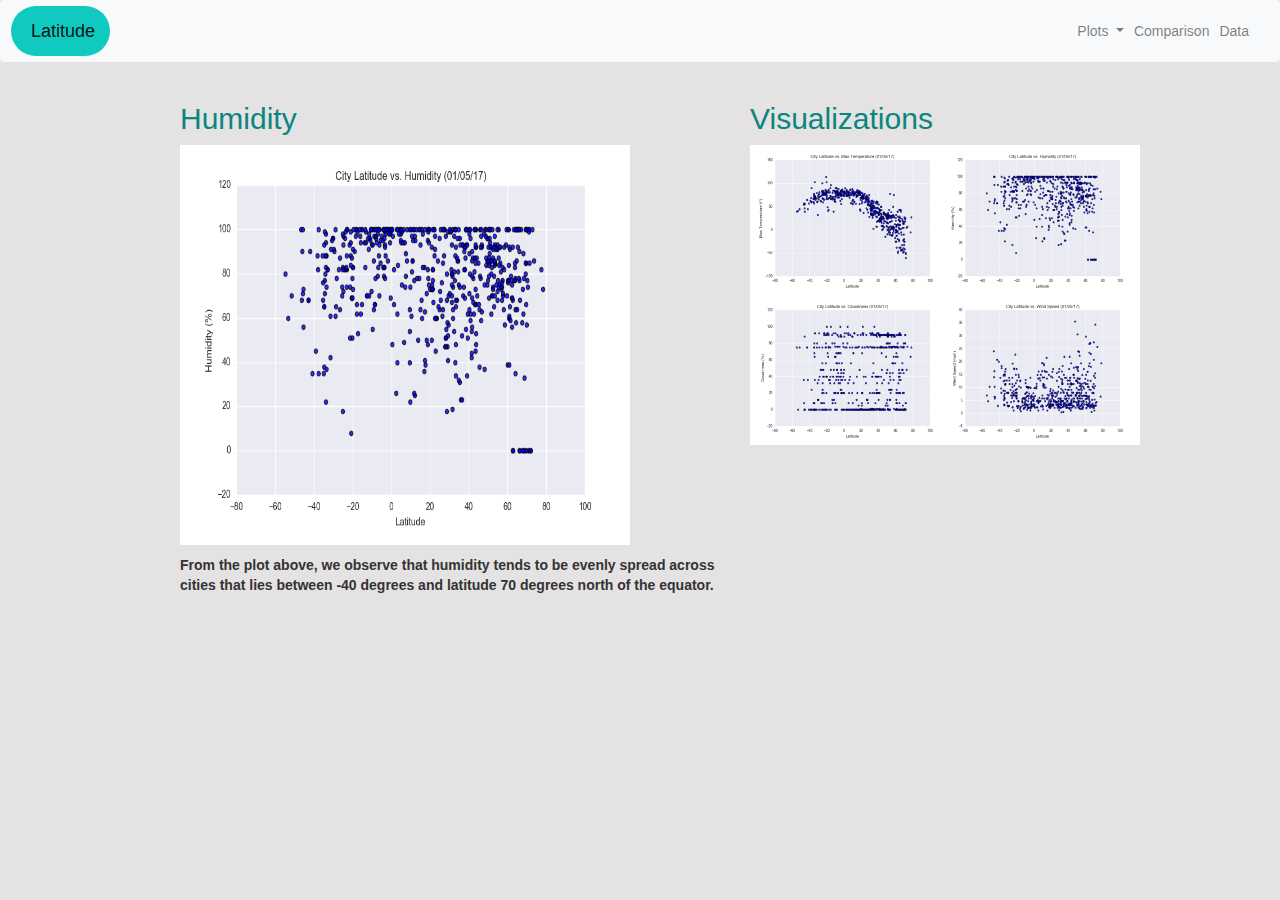
<file: humidity.html>
<!DOCTYPE html>
<html lang="en">
<head>
  <meta charset="UTF-8">
  <title>Humidity</title>
  <link rel="stylesheet" href="https://stackpath.bootstrapcdn.com/bootstrap/4.3.1/css/bootstrap.min.css" integrity="sha384-ggOyR0iXCbMQv3Xipma34MD+dH/1fQ784/j6cY/iJTQUOhcWr7x9JvoRxT2MZw1T" crossorigin="anonymous">
  <link rel="stylesheet" href="https://maxcdn.bootstrapcdn.com/bootstrap/3.3.7/css/bootstrap.min.css" integrity="sha384-BVYiiSIFeK1dGmJRAkycuHAHRg32OmUcww7on3RYdg4Va+PmSTsz/K68vbdEjh4u" crossorigin="anonymous">
  <link rel="stylesheet" type="text/css" href="style.css">
</head>
<body>
    
    <nav class="navbar navbar-expand-lg navbar-light bg-light">

        <div class="container-fluid">
            <a class="navbar-brand" href="index.html">Latitude</a>
            <button class="navbar-toggler" type="button" data-toggle="collapse" data-target="#navbarSupportedContent" aria-controls="navbarSupportedContent" aria-expanded="false" aria-label="Toggle navigation">
            <span class="navbar-toggler-icon"></span>
            </button>
        
            <div class="collapse navbar-collapse" id="navbarSupportedContent">
                <ul class="nav navbar-nav navbar-right">
                    <li class="nav-item dropdown">
                        <a class="nav-link dropdown-toggle" href="#" id="navbarDropdown" role="button" data-toggle="dropdown" aria-haspopup="true" aria-expanded="false">
                        Plots
                        </a>
                        <div class="dropdown-menu" aria-labelledby="navbarDropdown">
                        <a class="dropdown-item" href="Resources/assets/images/Fig1.png">Max Temperature</a>
                        <a class="dropdown-item" href="Resources/assets/images/Fig2.png">Humidity</a>
                        <a class="dropdown-item" href="Resources/assets/images/Fig3.png">Cloudiness</a>
                        <a class="dropdown-item" href="Resources/assets/images/Fig4.png">Wind Speed</a>
                        </div>
                    </li>
                        <li class="nav-item">
                            <a class="nav-link" href="comparisons.html">Comparison</a>
                        </li>
                        <li class="nav-item">
                            <a class="nav-link" href="data.html">Data</a>
                        </li>
                    </li>
                </ul>
            </div>
    </nav>
    <div class="container">
        <div class="row">
         <div class="col-md-1"></div>  
           <div class="col-md-6">
          <h2>Humidity</h2>
            <img src="Resources/assets/images/Fig2.png" width="450px" height="400px">
            <p> </p>
            <p><strong>From the plot above, we observe that humidity tends to be evenly spread across cities that lies between -40 degrees and 
              latitude 70 degrees north of the equator.</strong>      
            </p>
         </div>    
           <div class="col-md-4 sidebar">
            <div class="row">
              <div class="col-md-12">
                <h2>Visualizations</h2>
              </div>
            </div>
           <div class="row">
    
              <div class="col-md-3">    
                   <a href="max_temp.html"><img src="Resources/assets/images/Fig1.png" width="200px" height="150px"></a>
              </div>
              <div class="col-md-3"></div>
            
              <div class="col-md-3">  
                   <a href="humidity.html"><img src="Resources/assets/images/Fig2.png" width="200px" height="150px"></a>
              </div>
              <div class="col-md-3"></div>  
           </div>   
           <div class ="row"> 
              
              <div class="col-md-3">  
                <a href="cloudiness.html"><img src="Resources/assets/images/Fig3.png" width="200px" height="150px"></a>
              </div>
              <div class="col-md-3"></div>
    
              <div class="col-md-3">     
                <a href="wind_speed.html"><img src="Resources/assets/images/Fig4.png" width="200px" height="150px"></a>
              </div>
              <div class="col-md-3"></div>
            </div>    
         </div>         
        <div class="col-md-1"></div>
      </div>      
    </div>


</body>



</div>


  <script src="https://code.jquery.com/jquery-3.3.1.slim.min.js" integrity="sha384-q8i/X+965DzO0rT7abK41JStQIAqVgRVzpbzo5smXKp4YfRvH+8abtTE1Pi6jizo" crossorigin="anonymous"></script>
  <script src="https://cdnjs.cloudflare.com/ajax/libs/popper.js/1.14.7/umd/popper.min.js" integrity="sha384-UO2eT0CpHqdSJQ6hJty5KVphtPhzWj9WO1clHTMGa3JDZwrnQq4sF86dIHNDz0W1" crossorigin="anonymous"></script>
  <script src="https://stackpath.bootstrapcdn.com/bootstrap/4.3.1/js/bootstrap.min.js" integrity="sha384-JjSmVgyd0p3pXB1rRibZUAYoIIy6OrQ6VrjIEaFf/nJGzIxFDsf4x0xIM+B07jRM" crossorigin="anonymous"></script>
</body>
</html>
</file>
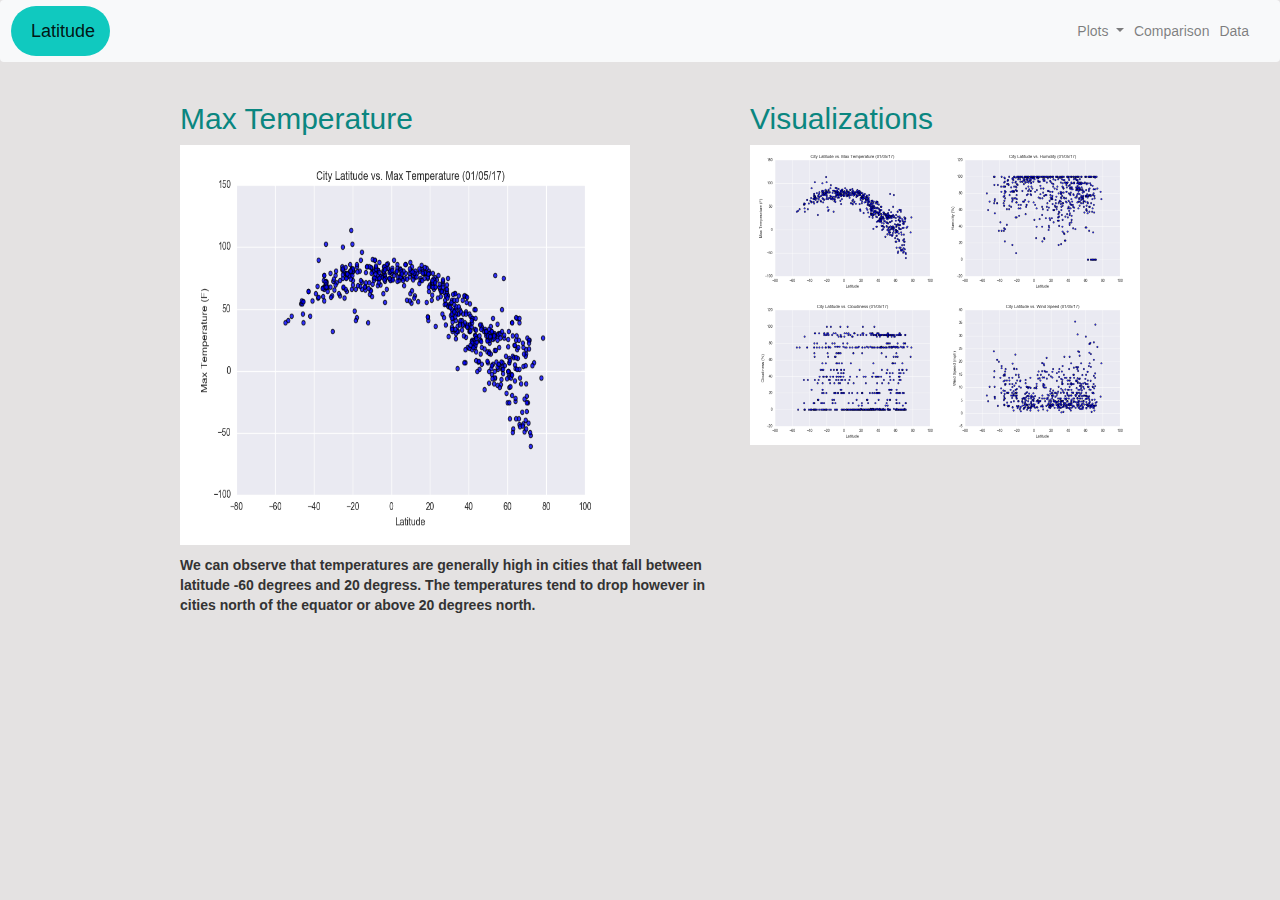
<file: max_temp.html>
<!DOCTYPE html>
<html lang="en">
<head>
  <meta charset="UTF-8">
  <title>Max Temperature</title>
  <link rel="stylesheet" href="https://stackpath.bootstrapcdn.com/bootstrap/4.3.1/css/bootstrap.min.css" integrity="sha384-ggOyR0iXCbMQv3Xipma34MD+dH/1fQ784/j6cY/iJTQUOhcWr7x9JvoRxT2MZw1T" crossorigin="anonymous">
  <link rel="stylesheet" href="https://maxcdn.bootstrapcdn.com/bootstrap/3.3.7/css/bootstrap.min.css" integrity="sha384-BVYiiSIFeK1dGmJRAkycuHAHRg32OmUcww7on3RYdg4Va+PmSTsz/K68vbdEjh4u" crossorigin="anonymous">
  <link rel="stylesheet" type="text/css" href="style.css">
</head>
<body>
    
    <nav class="navbar navbar-expand-lg navbar-light bg-light">

        <div class="container-fluid">
            <a class="navbar-brand" href="index.html">Latitude</a>
            <button class="navbar-toggler" type="button" data-toggle="collapse" data-target="#navbarSupportedContent" aria-controls="navbarSupportedContent" aria-expanded="false" aria-label="Toggle navigation">
            <span class="navbar-toggler-icon"></span>
            </button>
        
            <div class="collapse navbar-collapse" id="navbarSupportedContent">
                <ul class="nav navbar-nav navbar-right">
                    <li class="nav-item dropdown">
                        <a class="nav-link dropdown-toggle" href="#" id="navbarDropdown" role="button" data-toggle="dropdown" aria-haspopup="true" aria-expanded="false">
                        Plots
                        </a>
                        <div class="dropdown-menu" aria-labelledby="navbarDropdown">
                        <a class="dropdown-item" href="Resources/assets/images/Fig1.png">Max Temperature</a>
                        <a class="dropdown-item" href="Resources/assets/images/Fig2.png">Humidity</a>
                        <a class="dropdown-item" href="Resources/assets/images/Fig3.png">Cloudiness</a>
                        <a class="dropdown-item" href="Resources/assets/images/Fig4.png">Wind Speed</a>
                        </div>
                    </li>
                        <li class="nav-item">
                            <a class="nav-link" href="comparisons.html">Comparison</a>
                        </li>
                        <li class="nav-item">
                            <a class="nav-link" href="data.html">Data</a>
                        </li>
                    </li>
                
                
                </ul>
            
            </div>
    </nav>
    <div class="container">
        <div class="row">
         <div class="col-md-1"></div>  
           <div class="col-md-6">
          <h2>Max Temperature</h2>
            <img src="Resources/assets/images/Fig1.png" width="450px" height="400px">
            <p> </p>
            <p><strong>We can observe that temperatures are generally high in cities that fall between latitude -60 degrees and 20 degress.
               The temperatures tend to drop however in cities north of the equator or above 20 degrees north.</strong></p> 
         </div>    
           <div class="col-md-4 sidebar">
            <div class="row">
              <div class="col-md-12">
                <h2>Visualizations</h2>
              </div>
            </div>
           <div class="row">
    
              <div class="col-md-3">    
                   <a href="max_temp.html"><img src="Resources/assets/images/Fig1.png" width="200px" height="150px"></a>
              </div>
              <div class="col-md-3"></div>
            
              <div class="col-md-3">  
                   <a href="humidity.html"><img src="Resources/assets/images/Fig2.png" width="200px" height="150px"></a>
              </div>
              <div class="col-md-3"></div>  
           </div>   
           <div class ="row"> 
              
              <div class="col-md-3">  
                <a href="cloudiness.html"><img src="Resources/assets/images/Fig3.png" width="200px" height="150px"></a>
              </div>
              <div class="col-md-3"></div>
    
              <div class="col-md-3">     
                <a href="wind_speed.html"><img src="Resources/assets/images/Fig4.png" width="200px" height="150px"></a>
              </div>
              <div class="col-md-3"></div>
            </div>    
         </div>         
        <div class="col-md-1"></div>
      </div>      
    </div>


</body>



</div>


  <script src="https://code.jquery.com/jquery-3.3.1.slim.min.js" integrity="sha384-q8i/X+965DzO0rT7abK41JStQIAqVgRVzpbzo5smXKp4YfRvH+8abtTE1Pi6jizo" crossorigin="anonymous"></script>
  <script src="https://cdnjs.cloudflare.com/ajax/libs/popper.js/1.14.7/umd/popper.min.js" integrity="sha384-UO2eT0CpHqdSJQ6hJty5KVphtPhzWj9WO1clHTMGa3JDZwrnQq4sF86dIHNDz0W1" crossorigin="anonymous"></script>
  <script src="https://stackpath.bootstrapcdn.com/bootstrap/4.3.1/js/bootstrap.min.js" integrity="sha384-JjSmVgyd0p3pXB1rRibZUAYoIIy6OrQ6VrjIEaFf/nJGzIxFDsf4x0xIM+B07jRM" crossorigin="anonymous"></script>
</body>
</html>
</file>
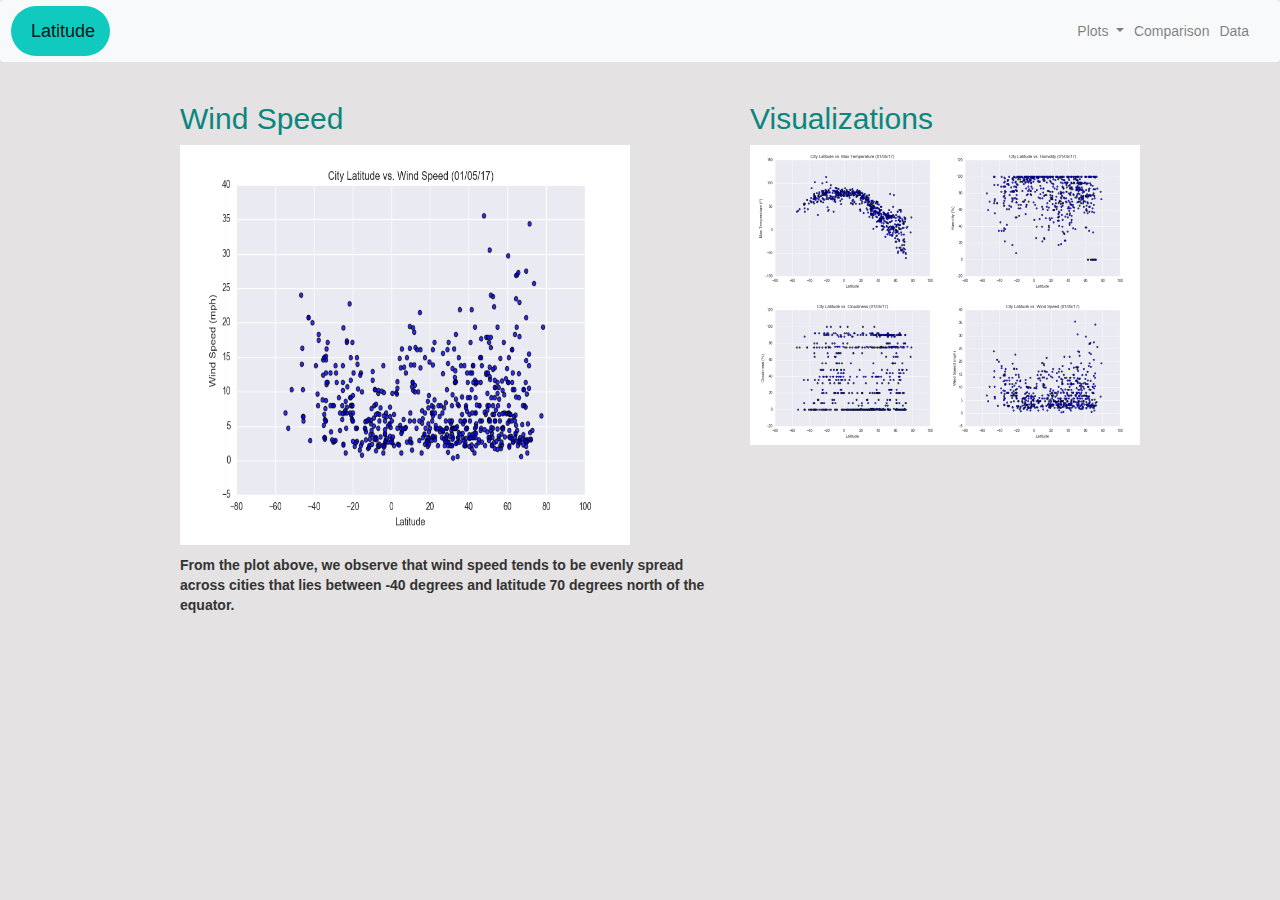
<file: wind_speed.html>
<!DOCTYPE html>
<html lang="en">
<head>
  <meta charset="UTF-8">
  <title>Wind Speed</title>
  <link rel="stylesheet" href="https://stackpath.bootstrapcdn.com/bootstrap/4.3.1/css/bootstrap.min.css" integrity="sha384-ggOyR0iXCbMQv3Xipma34MD+dH/1fQ784/j6cY/iJTQUOhcWr7x9JvoRxT2MZw1T" crossorigin="anonymous">
  <link rel="stylesheet" href="https://maxcdn.bootstrapcdn.com/bootstrap/3.3.7/css/bootstrap.min.css" integrity="sha384-BVYiiSIFeK1dGmJRAkycuHAHRg32OmUcww7on3RYdg4Va+PmSTsz/K68vbdEjh4u" crossorigin="anonymous">
  <link rel="stylesheet" type="text/css" href="style.css">
</head>
<body>
    
    <nav class="navbar navbar-expand-lg navbar-light bg-light">

        <div class="container-fluid">
            <a class="navbar-brand" href="index.html">Latitude</a>
            <button class="navbar-toggler" type="button" data-toggle="collapse" data-target="#navbarSupportedContent" aria-controls="navbarSupportedContent" aria-expanded="false" aria-label="Toggle navigation">
            <span class="navbar-toggler-icon"></span>
            </button>
        
            <div class="collapse navbar-collapse" id="navbarSupportedContent">
                <ul class="nav navbar-nav navbar-right">
                    <li class="nav-item dropdown">
                        <a class="nav-link dropdown-toggle" href="#" id="navbarDropdown" role="button" data-toggle="dropdown" aria-haspopup="true" aria-expanded="false">
                        Plots
                        </a>
                        <div class="dropdown-menu" aria-labelledby="navbarDropdown">
                        <a class="dropdown-item" href="Resources/assets/images/Fig1.png">Max Temperature</a>
                        <a class="dropdown-item" href="Resources/assets/images/Fig2.png">Humidity</a>
                        <a class="dropdown-item" href="Resources/assets/images/Fig3.png">Cloudiness</a>
                        <a class="dropdown-item" href="Resources/assets/images/Fig4.png">Wind Speed</a>
                        </div>
                    </li>
                        <li class="nav-item">
                            <a class="nav-link" href="comparisons.html">Comparison</a>
                        </li>
                        <li class="nav-item">
                            <a class="nav-link" href="data.html">Data</a>
                        </li>
                    </li>
                
                
                </ul>
            
            </div>
    </nav>
    <div class="container">
        <div class="row">
         <div class="col-md-1"></div>  
           <div class="col-md-6">
          <h2>Wind Speed</h2>
            <img src="Resources/assets/images/Fig4.png" width="450px" height="400px">
            <p> </p> 
            <p><strong>From the plot above, we observe that wind speed tends to be evenly spread across cities that lies between -40 degrees and 
              latitude 70 degrees north of the equator.</strong>      
            </p>
         </div>    
           <div class="col-md-4 sidebar">
            <div class="row">
              <div class="col-md-12">
                <h2>Visualizations</h2>
              </div>
            </div>
           <div class="row">
    
              <div class="col-md-3">    
                   <a href="max_temp.html"><img src="Resources/assets/images/Fig1.png" width="200px" height="150px"></a>
              </div>
              <div class="col-md-3"></div>
            
              <div class="col-md-3">  
                   <a href="humidity.html"><img src="Resources/assets/images/Fig2.png" width="200px" height="150px"></a>
              </div>
              <div class="col-md-3"></div>  
           </div>   
           <div class ="row"> 
              
              <div class="col-md-3">  
                <a href="cloudiness.html"><img src="Resources/assets/images/Fig3.png" width="200px" height="150px"></a>
              </div>
              <div class="col-md-3"></div>
    
              <div class="col-md-3">     
                <a href="wind_speed.html"><img src="Resources/assets/images/Fig4.png" width="200px" height="150px"></a>
              </div>
              <div class="col-md-3"></div>
            </div>    
         </div>         
        <div class="col-md-1"></div>
      </div>      
    </div>


</body>



</div>


  <script src="https://code.jquery.com/jquery-3.3.1.slim.min.js" integrity="sha384-q8i/X+965DzO0rT7abK41JStQIAqVgRVzpbzo5smXKp4YfRvH+8abtTE1Pi6jizo" crossorigin="anonymous"></script>
  <script src="https://cdnjs.cloudflare.com/ajax/libs/popper.js/1.14.7/umd/popper.min.js" integrity="sha384-UO2eT0CpHqdSJQ6hJty5KVphtPhzWj9WO1clHTMGa3JDZwrnQq4sF86dIHNDz0W1" crossorigin="anonymous"></script>
  <script src="https://stackpath.bootstrapcdn.com/bootstrap/4.3.1/js/bootstrap.min.js" integrity="sha384-JjSmVgyd0p3pXB1rRibZUAYoIIy6OrQ6VrjIEaFf/nJGzIxFDsf4x0xIM+B07jRM" crossorigin="anonymous"></script>
</body>
</html>
</file>
<file: style.css>
h2 {
  color: rgb(10, 134, 128);
  size: 20px;
}

h3 {
  color: rgb(10, 134, 128);
  size: 20px;
}
.navbar-brand {
  border-radius: 50px;
  padding-left: 20px;
  background: rgb(16, 201, 191);
}



body { background-color: rgb(228, 226, 226);
html {
  height: 100%;
}
</file>
